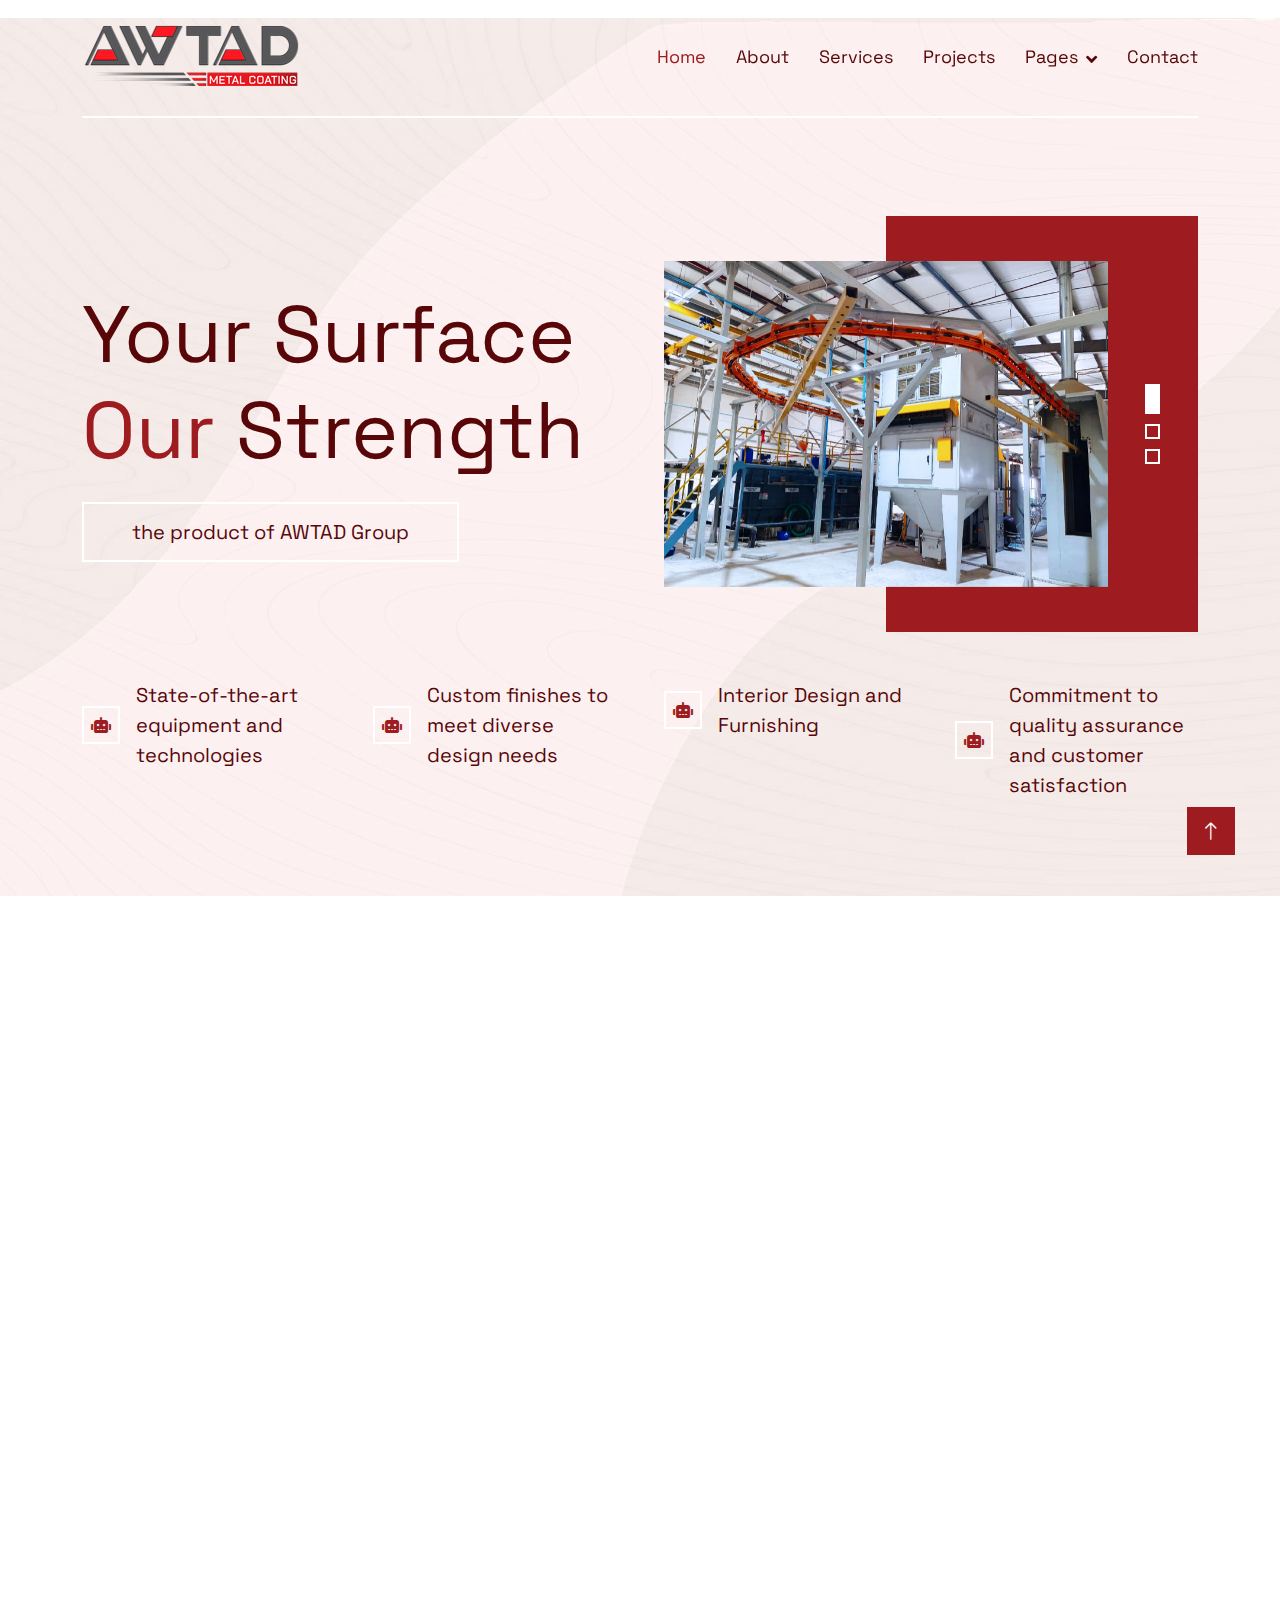
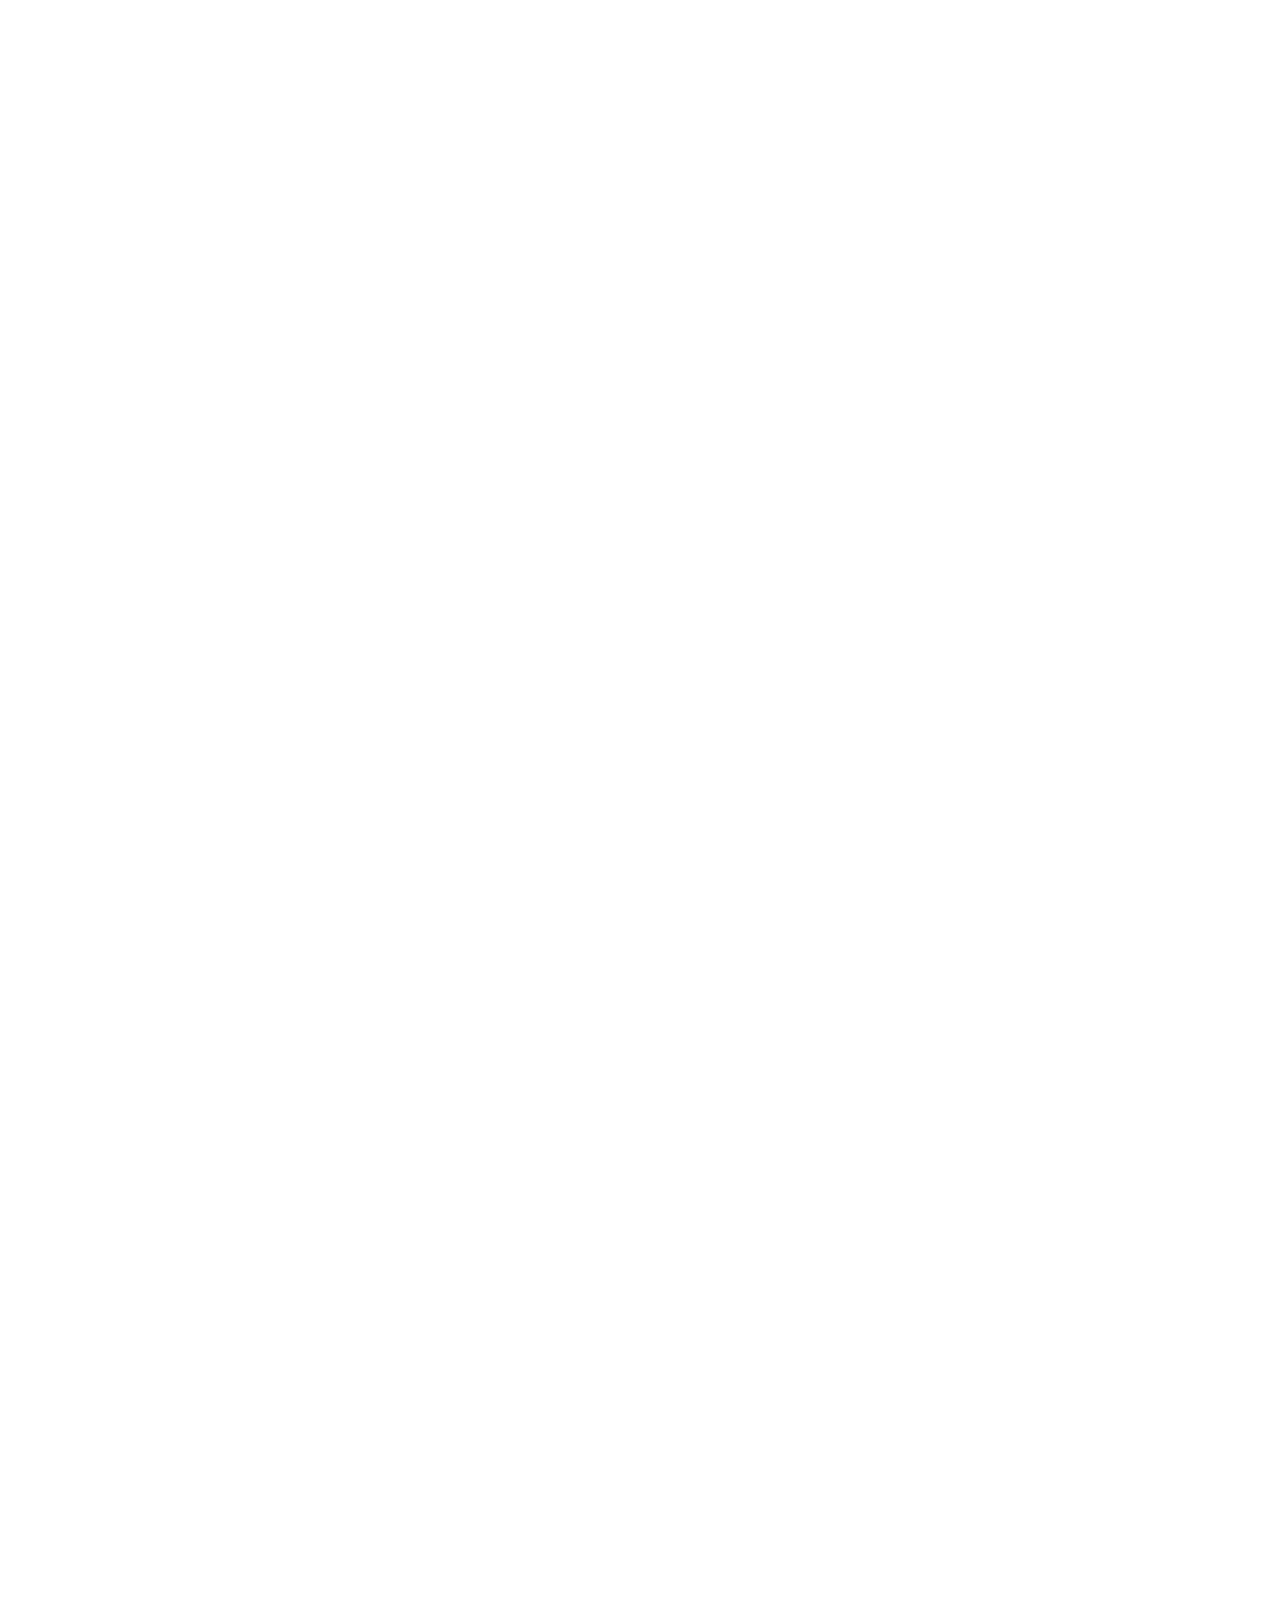
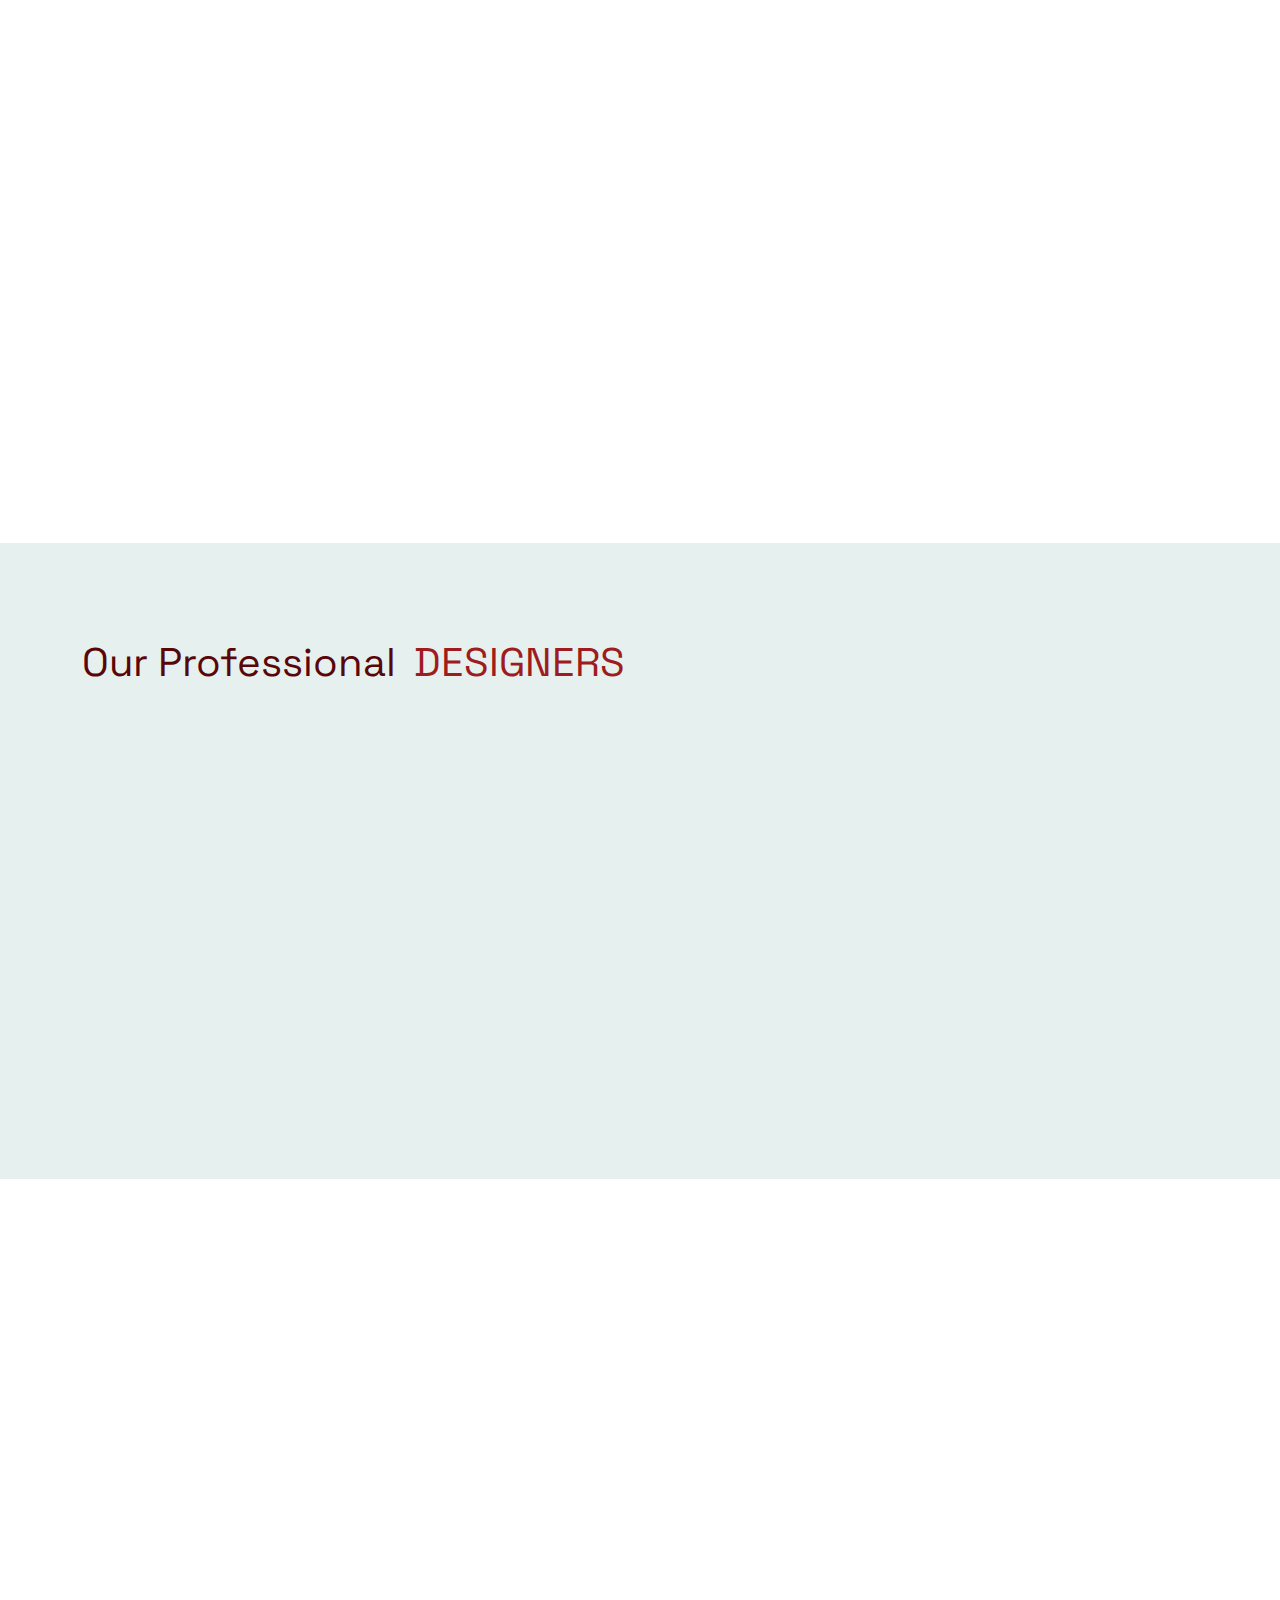
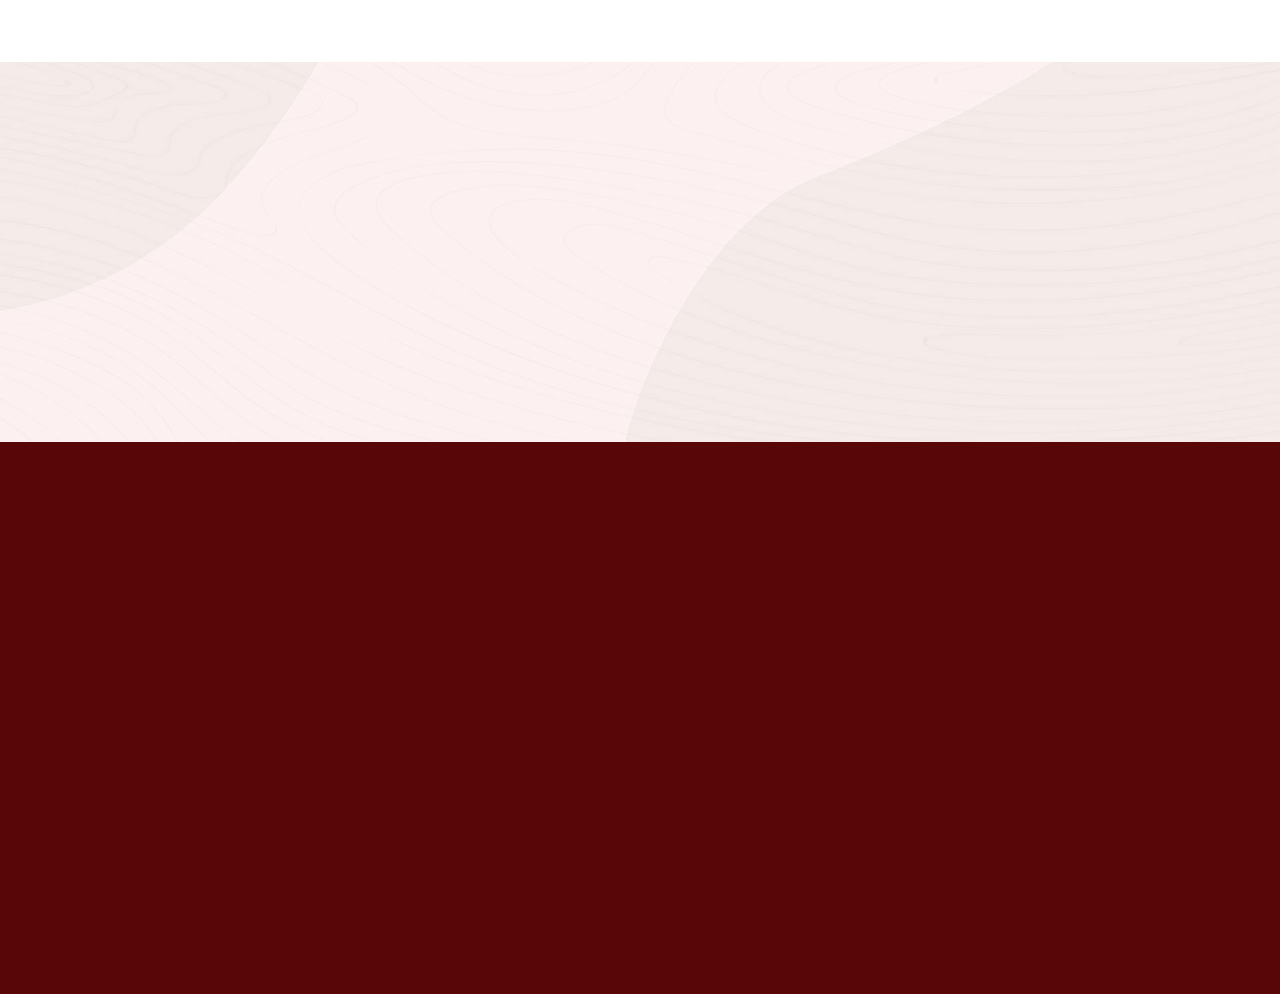
<file: index.html>
<!DOCTYPE html>
<html lang="en">

<head>
    <meta charset="utf-8">
    <title>AWTAD - Metal Coating</title>
    <meta content="width=device-width, initial-scale=1.0" name="viewport">
    <meta content="" name="keywords">
    <meta content="" name="description">

    <!-- Favicon -->
    <link href="img/favicon.ico" rel="icon">

    <!-- Google Web Fonts -->
    <link rel="preconnect" href="https://fonts.googleapis.com">
    <link rel="preconnect" href="https://fonts.gstatic.com" crossorigin>
    <link href="https://fonts.googleapis.com/css2?family=Open+Sans&family=Space+Grotesk&display=swap" rel="stylesheet">

    <!-- Icon Font Stylesheet -->
    <link href="https://cdnjs.cloudflare.com/ajax/libs/font-awesome/5.10.0/css/all.min.css" rel="stylesheet">
    <link href="https://cdn.jsdelivr.net/npm/bootstrap-icons@1.4.1/font/bootstrap-icons.css" rel="stylesheet">

    <!-- Libraries Stylesheet -->
    <link href="lib/animate/animate.min.css" rel="stylesheet">
    <link href="lib/owlcarousel/assets/owl.carousel.min.css" rel="stylesheet">

    <!-- Customized Bootstrap Stylesheet -->
    <link href="css/bootstrap.min.css" rel="stylesheet">

    <!-- Template Stylesheet -->
    <link href="css/style.css" rel="stylesheet">
</head>

<body>
    <!-- Spinner Start -->
    <div id="spinner"
        class="show bg-white position-fixed translate-middle w-100 vh-100 top-50 start-50 d-flex align-items-center justify-content-center">
        <div class="spinner-grow text-primary" style="width: 3rem; height: 3rem;" role="status">
            <span class="sr-only">Loading...</span>
        </div>
    </div>
    <!-- Spinner End -->


    <!-- Navbar Start -->
    <div class="container-fluid sticky-top">
        <div class="container">
            <nav class="navbar navbar-expand-lg navbar-light border-bottom border-2 border-white">
                <a href="index.html" class="navbar-brand">
                    <h1><img src="img/awtadlogo.png" alt="logo"/></h1>
                </a>
                <button type="button" class="navbar-toggler ms-auto me-0" data-bs-toggle="collapse"
                    data-bs-target="#navbarCollapse">
                    <span class="navbar-toggler-icon"></span>
                </button>
                <div class="collapse navbar-collapse" id="navbarCollapse">
                    <div class="navbar-nav ms-auto">
                        <a href="index.html" class="nav-item nav-link active">Home</a>
                        <a href="about.html" class="nav-item nav-link">About</a>
                        <a href="service.html" class="nav-item nav-link">Services</a>
                        <a href="project.html" class="nav-item nav-link">Projects</a>
                        <div class="nav-item dropdown">
                            <a href="#" class="nav-link dropdown-toggle" data-bs-toggle="dropdown">Pages</a>
                            <div class="dropdown-menu bg-light mt-2">
                                <a href="feature.html" class="dropdown-item">Features</a>
                                <a href="team.html" class="dropdown-item">Our Team</a>
                                <a href="testimonial.html" class="dropdown-item">Testimonial</a>
                                <a href="404.html" class="dropdown-item">404 Page</a>
                            </div>
                        </div>
                        <a href="contact.html" class="nav-item nav-link">Contact</a>
                    </div>
                </div>
            </nav>
        </div>
    </div>
    <!-- Navbar End -->


    <!-- Hero Start -->
    <div class="container-fluid pb-5 hero-header bg-light mb-5">
        <div class="container py-5">
            <div class="row g-5 align-items-center mb-5">
                <div class="col-lg-6">
                    <h1 class="display-1 mb-4 animated slideInRight">Your Surface <span class="text-primary">Our</span>
                        Strength</h1>
                    <h5 class="d-inline-block border border-2 border-white py-3 px-5 mb-0 animated slideInRight">
                        the product of AWTAD Group</h5>
                </div>
                <div class="col-lg-6">
                    <div class="owl-carousel header-carousel animated fadeIn">
                        <img class="img-fluid" src="img/hero-slider-1.jpg" alt="">
                        <img class="img-fluid" src="img/hero-slider-2.jpg" alt="">
                        <img class="img-fluid" src="img/hero-slider-3.jpg" alt="">
                    </div>
                </div>
            </div>
            <div class="row g-5 animated fadeIn">
                <div class="col-md-6 col-lg-3">
                    <div class="d-flex align-items-center">
                        <div class="flex-shrink-0 btn-square border border-2 border-white me-3">
                            <i class="fa fa-robot text-primary"></i>
                        </div>
                        <h5 class="lh-base mb-0">State-of-the-art equipment and technologies
</h5>
                    </div>
                </div>
                <div class="col-md-6 col-lg-3">
                    <div class="d-flex align-items-center">
                        <div class="flex-shrink-0 btn-square border border-2 border-white me-3">
                            <i class="fa fa-robot text-primary"></i>
                        </div>
                        <h5 class="lh-base mb-0">Custom finishes to meet diverse design needs</h5>
                    </div>
                </div>
                <div class="col-md-6 col-lg-3">
                    <div class="d-flex align-items-center">
                        <div class="flex-shrink-0 btn-square border border-2 border-white me-3">
                            <i class="fa fa-robot text-primary"></i>
                        </div>
                        <h5 class="lh-base mb-0">Interior Design and Furnishing</h5>
                    </div>
                </div>
                <div class="col-md-6 col-lg-3">
                    <div class="d-flex align-items-center">
                        <div class="flex-shrink-0 btn-square border border-2 border-white me-3">
                            <i class="fa fa-robot text-primary"></i>
                        </div>
                        <h5 class="lh-base mb-0">Commitment to quality assurance and customer satisfaction</h5>
                    </div>
                </div>
            </div>
        </div>
    </div>
    <!-- Hero End -->


    <!-- About Start -->
    <div class="container-fluid py-5">
        <div class="container">
            <div class="row g-5">
                <div class="col-lg-6">
                    <div class="row">
                        <div class="col-6 wow fadeIn" data-wow-delay="0.1s">
                            <img class="img-fluid" src="img/about-1.jpg" alt="">
                        </div>
                        <div class="col-6 wow fadeIn" data-wow-delay="0.3s">
                            <img class="img-fluid h-75" src="img/about-2.jpg" alt="">
                            <div class="h-25 d-flex align-items-center text-center bg-primary px-4">
                                <h4 class="text-white lh-base mb-0">AWTAD Top-Notch Technologies</h4>
                            </div>
                        </div>
                    </div>
                </div>
                <div class="col-lg-6 wow fadeIn" data-wow-delay="0.5s">
                    <h1 class="mb-5"><span class="text-uppercase text-primary bg-light px-2">History</span> of AWTAD Coating</h1>
                    <p class="mb-4">Founded with a vision to set new standards in surface finishing since 2019, Awtad Metal Coating has quickly established itself as a trusted partner in the industry. Our team combines technical expertise with a commitment to craftsmanship, delivering consistent and long-lasting results for every project, large or small.<p>At Awtad Metal Coating, we bring innovation, precision, and quality to the surface finishing industry. Specializing in powder coating and wooden finish sublimation film applications, we serve a wide range of clients seeking durable, aesthetic, and environmentally friendly metal finishing solutions.</p>
                    <div class="row g-3">
                        <div class="col-sm-6">
                            <h6 class="mb-3"><i class="fa fa-check text-primary me-2"></i>Skilled and experienced technicians</h6>
                            <h6 class="mb-0"><i class="fa fa-check text-primary me-2"></i>Sustainable ecological methods</h6>
                        </div>
                        <div class="col-sm-6">
                            <h6 class="mb-3"><i class="fa fa-check text-primary me-2"></i>Quality assurance services</h6>
                            <h6 class="mb-0"><i class="fa fa-check text-primary me-2"></i>Budget Friendly</h6>
                        </div>
                    </div>
                    <div class="d-flex align-items-center mt-5">
                        <a class="btn btn-primary px-4 me-2" href="">Read More</a>
                        <a class="btn btn-outline-primary btn-square border-2 me-2" href="https://www.instagram.com/awtad_trading?igsh=MXF2djFhNnd1cDhjZA=="><i class="fab fa-facebook-f"></i></a>
                        <a class="btn btn-outline-primary btn-square border-2 me-2" href="https://www.instagram.com/awtad_trading?igsh=MXF2djFhNnd1cDhjZA=="><i class="fab fa-twitter"></i></a>
                        <a class="btn btn-outline-primary btn-square border-2 me-2" href="https://www.instagram.com/awtad_trading?igsh=MXF2djFhNnd1cDhjZA=="><i class="fab fa-instagram"></i></a>
                        <a class="btn btn-outline-primary btn-square border-2" href="https://www.instagram.com/awtad_trading?igsh=MXF2djFhNnd1cDhjZA=="><i class="fab fa-linkedin-in"></i></a>
                    </div>
                </div>
            </div>
        </div>
    </div>
    <!-- About End -->


    <!-- Feature Start -->
    <div class="container-fluid py-5">
        <div class="container">
            <div class="text-center wow fadeIn" data-wow-delay="0.1s">
                <h1 class="mb-5">Why People <span class="text-uppercase text-primary bg-light px-2">Choose AWTAD</span></h1>
            </div>
            <div class="row g-5 align-items-center text-center">
                <div class="col-md-6 col-lg-4 wow fadeIn" data-wow-delay="0.1s">
                    <i class="fa fa-calendar-alt fa-5x text-primary mb-4"></i>
                    <h4>Best industry Experience</h4>
                    <p class="mb-0">We Specializing in powder coating and wooden finish sublimation film applications, we serve a wide range of clients seeking durable, aesthetic, and environmentally friendly metal finishing solutions.</p>
                </div>
                <div class="col-md-6 col-lg-4 wow fadeIn" data-wow-delay="0.3s">
                    <i class="fa fa-tasks fa-5x text-primary mb-4"></i>
                    <h4>Gema-Switzerland-GmbH All-in-One Technology</h4>
                    <p class="mb-0">All-in-One units are the first in powder coating industry that merge electrostatics and powder feed technology in one very compact device.</p>
                </div>
                <div class="col-md-6 col-lg-4 wow fadeIn" data-wow-delay="0.5s">
                    <i class="fa fa-pencil-ruler fa-5x text-primary mb-4"></i>
                    <h4>Experianced Designers & Techicians</h4>
                    <p class="mb-0">We have Experianced Designers and technicians to make the exact colour as your requirment and needs, Our motive Commitment to quality assurance</p>
                </div>
                <div class="col-md-6 col-lg-4 wow fadeIn" data-wow-delay="0.1s">
                    <i class="fa fa-user fa-5x text-primary mb-4"></i>
                    <h4>Wooden Finish Sublimation Film Application</h4>
                    <p class="mb-0">We specialize in applying high-quality sublimation films to metal surfaces, replicating realistic wood grain textures and patterns. This process merges the durability of metal with the elegance of wood, perfect for architectural and decorative applications.</p>
                </div>
                <div class="col-md-6 col-lg-4 wow fadeIn" data-wow-delay="0.3s">
                    <i class="fa fa-hand-holding-usd fa-5x text-primary mb-4"></i>
                    <h4>Budget Friendly</h4>
                    <p class="mb-0">Top-Notch Machinery provides consistent powder feed with minimal wear. The OptiCenter, application, powder pumps, and recovery system work ideally together, ensuring optimal operating conditions and guaranteed quality at an affordable price.</p>
                </div>
                <div class="col-md-6 col-lg-4 wow fadeIn" data-wow-delay="0.5s">
                    <i class="fa fa-check fa-5x text-primary mb-4"></i>
                    <h4>Customer Satisfaction</h4>
                    <p class="mb-0">To provide superior coating solutions that combine quality, aesthetics, and sustainability. We aim to exceed client expectations through continuous innovation, attention to detail, and a customer-first approach.</p>
                </div>
            </div>
        </div>
    </div>
    <!-- Feature End -->


    <!-- Project Start -->
    <div class="container-fluid mt-5">
        <div class="container mt-5">
            <div class="row g-0">
                <div class="col-lg-5 wow fadeIn" data-wow-delay="0.1s">
                    <div class="d-flex flex-column justify-content-center bg-primary h-100 p-5">
                        <h1 class="text-white mb-5">Our Latest <span
                                class="text-uppercase text-primary bg-light px-2">Projects</span></h1>
                        <h4 class="text-white mb-0"><span class="display-1">6</span> of our latest projects</h4>
                    </div>
                </div>
                <div class="col-lg-7">
                    <div class="row g-0">
                        <div class="col-md-6 col-lg-4 wow fadeIn" data-wow-delay="0.2s">
                            <div class="project-item position-relative overflow-hidden">
                                <img class="img-fluid w-100" src="img/project-1.jpg" alt="">
                                <a class="project-overlay text-decoration-none" href="">
                                    <h4 class="text-white">Kitchen</h4>
                                    <small class="text-white">72 Projects</small>
                                </a>
                            </div>
                        </div>
                        <div class="col-md-6 col-lg-4 wow fadeIn" data-wow-delay="0.3s">
                            <div class="project-item position-relative overflow-hidden">
                                <img class="img-fluid w-100" src="img/project-2.jpg" alt="">
                                <a class="project-overlay text-decoration-none" href="">
                                    <h4 class="text-white">Bathroom</h4>
                                    <small class="text-white">67 Projects</small>
                                </a>
                            </div>
                        </div>
                        <div class="col-md-6 col-lg-4 wow fadeIn" data-wow-delay="0.4s">
                            <div class="project-item position-relative overflow-hidden">
                                <img class="img-fluid w-100" src="img/project-3.jpg" alt="">
                                <a class="project-overlay text-decoration-none" href="">
                                    <h4 class="text-white">Bedroom</h4>
                                    <small class="text-white">53 Projects</small>
                                </a>
                            </div>
                        </div>
                        <div class="col-md-6 col-lg-4 wow fadeIn" data-wow-delay="0.5s">
                            <div class="project-item position-relative overflow-hidden">
                                <img class="img-fluid w-100" src="img/project-4.jpg" alt="">
                                <a class="project-overlay text-decoration-none" href="">
                                    <h4 class="text-white">Living Room</h4>
                                    <small class="text-white">33 Projects</small>
                                </a>
                            </div>
                        </div>
                        <div class="col-md-6 col-lg-4 wow fadeIn" data-wow-delay="0.6s">
                            <div class="project-item position-relative overflow-hidden">
                                <img class="img-fluid w-100" src="img/project-5.jpg" alt="">
                                <a class="project-overlay text-decoration-none" href="">
                                    <h4 class="text-white">Furniture</h4>
                                    <small class="text-white">87 Projects</small>
                                </a>
                            </div>
                        </div>
                        <div class="col-md-6 col-lg-4 wow fadeIn" data-wow-delay="0.7s">
                            <div class="project-item position-relative overflow-hidden">
                                <img class="img-fluid w-100" src="img/project-6.jpg" alt="">
                                <a class="project-overlay text-decoration-none" href="">
                                    <h4 class="text-white">Rennovation</h4>
                                    <small class="text-white">69 Projects</small>
                                </a>
                            </div>
                        </div>
                    </div>
                </div>
            </div>
        </div>
    </div>
    <!-- Project End -->


    <!-- Service Start -->
    <div class="container-fluid py-5">
        <div class="container py-5">
            <div class="row g-5 align-items-center">
                <div class="col-lg-5 wow fadeIn" data-wow-delay="0.1s">
                    <h1 class="mb-5">Our Creative <span
                            class="text-uppercase text-primary bg-light px-2">Services</span></h1>
                    <p>Using advanced techniques and high-performance powders, we apply uniform, protective finishes that resist corrosion, chipping, and fading.</p>
                    <p class="mb-5">Powder coating is not only durable but also eco-friendly, as it emits near-zero volatile organic compounds (VOCs).</p>
                    <div class="d-flex align-items-center bg-light">
                        <div class="btn-square flex-shrink-0 bg-primary" style="width: 100px; height: 100px;">
                            <i class="fa fa-phone fa-2x text-white"></i>
                        </div>
                        <div class="px-3">
                            <h3>+971 56 333 04 08</h3>
                            <span>Call us direct 24/7 for get a free consultation</span>
                        </div>
                    </div>
                </div>
                <div class="col-lg-7">
                    <div class="row g-0">
                        <div class="col-md-6 wow fadeIn" data-wow-delay="0.2s">
                            <div class="service-item h-100 d-flex flex-column justify-content-center bg-primary">
                                <a href="" class="service-img position-relative mb-4">
                                    <img class="img-fluid w-100" src="img/service-1.jpg" alt="">
                                    <h3>Interior Design</h3>
                                </a>
                                <p class="mb-0">Using advanced techniques and high-performance powders, we apply uniform, protective finishes that resist corrosion, chipping.</p>
                            </div>
                        </div>
                        <div class="col-md-6 wow fadeIn" data-wow-delay="0.4s">
                            <div class="service-item h-100 d-flex flex-column justify-content-center bg-light">
                                <a href="" class="service-img position-relative mb-4">
                                    <img class="img-fluid w-100" src="img/service-2.jpg" alt="">
                                    <h3>Implement</h3>
                                </a>
                                <p class="mb-0">Using advanced techniques and high-performance powders, we apply uniform, protective finishes that resist corrosion, chipping.</p>
                            </div>
                        </div>
                        <div class="col-md-6 wow fadeIn" data-wow-delay="0.6s">
                            <div class="service-item h-100 d-flex flex-column justify-content-center bg-light">
                                <a href="" class="service-img position-relative mb-4">
                                    <img class="img-fluid w-100" src="img/service-3.jpg" alt="">
                                    <h3>Renovation</h3>
                                </a>
                                <p class="mb-0">Using advanced techniques and high-performance powders, we apply uniform, protective finishes that resist corrosion, chipping.</p>
                            </div>
                        </div>
                        <div class="col-md-6 wow fadeIn" data-wow-delay="0.8s">
                            <div class="service-item h-100 d-flex flex-column justify-content-center bg-primary">
                                <a href="" class="service-img position-relative mb-4">
                                    <img class="img-fluid w-100" src="img/service-4.jpg" alt="">
                                    <h3>Commercial</h3>
                                </a>
                                <p class="mb-0">Using advanced techniques and high-performance powders, we apply uniform, protective finishes that resist corrosion, chipping.</p>
                            </div>
                        </div>
                    </div>
                </div>
            </div>
        </div>
    </div>
    <!-- Service End -->


    <!-- Team Start -->
    <div class="container-fluid bg-light py-5">
        <div class="container py-5">
            <h1 class="mb-5">Our Professional <span class="text-uppercase text-primary bg-light px-2">Designers</span>
            </h1>
            <div class="row g-4">
                <div class="col-md-6 col-lg-3 wow fadeIn" data-wow-delay="0.1s">
                    <div class="team-item position-relative overflow-hidden">
                        <img class="img-fluid w-100" src="img/team-1.jpg" alt="">
                        <div class="team-overlay">
                            <small class="mb-2">Creative Style</small>
                            <h4 class="lh-base text-light">Ebrahim Shaar</h4>
                            <div class="d-flex justify-content-center">
                                <a class="btn btn-outline-primary btn-sm-square border-2 me-2" href="">
                                    <i class="fab fa-facebook-f"></i>
                                </a>
                                <a class="btn btn-outline-primary btn-sm-square border-2 me-2" href="">
                                    <i class="fab fa-twitter"></i>
                                </a>
                                <a class="btn btn-outline-primary btn-sm-square border-2 me-2" href="">
                                    <i class="fab fa-instagram"></i>
                                </a>
                                <a class="btn btn-outline-primary btn-sm-square border-2 me-2" href="">
                                    <i class="fab fa-linkedin-in"></i>
                                </a>
                            </div>
                        </div>
                    </div>
                </div>
                <div class="col-md-6 col-lg-3 wow fadeIn" data-wow-delay="0.3s">
                    <div class="team-item position-relative overflow-hidden">
                        <img class="img-fluid w-100" src="img/team-2.jpg" alt="">
                        <div class="team-overlay">
                            <small class="mb-2">Interior Designer</small>
                            <h4 class="lh-base text-light">Elham Kannah</h4>
                            <div class="d-flex justify-content-center">
                                <a class="btn btn-outline-primary btn-sm-square border-2 me-2" href="">
                                    <i class="fab fa-facebook-f"></i>
                                </a>
                                <a class="btn btn-outline-primary btn-sm-square border-2 me-2" href="">
                                    <i class="fab fa-twitter"></i>
                                </a>
                                <a class="btn btn-outline-primary btn-sm-square border-2 me-2" href="">
                                    <i class="fab fa-instagram"></i>
                                </a>
                                <a class="btn btn-outline-primary btn-sm-square border-2 me-2" href="">
                                    <i class="fab fa-linkedin-in"></i>
                                </a>
                            </div>
                        </div>
                    </div>
                </div>
                <div class="col-md-6 col-lg-3 wow fadeIn" data-wow-delay="0.5s">
                    <div class="team-item position-relative overflow-hidden">
                        <img class="img-fluid w-100" src="img/team-3.jpg" alt="">
                        <div class="team-overlay">
                            <small class="mb-2">Interior Designer</small>
                            <h4 class="lh-base text-light">Mohammed Shahin</h4>
                            <div class="d-flex justify-content-center">
                                <a class="btn btn-outline-primary btn-sm-square border-2 me-2" href="mailto:mohammad.shahin@gmail.com">
                                    <i class="fab fa-facebook-f"></i>
                                </a>
                                <a class="btn btn-outline-primary btn-sm-square border-2 me-2" href="">
                                    <i class="fab fa-twitter"></i>
                                </a>
                                <a class="btn btn-outline-primary btn-sm-square border-2 me-2" href="">
                                    <i class="fab fa-instagram"></i>
                                </a>
                                <a class="btn btn-outline-primary btn-sm-square border-2 me-2" href="">
                                    <i class="fab fa-linkedin-in"></i>
                                </a>
                            </div>
                        </div>
                    </div>
                </div>
                <div class="col-md-6 col-lg-3 wow fadeIn" data-wow-delay="0.7s">
                    <div class="team-item position-relative overflow-hidden">
                        <img class="img-fluid w-100" src="img/team-4.jpg" alt="">
                        <div class="team-overlay">
                            <small class="mb-2">Interior Designer</small>
                            <h4 class="lh-base text-light">Hamza Khilani</h4>
                            <div class="d-flex justify-content-center">
                                <a class="btn btn-outline-primary btn-sm-square border-2 me-2" href="">
                                    <i class="fab fa-facebook-f"></i>
                                </a>
                                <a class="btn btn-outline-primary btn-sm-square border-2 me-2" href="">
                                    <i class="fab fa-twitter"></i>
                                </a>
                                <a class="btn btn-outline-primary btn-sm-square border-2 me-2" href="">
                                    <i class="fab fa-instagram"></i>
                                </a>
                                <a class="btn btn-outline-primary btn-sm-square border-2 me-2" href="">
                                    <i class="fab fa-linkedin-in"></i>
                                </a>
                            </div>
                        </div>
                    </div>
                </div>
            </div>
        </div>
    </div>
    <!-- Team End -->


    <!-- Testimonial Start -->
    <div class="container-xxl py-5">
        <div class="container py-5">
            <div class="row justify-content-center">
                <div class="col-md-12 col-lg-9">
                    <div class="owl-carousel testimonial-carousel wow fadeIn" data-wow-delay="0.2s">
                        <div class="testimonial-item">
                            <div class="row g-5 align-items-center">
                                <div class="col-md-6">
                                    <div class="testimonial-img">
                                        <img class="img-fluid" src="img/testimonial-1.jpg" alt="">
                                    </div>
                                </div>
                                <div class="col-md-6">
                                    <div class="testimonial-text pb-5 pb-md-0">
                                        <h3>Sustainable Material</h3>
                                        <p>Using advanced techniques and high-performance powders, we apply uniform, protective finishes that resist corrosion, chipping, 
                                            stet no labore lorem sit. Sanctus clita duo justo et tempor eirmod magna
                                            dolore erat
                                            amet</p>
                                        <h5 class="mb-0">Mohammed Al Nuaimy</h5>
                                    </div>
                                </div>
                            </div>
                        </div>
                        <div class="testimonial-item">
                            <div class="row g-5 align-items-center">
                                <div class="col-md-6">
                                    <div class="testimonial-img">
                                        <img class="img-fluid" src="img/testimonial-2.jpg" alt="">
                                    </div>
                                </div>
                                <div class="col-md-6">
                                    <div class="testimonial-text pb-5 pb-md-0">
                                        <h3>Customer Satisfaction</h3>
                                        <p>Using advanced techniques and high-performance powders, we apply uniform, protective finishes that resist corrosion, chipping, </p>
                                        <h5 class="mb-0">Ebraham</h5>
                                    </div>
                                </div>
                            </div>
                        </div>
                        <div class="testimonial-item">
                            <div class="row g-5 align-items-center">
                                <div class="col-md-6">
                                    <div class="testimonial-img">
                                        <img class="img-fluid" src="img/testimonial-3.jpg" alt="">
                                    </div>
                                </div>
                                <div class="col-md-6">
                                    <div class="testimonial-text pb-5 pb-md-0">
                                        <h3>Budget Friendly</h3>
                                        <p>Using advanced techniques and high-performance powders, we apply uniform, protective finishes that resist corrosion, chipping</p>
                                        <h5 class="mb-0">Abdullah</h5>
                                    </div>
                                </div>
                            </div>
                        </div>
                    </div>
                </div>
            </div>
        </div>
    </div>
    <!-- Testimonial End -->


    <!-- Newsletter Start -->
    <div class="container-fluid bg-primary newsletter p-0">
        <div class="container p-0">
            <div class="row g-0 align-items-center">
                <div class="col-md-5 ps-lg-0 text-start wow fadeIn" data-wow-delay="0.2s">
                    <img class="img-fluid w-100" src="img/newsletter.jpg" alt="">
                </div>
                <div class="col-md-7 py-5 newsletter-text wow fadeIn" data-wow-delay="0.5s">
                    <div class="p-5">
                        <h1 class="mb-5">Subscribe the <span class="text-uppercase text-primary bg-white px-2">Newsletter</span></h1>
                        <div class="position-relative w-100 mb-2">
                            <input class="form-control border-0 w-100 ps-4 pe-5" type="text"
                                placeholder="Enter Your Email" style="height: 60px;">
                            <button type="button" class="btn shadow-none position-absolute top-0 end-0 mt-2 me-2"><i
                                    class="fa fa-paper-plane text-primary fs-4"></i></button>
                        </div>
                        <p class="mb-0">Thanks for Subscribe our Promotions</p>
                    </div>
                </div>
            </div>
        </div>
    </div>
    <!-- Newsletter End -->


    <!-- Footer Start -->
    <div class="container-fluid bg-dark text-white-50 footer pt-5">
        <div class="container py-5">
            <div class="row g-5">
                <div class="col-md-6 col-lg-3 wow fadeIn" data-wow-delay="0.1s">
                    <a href="index.html" class="d-inline-block mb-3">
                        <h1 class="text-white">AWTAD Group</h1>
                    </a>
                    <p class="mb-0">We specialize in applying high-quality sublimation films to metal surfaces, replicating realistic wood grain textures and patterns. This process merges the durability of metal with the elegance of wood, perfect for architectural and decorative applications.</p>
                </div>
                <div class="col-md-6 col-lg-3 wow fadeIn" data-wow-delay="0.3s">
                    <h5 class="text-white mb-4">Get In Touch</h5>
                    <p><i class="fa fa-map-marker-alt me-3"></i>P.O. Box 34758, Bin Rasheed 3,Al Bataya, Sharjah - UAE</p>
                    <p><i class="fa fa-phone-alt me-3"></i>++971 56 333 04 08</p>
                    <p><i class="fa fa-envelope me-3"></i>awtadmetalcoating@awtadgroup.net</p>
                    <div class="d-flex pt-2">
                        <a class="btn btn-outline-primary btn-square border-2 me-2" href="https://www.instagram.com/awtad_trading?igsh=MXF2djFhNnd1cDhjZA=="><i class="fab fa-facebook-f"></i></a>
                        <a class="btn btn-outline-primary btn-square border-2 me-2" href="https://www.instagram.com/awtad_trading?igsh=MXF2djFhNnd1cDhjZA=="><i class="fab fa-twitter"></i></a>
                        <a class="btn btn-outline-primary btn-square border-2 me-2" href="https://www.instagram.com/awtad_trading?igsh=MXF2djFhNnd1cDhjZA=="><i class="fab fa-instagram"></i></a>
                        <a class="btn btn-outline-primary btn-square border-2" href="https://www.instagram.com/awtad_trading?igsh=MXF2djFhNnd1cDhjZA=="><i class="fab fa-linkedin-in"></i></a>
                    </div>
                </div>
                <div class="col-md-6 col-lg-3 wow fadeIn" data-wow-delay="0.5s">
                    <h5 class="text-white mb-4">Popular Link</h5>
                    <a class="btn btn-link" href="">About Us</a>
                    <a class="btn btn-link" href="">Contact Us</a>
                    <a class="btn btn-link" href="">Privacy Policy</a>
                    <a class="btn btn-link" href="">Terms & Condition</a>
                    <a class="btn btn-link" href="">Career</a>
                </div>
                <div class="col-md-6 col-lg-3 wow fadeIn" data-wow-delay="0.7s">
                    <h5 class="text-white mb-4">Our Services</h5>
                    <a class="btn btn-link" href="">Interior Design</a>
                    <a class="btn btn-link" href="">Project Planning</a>
                    <a class="btn btn-link" href="">Renovation</a>
                    <a class="btn btn-link" href="">Implement</a>
                    <a class="btn btn-link" href="">Landscape Design</a>
                </div>
            </div>
        </div>
        <div class="container wow fadeIn" data-wow-delay="0.1s">
            <div class="copyright">
                <div class="row">
                    <div class="col-md-6 text-center text-md-start mb-3 mb-md-0">
                        &copy; <a class="border-bottom" href="#">www.awtadgroup.net</a>, All Right Reserved.

                        Designed By <a class="border-bottom" href="https://www.rayzads.com">thoib@outlook.com</a>
                    </div>
                    <div class="col-md-6 text-center text-md-end">
                        <div class="footer-menu">
                            <a href="">Home</a>
                            <a href="">Cookies</a>
                            <a href="">Help</a>
                            <a href="">FAQs</a>
                        </div>
                    </div>
                </div>
            </div>
        </div>
    </div>
    <!-- Footer End -->


    <!-- Back to Top -->
    <a href="#" class="btn btn-lg btn-primary btn-lg-square back-to-top"><i class="bi bi-arrow-up"></i></a>


    <!-- JavaScript Libraries -->
    <script src="https://ajax.googleapis.com/ajax/libs/jquery/3.6.1/jquery.min.js"></script>
    <script src="https://cdn.jsdelivr.net/npm/bootstrap@5.0.0/dist/js/bootstrap.bundle.min.js"></script>
    <script src="lib/wow/wow.min.js"></script>
    <script src="lib/easing/easing.min.js"></script>
    <script src="lib/waypoints/waypoints.min.js"></script>
    <script src="lib/owlcarousel/owl.carousel.min.js"></script>

    <!-- Template Javascript -->
    <script src="js/main.js"></script>
</body>

</html>
</file>
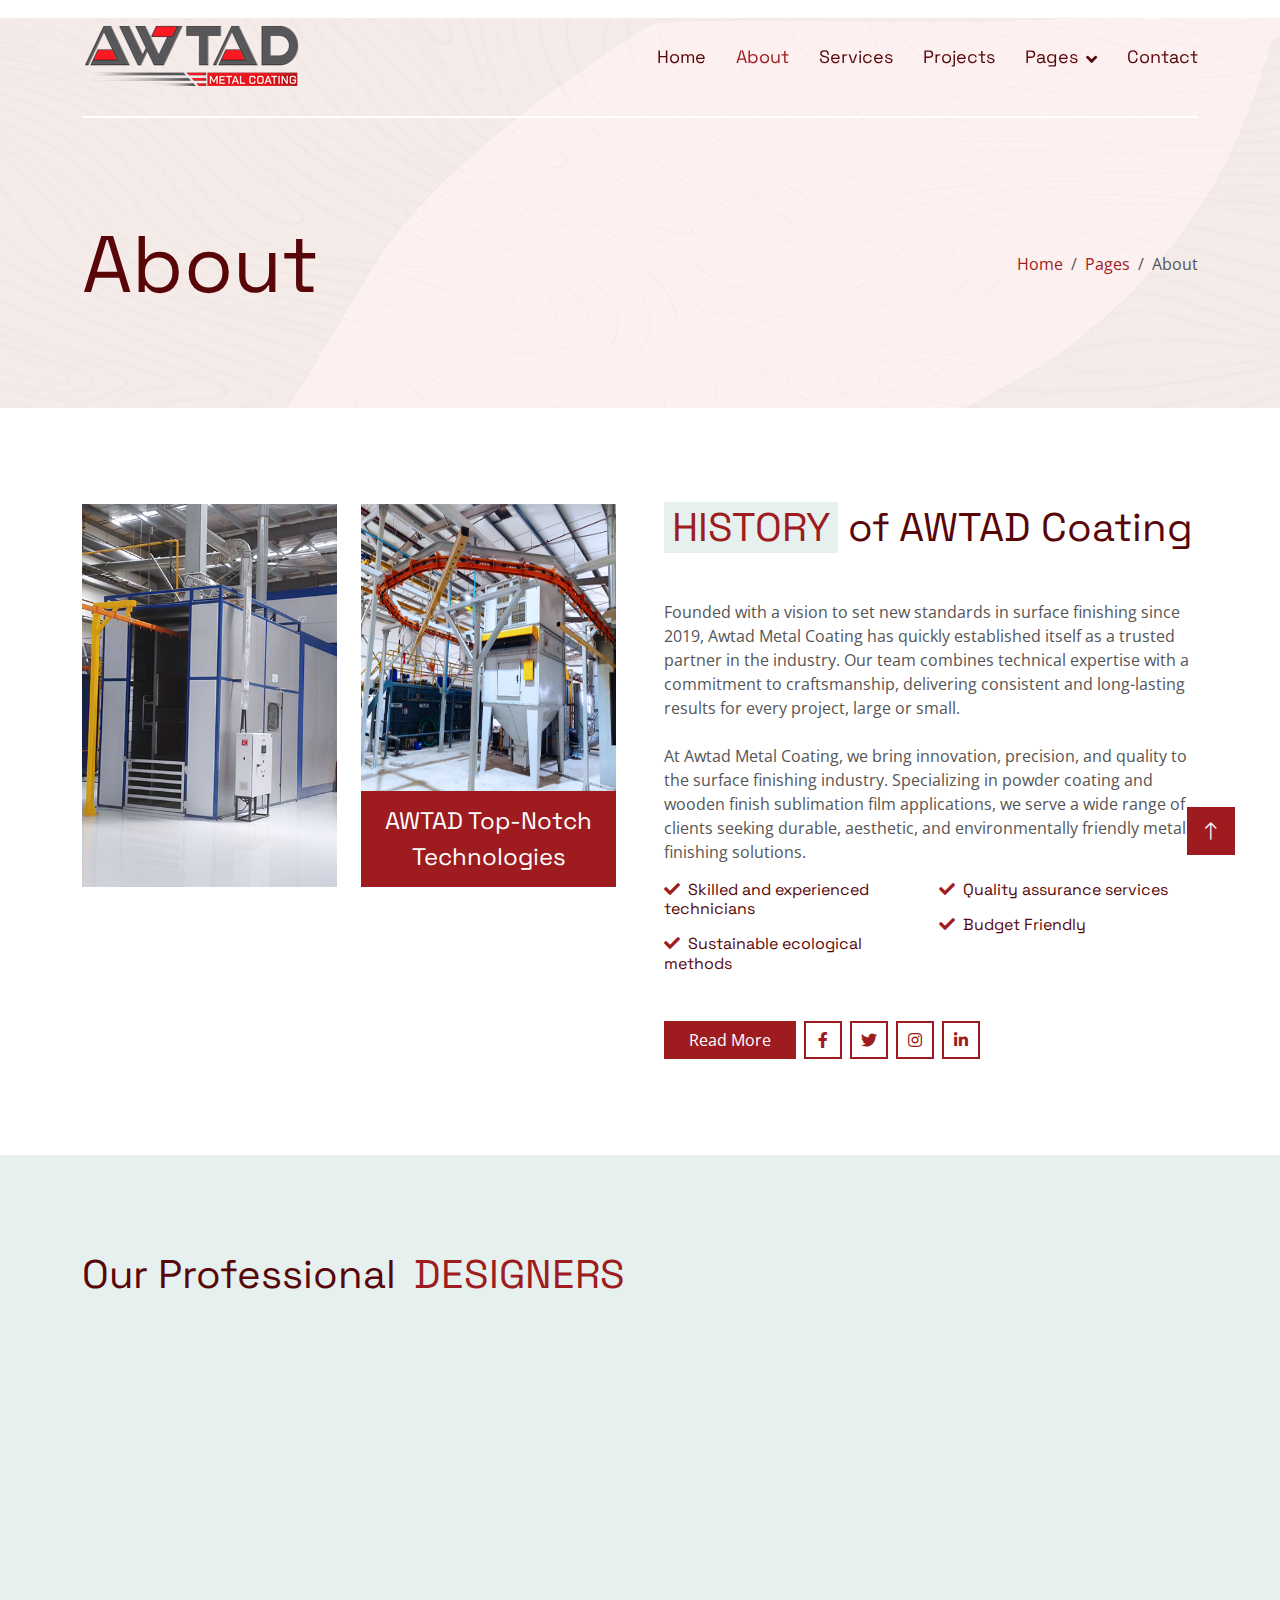
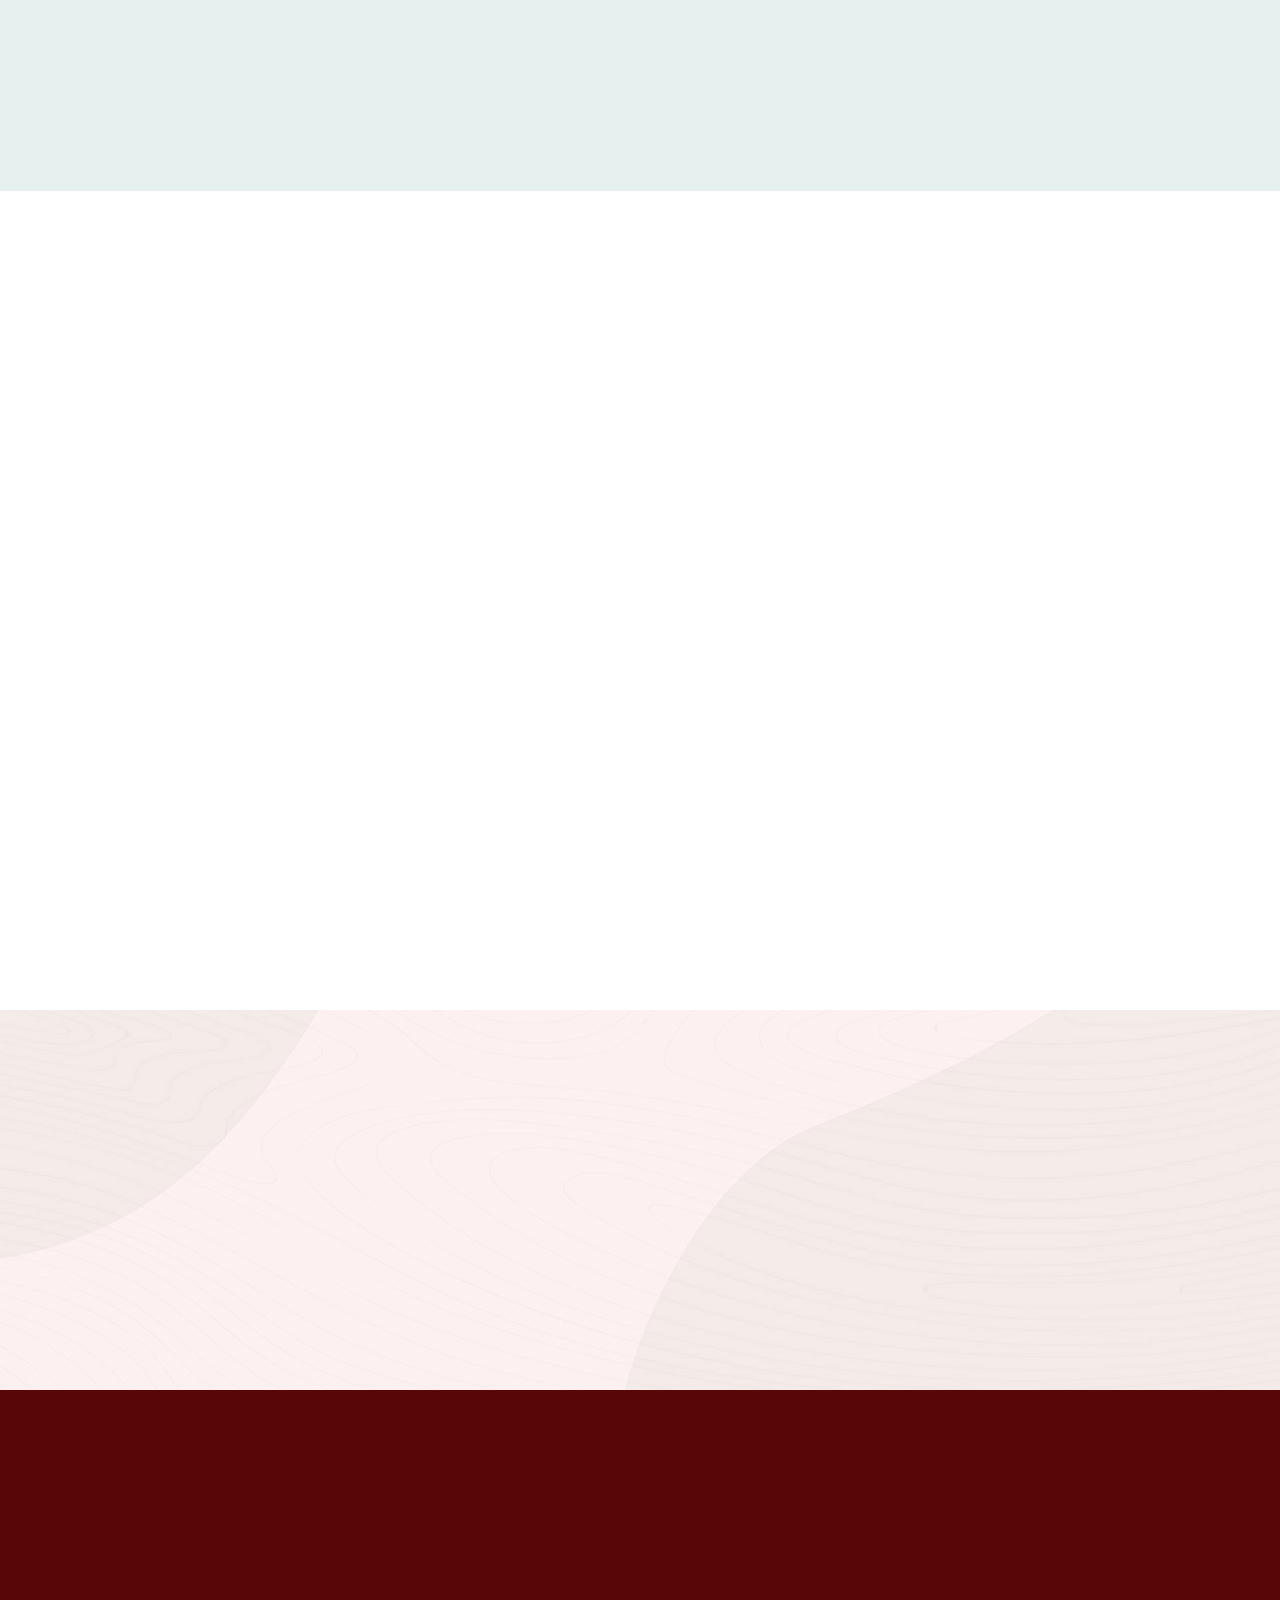
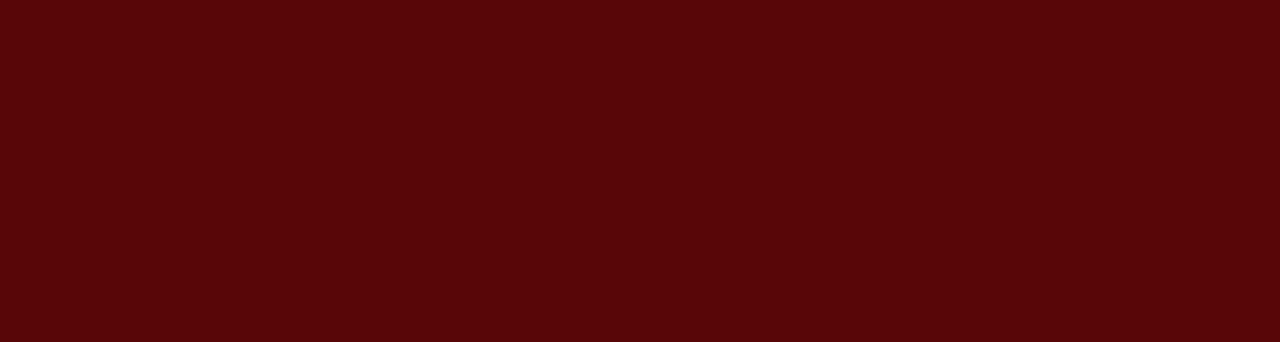
<file: about.html>
<!DOCTYPE html>
<html lang="en">

<head>
    <meta charset="utf-8">
    <title>AWTAD - About US</title>
    <meta content="width=device-width, initial-scale=1.0" name="viewport">
    <meta content="" name="keywords">
    <meta content="" name="description">

    <!-- Favicon -->
    <link href="img/favicon.ico" rel="icon">

    <!-- Google Web Fonts -->
    <link rel="preconnect" href="https://fonts.googleapis.com">
    <link rel="preconnect" href="https://fonts.gstatic.com" crossorigin>
    <link href="https://fonts.googleapis.com/css2?family=Open+Sans&family=Space+Grotesk&display=swap" rel="stylesheet">

    <!-- Icon Font Stylesheet -->
    <link href="https://cdnjs.cloudflare.com/ajax/libs/font-awesome/5.10.0/css/all.min.css" rel="stylesheet">
    <link href="https://cdn.jsdelivr.net/npm/bootstrap-icons@1.4.1/font/bootstrap-icons.css" rel="stylesheet">

    <!-- Libraries Stylesheet -->
    <link href="lib/animate/animate.min.css" rel="stylesheet">
    <link href="lib/owlcarousel/assets/owl.carousel.min.css" rel="stylesheet">

    <!-- Customized Bootstrap Stylesheet -->
    <link href="css/bootstrap.min.css" rel="stylesheet">

    <!-- Template Stylesheet -->
    <link href="css/style.css" rel="stylesheet">
</head>

<body>
    <!-- Spinner Start -->
    <div id="spinner"
        class="show bg-white position-fixed translate-middle w-100 vh-100 top-50 start-50 d-flex align-items-center justify-content-center">
        <div class="spinner-grow text-primary" style="width: 3rem; height: 3rem;" role="status">
            <span class="sr-only">Loading...</span>
        </div>
    </div>
    <!-- Spinner End -->


    <!-- Navbar Start -->
    <div class="container-fluid sticky-top">
        <div class="container">
            <nav class="navbar navbar-expand-lg navbar-light border-bottom border-2 border-white">
                <a href="index.html" class="navbar-brand">
                    <h1><img src="img/awtadlogo.png" alt="logo"/></h1>
                </a>
                <button type="button" class="navbar-toggler ms-auto me-0" data-bs-toggle="collapse"
                    data-bs-target="#navbarCollapse">
                    <span class="navbar-toggler-icon"></span>
                </button>
                <div class="collapse navbar-collapse" id="navbarCollapse">
                    <div class="navbar-nav ms-auto">
                        <a href="index.html" class="nav-item nav-link">Home</a>
                        <a href="about.html" class="nav-item nav-link active">About</a>
                        <a href="service.html" class="nav-item nav-link">Services</a>
                        <a href="project.html" class="nav-item nav-link">Projects</a>
                        <div class="nav-item dropdown">
                            <a href="#" class="nav-link dropdown-toggle" data-bs-toggle="dropdown">Pages</a>
                            <div class="dropdown-menu bg-light mt-2">
                                <a href="feature.html" class="dropdown-item">Features</a>
                                <a href="team.html" class="dropdown-item">Our Team</a>
                                <a href="testimonial.html" class="dropdown-item">Testimonial</a>
                                <a href="404.html" class="dropdown-item">404 Page</a>
                            </div>
                        </div>
                        <a href="contact.html" class="nav-item nav-link">Contact</a>
                    </div>
                </div>
            </nav>
        </div>
    </div>
    <!-- Navbar End -->


    <!-- Hero Start -->
    <div class="container-fluid pb-5 bg-primary hero-header">
        <div class="container py-5">
            <div class="row g-3 align-items-center">
                <div class="col-lg-6 text-center text-lg-start">
                    <h1 class="display-1 mb-0 animated slideInLeft">About</h1>
                </div>
                <div class="col-lg-6 animated slideInRight">
                    <nav aria-label="breadcrumb">
                        <ol class="breadcrumb justify-content-center justify-content-lg-end mb-0">
                            <li class="breadcrumb-item"><a class="text-primary" href="#">Home</a></li>
                            <li class="breadcrumb-item"><a class="text-primary" href="#">Pages</a></li>
                            <li class="breadcrumb-item text-secondary active" aria-current="page">About</li>
                        </ol>
                    </nav>
                </div>
            </div>
        </div>
    </div>
    <!-- Hero End -->


    <!-- About Start -->
    <div class="container-fluid py-5">
        <div class="container py-5">
            <div class="row g-5">
                <div class="col-lg-6">
                    <div class="row">
                        <div class="col-6 wow fadeIn" data-wow-delay="0.1s">
                            <img class="img-fluid" src="img/about-1.jpg" alt="">
                        </div>
                        <div class="col-6 wow fadeIn" data-wow-delay="0.3s">
                            <img class="img-fluid h-75" src="img/about-2.jpg" alt="">
                            <div class="h-25 d-flex align-items-center text-center bg-primary px-4">
                                <h4 class="text-white lh-base mb-0">AWTAD Top-Notch Technologies</h4>
                            </div>
                        </div>
                    </div>
                </div>
                <div class="col-lg-6 wow fadeIn" data-wow-delay="0.5s">
                    <h1 class="mb-5"><span class="text-uppercase text-primary bg-light px-2">History</span> of AWTAD Coating</h1>
                    <p class="mb-4">Founded with a vision to set new standards in surface finishing since 2019, Awtad Metal Coating has quickly established itself as a trusted partner in the industry. Our team combines technical expertise with a commitment to craftsmanship, delivering consistent and long-lasting results for every project, large or small.<p>At Awtad Metal Coating, we bring innovation, precision, and quality to the surface finishing industry. Specializing in powder coating and wooden finish sublimation film applications, we serve a wide range of clients seeking durable, aesthetic, and environmentally friendly metal finishing solutions.</p>
                    <div class="row g-3">
                        <div class="col-sm-6">
                            <h6 class="mb-3"><i class="fa fa-check text-primary me-2"></i>Skilled and experienced technicians</h6>
                            <h6 class="mb-0"><i class="fa fa-check text-primary me-2"></i>Sustainable ecological methods</h6>
                        </div>
                        <div class="col-sm-6">
                            <h6 class="mb-3"><i class="fa fa-check text-primary me-2"></i>Quality assurance services</h6>
                            <h6 class="mb-0"><i class="fa fa-check text-primary me-2"></i>Budget Friendly</h6>
                        </div>
                    </div>
                    <div class="d-flex align-items-center mt-5">
                        <a class="btn btn-primary px-4 me-2" href="">Read More</a>
                        <a class="btn btn-outline-primary btn-square border-2 me-2" href="https://www.instagram.com/awtad_trading?igsh=MXF2djFhNnd1cDhjZA=="><i class="fab fa-facebook-f"></i></a>
                        <a class="btn btn-outline-primary btn-square border-2 me-2" href="https://www.instagram.com/awtad_trading?igsh=MXF2djFhNnd1cDhjZA=="><i class="fab fa-twitter"></i></a>
                        <a class="btn btn-outline-primary btn-square border-2 me-2" href="https://www.instagram.com/awtad_trading?igsh=MXF2djFhNnd1cDhjZA=="><i class="fab fa-instagram"></i></a>
                        <a class="btn btn-outline-primary btn-square border-2" href="https://www.instagram.com/awtad_trading?igsh=MXF2djFhNnd1cDhjZA=="><i class="fab fa-linkedin-in"></i></a>
                    </div>
                </div>
            </div>
        </div>
    </div>
    <!-- About End -->


    <!-- Team Start -->
    <div class="container-fluid bg-light py-5">
        <div class="container py-5">
            <h1 class="mb-5">Our Professional <span class="text-uppercase text-primary bg-light px-2">Designers</span>
            </h1>
            <div class="row g-4">
                <div class="col-md-6 col-lg-3 wow fadeIn" data-wow-delay="0.1s">
                    <div class="team-item position-relative overflow-hidden">
                        <img class="img-fluid w-100" src="img/team-1.jpg" alt="">
                        <div class="team-overlay">
                            <small class="mb-2">Architect</small>
                            <h4 class="lh-base text-light">Boris Johnson</h4>
                            <div class="d-flex justify-content-center">
                                <a class="btn btn-outline-primary btn-sm-square border-2 me-2" href="">
                                    <i class="fab fa-facebook-f"></i>
                                </a>
                                <a class="btn btn-outline-primary btn-sm-square border-2 me-2" href="">
                                    <i class="fab fa-twitter"></i>
                                </a>
                                <a class="btn btn-outline-primary btn-sm-square border-2 me-2" href="">
                                    <i class="fab fa-instagram"></i>
                                </a>
                                <a class="btn btn-outline-primary btn-sm-square border-2 me-2" href="">
                                    <i class="fab fa-linkedin-in"></i>
                                </a>
                            </div>
                        </div>
                    </div>
                </div>
                <div class="col-md-6 col-lg-3 wow fadeIn" data-wow-delay="0.3s">
                    <div class="team-item position-relative overflow-hidden">
                        <img class="img-fluid w-100" src="img/team-2.jpg" alt="">
                        <div class="team-overlay">
                            <small class="mb-2">Architect</small>
                            <h4 class="lh-base text-light">Donald Pakura</h4>
                            <div class="d-flex justify-content-center">
                                <a class="btn btn-outline-primary btn-sm-square border-2 me-2" href="">
                                    <i class="fab fa-facebook-f"></i>
                                </a>
                                <a class="btn btn-outline-primary btn-sm-square border-2 me-2" href="">
                                    <i class="fab fa-twitter"></i>
                                </a>
                                <a class="btn btn-outline-primary btn-sm-square border-2 me-2" href="">
                                    <i class="fab fa-instagram"></i>
                                </a>
                                <a class="btn btn-outline-primary btn-sm-square border-2 me-2" href="">
                                    <i class="fab fa-linkedin-in"></i>
                                </a>
                            </div>
                        </div>
                    </div>
                </div>
                <div class="col-md-6 col-lg-3 wow fadeIn" data-wow-delay="0.5s">
                    <div class="team-item position-relative overflow-hidden">
                        <img class="img-fluid w-100" src="img/team-3.jpg" alt="">
                        <div class="team-overlay">
                            <small class="mb-2">Architect</small>
                            <h4 class="lh-base text-light">Bradley Gordon</h4>
                            <div class="d-flex justify-content-center">
                                <a class="btn btn-outline-primary btn-sm-square border-2 me-2" href="">
                                    <i class="fab fa-facebook-f"></i>
                                </a>
                                <a class="btn btn-outline-primary btn-sm-square border-2 me-2" href="">
                                    <i class="fab fa-twitter"></i>
                                </a>
                                <a class="btn btn-outline-primary btn-sm-square border-2 me-2" href="">
                                    <i class="fab fa-instagram"></i>
                                </a>
                                <a class="btn btn-outline-primary btn-sm-square border-2 me-2" href="">
                                    <i class="fab fa-linkedin-in"></i>
                                </a>
                            </div>
                        </div>
                    </div>
                </div>
                <div class="col-md-6 col-lg-3 wow fadeIn" data-wow-delay="0.7s">
                    <div class="team-item position-relative overflow-hidden">
                        <img class="img-fluid w-100" src="img/team-4.jpg" alt="">
                        <div class="team-overlay">
                            <small class="mb-2">Architect</small>
                            <h4 class="lh-base text-light">Alexander Bell</h4>
                            <div class="d-flex justify-content-center">
                                <a class="btn btn-outline-primary btn-sm-square border-2 me-2" href="">
                                    <i class="fab fa-facebook-f"></i>
                                </a>
                                <a class="btn btn-outline-primary btn-sm-square border-2 me-2" href="">
                                    <i class="fab fa-twitter"></i>
                                </a>
                                <a class="btn btn-outline-primary btn-sm-square border-2 me-2" href="">
                                    <i class="fab fa-instagram"></i>
                                </a>
                                <a class="btn btn-outline-primary btn-sm-square border-2 me-2" href="">
                                    <i class="fab fa-linkedin-in"></i>
                                </a>
                            </div>
                        </div>
                    </div>
                </div>
            </div>
        </div>
    </div>
    <!-- Team End -->


    <!-- Feature Start -->
    <div class="container-fluid py-5">
        <div class="container">
            <div class="text-center wow fadeIn" data-wow-delay="0.1s">
                <h1 class="mb-5">Why People <span class="text-uppercase text-primary bg-light px-2">Choose AWTAD</span></h1>
            </div>
            <div class="row g-5 align-items-center text-center">
                <div class="col-md-6 col-lg-4 wow fadeIn" data-wow-delay="0.1s">
                    <i class="fa fa-calendar-alt fa-5x text-primary mb-4"></i>
                    <h4>Best industry Experience</h4>
                    <p class="mb-0">We Specializing in powder coating and wooden finish sublimation film applications, we serve a wide range of clients seeking durable, aesthetic, and environmentally friendly metal finishing solutions.</p>
                </div>
                <div class="col-md-6 col-lg-4 wow fadeIn" data-wow-delay="0.3s">
                    <i class="fa fa-tasks fa-5x text-primary mb-4"></i>
                    <h4>Gema-Switzerland-GmbH All-in-One Technology</h4>
                    <p class="mb-0">All-in-One units are the first in powder coating industry that merge electrostatics and powder feed technology in one very compact device.</p>
                </div>
                <div class="col-md-6 col-lg-4 wow fadeIn" data-wow-delay="0.5s">
                    <i class="fa fa-pencil-ruler fa-5x text-primary mb-4"></i>
                    <h4>Experianced Designers & Techicians</h4>
                    <p class="mb-0">We have Experianced Designers and technicians to make the exact colour as your requirment and needs, Our motive Commitment to quality assurance</p>
                </div>
                <div class="col-md-6 col-lg-4 wow fadeIn" data-wow-delay="0.1s">
                    <i class="fa fa-user fa-5x text-primary mb-4"></i>
                    <h4>Wooden Finish Sublimation Film Application</h4>
                    <p class="mb-0">We specialize in applying high-quality sublimation films to metal surfaces, replicating realistic wood grain textures and patterns. This process merges the durability of metal with the elegance of wood, perfect for architectural and decorative applications.</p>
                </div>
                <div class="col-md-6 col-lg-4 wow fadeIn" data-wow-delay="0.3s">
                    <i class="fa fa-hand-holding-usd fa-5x text-primary mb-4"></i>
                    <h4>Budget Friendly</h4>
                    <p class="mb-0">Top-Notch Machinery provides consistent powder feed with minimal wear. The OptiCenter, application, powder pumps, and recovery system work ideally together, ensuring optimal operating conditions and guaranteed quality at an affordable price.</p>
                </div>
                <div class="col-md-6 col-lg-4 wow fadeIn" data-wow-delay="0.5s">
                    <i class="fa fa-check fa-5x text-primary mb-4"></i>
                    <h4>Customer Satisfaction</h4>
                    <p class="mb-0">To provide superior coating solutions that combine quality, aesthetics, and sustainability. We aim to exceed client expectations through continuous innovation, attention to detail, and a customer-first approach.</p>
                </div>
            </div>
        </div>
    </div>
    <!-- Feature End -->


    <!-- Newsletter Start -->
    <div class="container-fluid bg-primary newsletter p-0">
        <div class="container p-0">
            <div class="row g-0 align-items-center">
                <div class="col-md-5 ps-lg-0 text-start wow fadeIn" data-wow-delay="0.2s">
                    <img class="img-fluid w-100" src="img/newsletter.jpg" alt="">
                </div>
                <div class="col-md-7 py-5 newsletter-text wow fadeIn" data-wow-delay="0.5s">
                    <div class="p-5">
                        <h1 class="mb-5">Subscribe the <span class="text-uppercase text-primary bg-white px-2">Newsletter</span></h1>
                        <div class="position-relative w-100 mb-2">
                            <input class="form-control border-0 w-100 ps-4 pe-5" type="text"
                                placeholder="Enter Your Email" style="height: 60px;">
                            <button type="button" class="btn shadow-none position-absolute top-0 end-0 mt-2 me-2"><i
                                    class="fa fa-paper-plane text-primary fs-4"></i></button>
                        </div>
                        <p class="mb-0">Thanks for Subscribe our Promotions</p>
                    </div>
                </div>
            </div>
        </div>
    </div>
    <!-- Newsletter End -->


    <!-- Footer Start -->
    <div class="container-fluid bg-dark text-white-50 footer pt-5">
        <div class="container py-5">
            <div class="row g-5">
                <div class="col-md-6 col-lg-3 wow fadeIn" data-wow-delay="0.1s">
                    <a href="index.html" class="d-inline-block mb-3">
                        <h1 class="text-white">AWTAD Group</h1>
                    </a>
                    <p class="mb-0">We specialize in applying high-quality sublimation films to metal surfaces, replicating realistic wood grain textures and patterns. This process merges the durability of metal with the elegance of wood, perfect for architectural and decorative applications.</p>
                </div>
                <div class="col-md-6 col-lg-3 wow fadeIn" data-wow-delay="0.3s">
                    <h5 class="text-white mb-4">Get In Touch</h5>
                    <p><i class="fa fa-map-marker-alt me-3"></i>P.O. Box 34758, Bin Rasheed 3,Al Bataya, Sharjah - UAE</p>
                    <p><i class="fa fa-phone-alt me-3"></i>++971 56 333 04 08</p>
                    <p><i class="fa fa-envelope me-3"></i>awtadmetalcoating@awtadgroup.net</p>
                    <div class="d-flex pt-2">
                        <a class="btn btn-outline-primary btn-square border-2 me-2" href=""><i class="fab fa-twitter"></i></a>
                        <a class="btn btn-outline-primary btn-square border-2 me-2" href=""><i class="fab fa-facebook-f"></i></a>
                        <a class="btn btn-outline-primary btn-square border-2 me-2" href=""><i class="fab fa-youtube"></i></a>
                        <a class="btn btn-outline-primary btn-square border-2 me-2" href=""><i class="fab fa-instagram"></i></a>
                        <a class="btn btn-outline-primary btn-square border-2 me-2" href=""><i class="fab fa-linkedin-in"></i></a>
                    </div>
                </div>
                <div class="col-md-6 col-lg-3 wow fadeIn" data-wow-delay="0.5s">
                    <h5 class="text-white mb-4">Popular Link</h5>
                    <a class="btn btn-link" href="">About Us</a>
                    <a class="btn btn-link" href="">Contact Us</a>
                    <a class="btn btn-link" href="">Privacy Policy</a>
                    <a class="btn btn-link" href="">Terms & Condition</a>
                    <a class="btn btn-link" href="">Career</a>
                </div>
                <div class="col-md-6 col-lg-3 wow fadeIn" data-wow-delay="0.7s">
                    <h5 class="text-white mb-4">Our Services</h5>
                    <a class="btn btn-link" href="">Interior Design</a>
                    <a class="btn btn-link" href="">Project Planning</a>
                    <a class="btn btn-link" href="">Renovation</a>
                    <a class="btn btn-link" href="">Implement</a>
                    <a class="btn btn-link" href="">Landscape Design</a>
                </div>
            </div>
        </div>
        <div class="container wow fadeIn" data-wow-delay="0.1s">
            <div class="copyright">
                <div class="row">
                    <div class="col-md-6 text-center text-md-start mb-3 mb-md-0">
                        &copy; <a class="border-bottom" href="#">www.awtadgroup.net</a>, All Right Reserved.

                        Designed By <a class="border-bottom" href="https://www.rayzads.com">thoib@outlook.com</a>
                    </div>
                    <div class="col-md-6 text-center text-md-end">
                        <div class="footer-menu">
                            <a href="">Home</a>
                            <a href="">Cookies</a>
                            <a href="">Help</a>
                            <a href="">FAQs</a>
                        </div>
                    </div>
                </div>
            </div>
        </div>
    </div>
    <!-- Footer End -->



    <!-- Back to Top -->
    <a href="#" class="btn btn-lg btn-primary btn-lg-square back-to-top"><i class="bi bi-arrow-up"></i></a>


    <!-- JavaScript Libraries -->
    <script src="https://ajax.googleapis.com/ajax/libs/jquery/3.6.1/jquery.min.js"></script>
    <script src="https://cdn.jsdelivr.net/npm/bootstrap@5.0.0/dist/js/bootstrap.bundle.min.js"></script>
    <script src="lib/wow/wow.min.js"></script>
    <script src="lib/easing/easing.min.js"></script>
    <script src="lib/waypoints/waypoints.min.js"></script>
    <script src="lib/owlcarousel/owl.carousel.min.js"></script>

    <!-- Template Javascript -->
    <script src="js/main.js"></script>
</body>

</html>
</file>
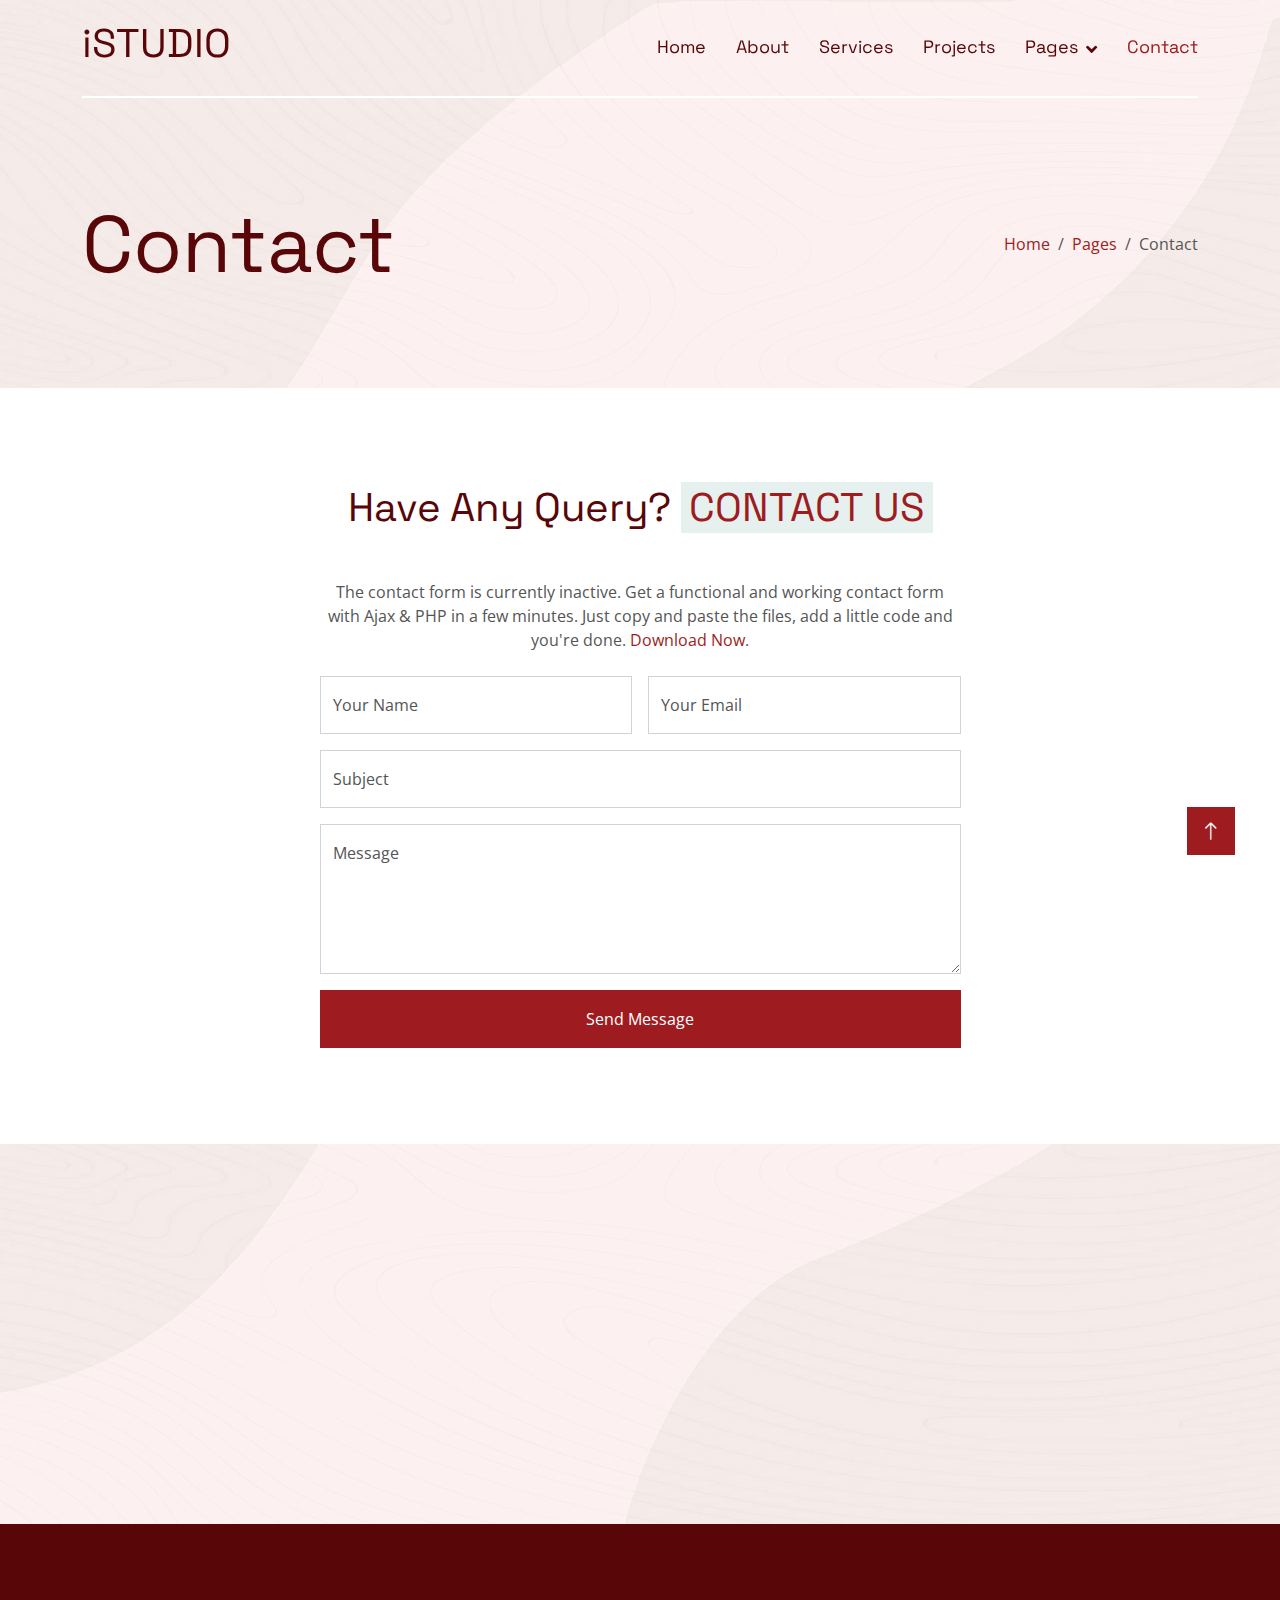
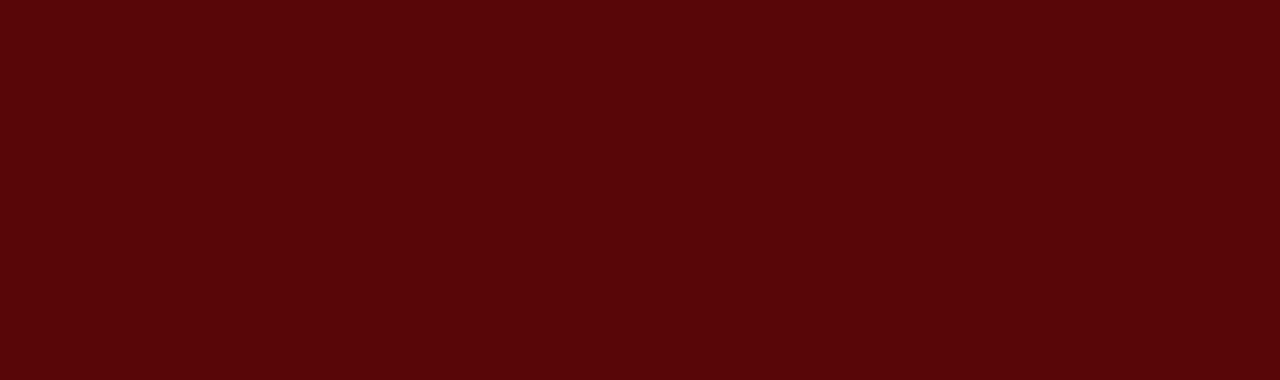
<file: contact.html>
<!DOCTYPE html>
<html lang="en">

<head>
    <meta charset="utf-8">
    <title>iSTUDIO - Interior Design Website Template Free</title>
    <meta content="width=device-width, initial-scale=1.0" name="viewport">
    <meta content="" name="keywords">
    <meta content="" name="description">

    <!-- Favicon -->
    <link href="img/favicon.ico" rel="icon">

    <!-- Google Web Fonts -->
    <link rel="preconnect" href="https://fonts.googleapis.com">
    <link rel="preconnect" href="https://fonts.gstatic.com" crossorigin>
    <link href="https://fonts.googleapis.com/css2?family=Open+Sans&family=Space+Grotesk&display=swap" rel="stylesheet">

    <!-- Icon Font Stylesheet -->
    <link href="https://cdnjs.cloudflare.com/ajax/libs/font-awesome/5.10.0/css/all.min.css" rel="stylesheet">
    <link href="https://cdn.jsdelivr.net/npm/bootstrap-icons@1.4.1/font/bootstrap-icons.css" rel="stylesheet">

    <!-- Libraries Stylesheet -->
    <link href="lib/animate/animate.min.css" rel="stylesheet">
    <link href="lib/owlcarousel/assets/owl.carousel.min.css" rel="stylesheet">

    <!-- Customized Bootstrap Stylesheet -->
    <link href="css/bootstrap.min.css" rel="stylesheet">

    <!-- Template Stylesheet -->
    <link href="css/style.css" rel="stylesheet">
</head>

<body>
    <!-- Spinner Start -->
    <div id="spinner"
        class="show bg-white position-fixed translate-middle w-100 vh-100 top-50 start-50 d-flex align-items-center justify-content-center">
        <div class="spinner-grow text-primary" style="width: 3rem; height: 3rem;" role="status">
            <span class="sr-only">Loading...</span>
        </div>
    </div>
    <!-- Spinner End -->


    <!-- Navbar Start -->
    <div class="container-fluid sticky-top">
        <div class="container">
            <nav class="navbar navbar-expand-lg navbar-light border-bottom border-2 border-white">
                <a href="index.html" class="navbar-brand">
                    <h1>iSTUDIO</h1>
                </a>
                <button type="button" class="navbar-toggler ms-auto me-0" data-bs-toggle="collapse"
                    data-bs-target="#navbarCollapse">
                    <span class="navbar-toggler-icon"></span>
                </button>
                <div class="collapse navbar-collapse" id="navbarCollapse">
                    <div class="navbar-nav ms-auto">
                        <a href="index.html" class="nav-item nav-link">Home</a>
                        <a href="about.html" class="nav-item nav-link">About</a>
                        <a href="service.html" class="nav-item nav-link">Services</a>
                        <a href="project.html" class="nav-item nav-link">Projects</a>
                        <div class="nav-item dropdown">
                            <a href="#" class="nav-link dropdown-toggle" data-bs-toggle="dropdown">Pages</a>
                            <div class="dropdown-menu bg-light mt-2">
                                <a href="feature.html" class="dropdown-item">Features</a>
                                <a href="team.html" class="dropdown-item">Our Team</a>
                                <a href="testimonial.html" class="dropdown-item">Testimonial</a>
                                <a href="404.html" class="dropdown-item">404 Page</a>
                            </div>
                        </div>
                        <a href="contact.html" class="nav-item nav-link active">Contact</a>
                    </div>
                </div>
            </nav>
        </div>
    </div>
    <!-- Navbar End -->


    <!-- Hero Start -->
    <div class="container-fluid pb-5 bg-primary hero-header">
        <div class="container py-5">
            <div class="row g-3 align-items-center">
                <div class="col-lg-6 text-center text-lg-start">
                    <h1 class="display-1 mb-0 animated slideInLeft">Contact</h1>
                </div>
                <div class="col-lg-6 animated slideInRight">
                    <nav aria-label="breadcrumb">
                        <ol class="breadcrumb justify-content-center justify-content-lg-end mb-0">
                            <li class="breadcrumb-item"><a class="text-primary" href="#">Home</a></li>
                            <li class="breadcrumb-item"><a class="text-primary" href="#">Pages</a></li>
                            <li class="breadcrumb-item text-secondary active" aria-current="page">Contact</li>
                        </ol>
                    </nav>
                </div>
            </div>
        </div>
    </div>
    <!-- Hero End -->


    <!-- Contact Start -->
    <div class="container-fluid py-5">
        <div class="container py-5">
            <div class="text-center wow fadeIn" data-wow-delay="0.1s">
                <h1 class="mb-5">Have Any Query? <span class="text-uppercase text-primary bg-light px-2">Contact Us</span></h1>
            </div>
            <div class="row justify-content-center">
                <div class="col-lg-7">
                    <p class="text-center mb-4">The contact form is currently inactive. Get a functional and working contact form with Ajax & PHP in a few minutes. Just copy and paste the files, add a little code and you're done. <a href="https://htmlcodex.com/contact-form">Download Now</a>.</p>
                    <div class="wow fadeIn" data-wow-delay="0.3s">
                        <form>
                            <div class="row g-3">
                                <div class="col-md-6">
                                    <div class="form-floating">
                                        <input type="text" class="form-control" id="name" placeholder="Your Name">
                                        <label for="name">Your Name</label>
                                    </div>
                                </div>
                                <div class="col-md-6">
                                    <div class="form-floating">
                                        <input type="email" class="form-control" id="email" placeholder="Your Email">
                                        <label for="email">Your Email</label>
                                    </div>
                                </div>
                                <div class="col-12">
                                    <div class="form-floating">
                                        <input type="text" class="form-control" id="subject" placeholder="Subject">
                                        <label for="subject">Subject</label>
                                    </div>
                                </div>
                                <div class="col-12">
                                    <div class="form-floating">
                                        <textarea class="form-control" placeholder="Leave a message here" id="message" style="height: 150px"></textarea>
                                        <label for="message">Message</label>
                                    </div>
                                </div>
                                <div class="col-12">
                                    <button class="btn btn-primary w-100 py-3" type="submit">Send Message</button>
                                </div>
                            </div>
                        </form>
                    </div>
                </div>
            </div>
        </div>
    </div>
    <!-- Contact End -->
        

    <!-- Newsletter Start -->
    <div class="container-fluid bg-primary newsletter p-0">
        <div class="container p-0">
            <div class="row g-0 align-items-center">
                <div class="col-md-5 ps-lg-0 text-start wow fadeIn" data-wow-delay="0.2s">
                    <img class="img-fluid w-100" src="img/newsletter.jpg" alt="">
                </div>
                <div class="col-md-7 py-5 newsletter-text wow fadeIn" data-wow-delay="0.5s">
                    <div class="p-5">
                        <h1 class="mb-5">Subscribe the <span class="text-uppercase text-primary bg-white px-2">Newsletter</span></h1>
                        <div class="position-relative w-100 mb-2">
                            <input class="form-control border-0 w-100 ps-4 pe-5" type="text"
                                placeholder="Enter Your Email" style="height: 60px;">
                            <button type="button" class="btn shadow-none position-absolute top-0 end-0 mt-2 me-2"><i
                                    class="fa fa-paper-plane text-primary fs-4"></i></button>
                        </div>
                        <p class="mb-0">Diam sed sed dolor stet amet eirmod</p>
                    </div>
                </div>
            </div>
        </div>
    </div>
    <!-- Newsletter End -->


    <!-- Footer Start -->
    <div class="container-fluid bg-dark text-white-50 footer pt-5">
        <div class="container py-5">
            <div class="row g-5">
                <div class="col-md-6 col-lg-3 wow fadeIn" data-wow-delay="0.1s">
                    <a href="index.html" class="d-inline-block mb-3">
                        <h1 class="text-white">iSTUDIO</h1>
                    </a>
                    <p class="mb-0">Tempor erat elitr rebum at clita. Diam dolor diam ipsum et tempor sit. Aliqu diam
                        amet diam et eos labore. Clita erat ipsum et lorem et sit, sed stet no labore lorem sit. Sanctus
                        clita duo justo et tempor</p>
                </div>
                <div class="col-md-6 col-lg-3 wow fadeIn" data-wow-delay="0.3s">
                    <h5 class="text-white mb-4">Get In Touch</h5>
                    <p><i class="fa fa-map-marker-alt me-3"></i>123 Street, New York, USA</p>
                    <p><i class="fa fa-phone-alt me-3"></i>+012 345 67890</p>
                    <p><i class="fa fa-envelope me-3"></i>info@example.com</p>
                    <div class="d-flex pt-2">
                        <a class="btn btn-outline-primary btn-square border-2 me-2" href=""><i class="fab fa-twitter"></i></a>
                        <a class="btn btn-outline-primary btn-square border-2 me-2" href=""><i class="fab fa-facebook-f"></i></a>
                        <a class="btn btn-outline-primary btn-square border-2 me-2" href=""><i class="fab fa-youtube"></i></a>
                        <a class="btn btn-outline-primary btn-square border-2 me-2" href=""><i class="fab fa-instagram"></i></a>
                        <a class="btn btn-outline-primary btn-square border-2 me-2" href=""><i class="fab fa-linkedin-in"></i></a>
                    </div>
                </div>
                <div class="col-md-6 col-lg-3 wow fadeIn" data-wow-delay="0.5s">
                    <h5 class="text-white mb-4">Popular Link</h5>
                    <a class="btn btn-link" href="">About Us</a>
                    <a class="btn btn-link" href="">Contact Us</a>
                    <a class="btn btn-link" href="">Privacy Policy</a>
                    <a class="btn btn-link" href="">Terms & Condition</a>
                    <a class="btn btn-link" href="">Career</a>
                </div>
                <div class="col-md-6 col-lg-3 wow fadeIn" data-wow-delay="0.7s">
                    <h5 class="text-white mb-4">Our Services</h5>
                    <a class="btn btn-link" href="">Interior Design</a>
                    <a class="btn btn-link" href="">Project Planning</a>
                    <a class="btn btn-link" href="">Renovation</a>
                    <a class="btn btn-link" href="">Implement</a>
                    <a class="btn btn-link" href="">Landscape Design</a>
                </div>
            </div>
        </div>
        <div class="container wow fadeIn" data-wow-delay="0.1s">
            <div class="copyright">
                <div class="row">
                    <div class="col-md-6 text-center text-md-start mb-3 mb-md-0">
                        &copy; <a class="border-bottom" href="#">Your Site Name</a>, All Right Reserved.

                        <!--/*** This template is free as long as you keep the below author’s credit link/attribution link/backlink. ***/-->
                        <!--/*** If you'd like to use the template without the below author’s credit link/attribution link/backlink, ***/-->
                        <!--/*** you can purchase the Credit Removal License from "https://htmlcodex.com/credit-removal". ***/-->
                        Designed By <a class="border-bottom" href="https://htmlcodex.com">HTML Codex</a>
                    </div>
                    <div class="col-md-6 text-center text-md-end">
                        <div class="footer-menu">
                            <a href="">Home</a>
                            <a href="">Cookies</a>
                            <a href="">Help</a>
                            <a href="">FAQs</a>
                        </div>
                    </div>
                </div>
            </div>
        </div>
    </div>
    <!-- Footer End -->


    <!-- Back to Top -->
    <a href="#" class="btn btn-lg btn-primary btn-lg-square back-to-top"><i class="bi bi-arrow-up"></i></a>


    <!-- JavaScript Libraries -->
    <script src="https://ajax.googleapis.com/ajax/libs/jquery/3.6.1/jquery.min.js"></script>
    <script src="https://cdn.jsdelivr.net/npm/bootstrap@5.0.0/dist/js/bootstrap.bundle.min.js"></script>
    <script src="lib/wow/wow.min.js"></script>
    <script src="lib/easing/easing.min.js"></script>
    <script src="lib/waypoints/waypoints.min.js"></script>
    <script src="lib/owlcarousel/owl.carousel.min.js"></script>

    <!-- Template Javascript -->
    <script src="js/main.js"></script>
</body>

</html>
</file>
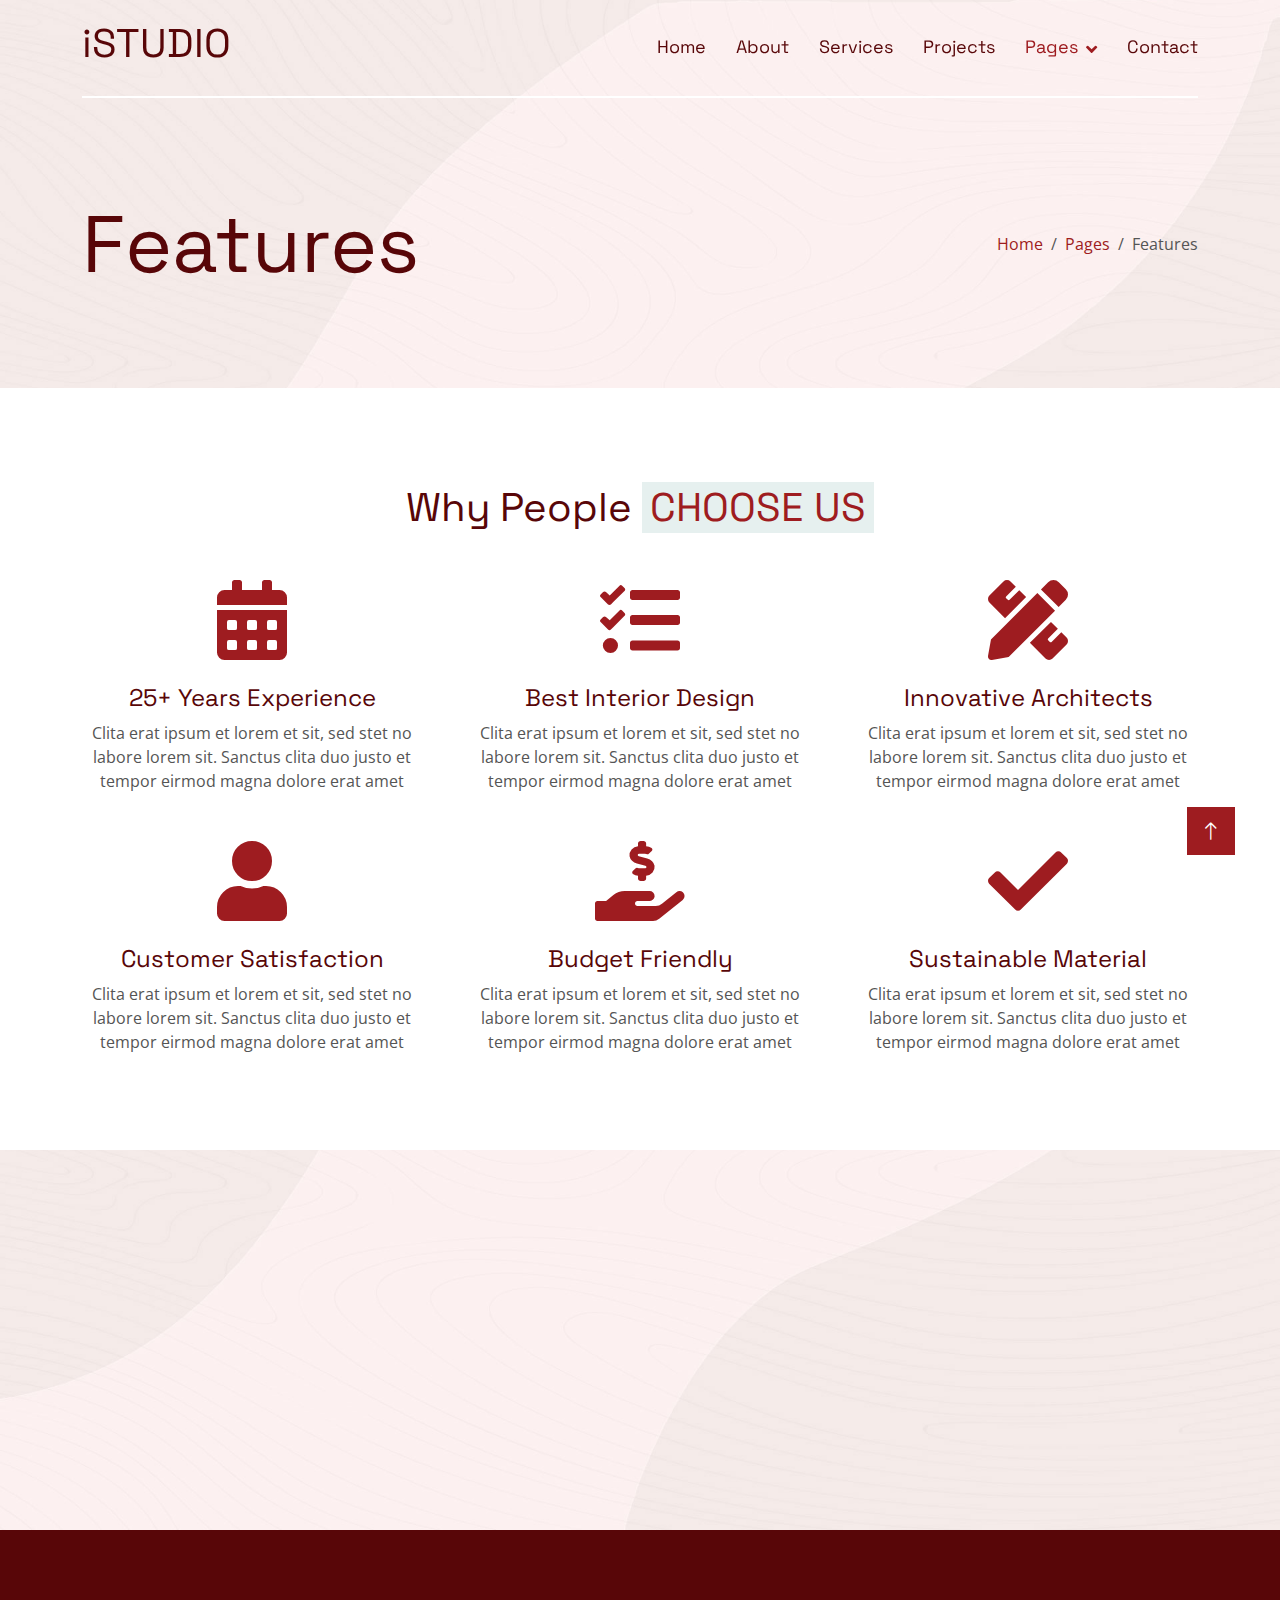
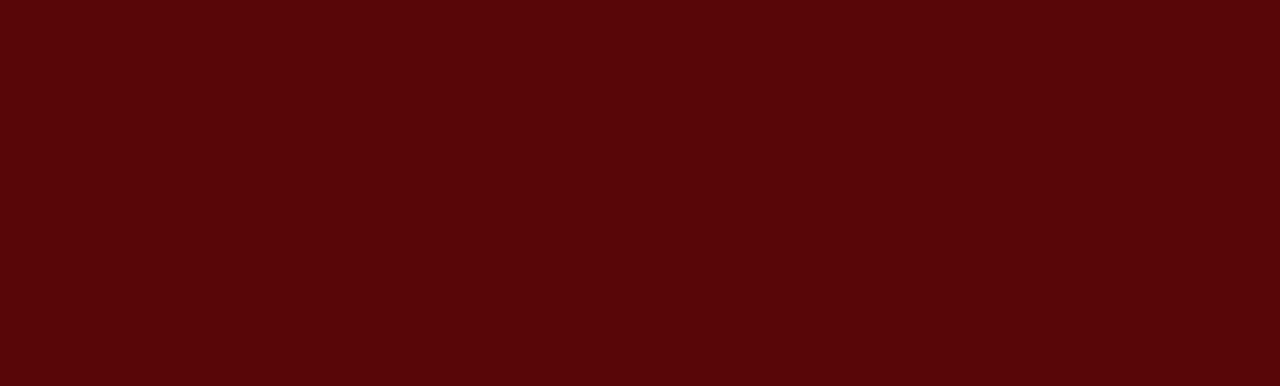
<file: feature.html>
<!DOCTYPE html>
<html lang="en">

<head>
    <meta charset="utf-8">
    <title>iSTUDIO - Interior Design Website Template Free</title>
    <meta content="width=device-width, initial-scale=1.0" name="viewport">
    <meta content="" name="keywords">
    <meta content="" name="description">

    <!-- Favicon -->
    <link href="img/favicon.ico" rel="icon">

    <!-- Google Web Fonts -->
    <link rel="preconnect" href="https://fonts.googleapis.com">
    <link rel="preconnect" href="https://fonts.gstatic.com" crossorigin>
    <link href="https://fonts.googleapis.com/css2?family=Open+Sans&family=Space+Grotesk&display=swap" rel="stylesheet">

    <!-- Icon Font Stylesheet -->
    <link href="https://cdnjs.cloudflare.com/ajax/libs/font-awesome/5.10.0/css/all.min.css" rel="stylesheet">
    <link href="https://cdn.jsdelivr.net/npm/bootstrap-icons@1.4.1/font/bootstrap-icons.css" rel="stylesheet">

    <!-- Libraries Stylesheet -->
    <link href="lib/animate/animate.min.css" rel="stylesheet">
    <link href="lib/owlcarousel/assets/owl.carousel.min.css" rel="stylesheet">

    <!-- Customized Bootstrap Stylesheet -->
    <link href="css/bootstrap.min.css" rel="stylesheet">

    <!-- Template Stylesheet -->
    <link href="css/style.css" rel="stylesheet">
</head>

<body>
    <!-- Spinner Start -->
    <div id="spinner"
        class="show bg-white position-fixed translate-middle w-100 vh-100 top-50 start-50 d-flex align-items-center justify-content-center">
        <div class="spinner-grow text-primary" style="width: 3rem; height: 3rem;" role="status">
            <span class="sr-only">Loading...</span>
        </div>
    </div>
    <!-- Spinner End -->


    <!-- Navbar Start -->
    <div class="container-fluid sticky-top">
        <div class="container">
            <nav class="navbar navbar-expand-lg navbar-light border-bottom border-2 border-white">
                <a href="index.html" class="navbar-brand">
                    <h1>iSTUDIO</h1>
                </a>
                <button type="button" class="navbar-toggler ms-auto me-0" data-bs-toggle="collapse"
                    data-bs-target="#navbarCollapse">
                    <span class="navbar-toggler-icon"></span>
                </button>
                <div class="collapse navbar-collapse" id="navbarCollapse">
                    <div class="navbar-nav ms-auto">
                        <a href="index.html" class="nav-item nav-link">Home</a>
                        <a href="about.html" class="nav-item nav-link">About</a>
                        <a href="service.html" class="nav-item nav-link">Services</a>
                        <a href="project.html" class="nav-item nav-link">Projects</a>
                        <div class="nav-item dropdown">
                            <a href="#" class="nav-link dropdown-toggle active" data-bs-toggle="dropdown">Pages</a>
                            <div class="dropdown-menu bg-light mt-2">
                                <a href="feature.html" class="dropdown-item active">Features</a>
                                <a href="team.html" class="dropdown-item">Our Team</a>
                                <a href="testimonial.html" class="dropdown-item">Testimonial</a>
                                <a href="404.html" class="dropdown-item">404 Page</a>
                            </div>
                        </div>
                        <a href="contact.html" class="nav-item nav-link">Contact</a>
                    </div>
                </div>
            </nav>
        </div>
    </div>
    <!-- Navbar End -->


    <!-- Hero Start -->
    <div class="container-fluid pb-5 bg-primary hero-header">
        <div class="container py-5">
            <div class="row g-3 align-items-center">
                <div class="col-lg-6 text-center text-lg-start">
                    <h1 class="display-1 mb-0 animated slideInLeft">Features</h1>
                </div>
                <div class="col-lg-6 animated slideInRight">
                    <nav aria-label="breadcrumb">
                        <ol class="breadcrumb justify-content-center justify-content-lg-end mb-0">
                            <li class="breadcrumb-item"><a class="text-primary" href="#">Home</a></li>
                            <li class="breadcrumb-item"><a class="text-primary" href="#">Pages</a></li>
                            <li class="breadcrumb-item text-secondary active" aria-current="page">Features</li>
                        </ol>
                    </nav>
                </div>
            </div>
        </div>
    </div>
    <!-- Hero End -->


    <!-- Feature Start -->
    <div class="container-fluid py-5">
        <div class="container py-5">
            <div class="text-center wow fadeIn" data-wow-delay="0.1s">
                <h1 class="mb-5">Why People <span class="text-uppercase text-primary bg-light px-2">Choose Us</span></h1>
            </div>
            <div class="row g-5 align-items-center text-center">
                <div class="col-md-6 col-lg-4 wow fadeIn" data-wow-delay="0.1s">
                    <i class="fa fa-calendar-alt fa-5x text-primary mb-4"></i>
                    <h4>25+ Years Experience</h4>
                    <p class="mb-0">Clita erat ipsum et lorem et sit, sed stet no labore lorem sit. Sanctus clita duo justo et tempor eirmod magna dolore erat amet</p>
                </div>
                <div class="col-md-6 col-lg-4 wow fadeIn" data-wow-delay="0.3s">
                    <i class="fa fa-tasks fa-5x text-primary mb-4"></i>
                    <h4>Best Interior Design</h4>
                    <p class="mb-0">Clita erat ipsum et lorem et sit, sed stet no labore lorem sit. Sanctus clita duo justo et tempor eirmod magna dolore erat amet</p>
                </div>
                <div class="col-md-6 col-lg-4 wow fadeIn" data-wow-delay="0.5s">
                    <i class="fa fa-pencil-ruler fa-5x text-primary mb-4"></i>
                    <h4>Innovative Architects</h4>
                    <p class="mb-0">Clita erat ipsum et lorem et sit, sed stet no labore lorem sit. Sanctus clita duo justo et tempor eirmod magna dolore erat amet</p>
                </div>
                <div class="col-md-6 col-lg-4 wow fadeIn" data-wow-delay="0.1s">
                    <i class="fa fa-user fa-5x text-primary mb-4"></i>
                    <h4>Customer Satisfaction</h4>
                    <p class="mb-0">Clita erat ipsum et lorem et sit, sed stet no labore lorem sit. Sanctus clita duo justo et tempor eirmod magna dolore erat amet</p>
                </div>
                <div class="col-md-6 col-lg-4 wow fadeIn" data-wow-delay="0.3s">
                    <i class="fa fa-hand-holding-usd fa-5x text-primary mb-4"></i>
                    <h4>Budget Friendly</h4>
                    <p class="mb-0">Clita erat ipsum et lorem et sit, sed stet no labore lorem sit. Sanctus clita duo justo et tempor eirmod magna dolore erat amet</p>
                </div>
                <div class="col-md-6 col-lg-4 wow fadeIn" data-wow-delay="0.5s">
                    <i class="fa fa-check fa-5x text-primary mb-4"></i>
                    <h4>Sustainable Material</h4>
                    <p class="mb-0">Clita erat ipsum et lorem et sit, sed stet no labore lorem sit. Sanctus clita duo justo et tempor eirmod magna dolore erat amet</p>
                </div>
            </div>
        </div>
    </div>
    <!-- Feature End -->


    <!-- Newsletter Start -->
    <div class="container-fluid bg-primary newsletter p-0">
        <div class="container p-0">
            <div class="row g-0 align-items-center">
                <div class="col-md-5 ps-lg-0 text-start wow fadeIn" data-wow-delay="0.2s">
                    <img class="img-fluid w-100" src="img/newsletter.jpg" alt="">
                </div>
                <div class="col-md-7 py-5 newsletter-text wow fadeIn" data-wow-delay="0.5s">
                    <div class="p-5">
                        <h1 class="mb-5">Subscribe the <span class="text-uppercase text-primary bg-white px-2">Newsletter</span></h1>
                        <div class="position-relative w-100 mb-2">
                            <input class="form-control border-0 w-100 ps-4 pe-5" type="text"
                                placeholder="Enter Your Email" style="height: 60px;">
                            <button type="button" class="btn shadow-none position-absolute top-0 end-0 mt-2 me-2"><i
                                    class="fa fa-paper-plane text-primary fs-4"></i></button>
                        </div>
                        <p class="mb-0">Diam sed sed dolor stet amet eirmod</p>
                    </div>
                </div>
            </div>
        </div>
    </div>
    <!-- Newsletter End -->


    <!-- Footer Start -->
    <div class="container-fluid bg-dark text-white-50 footer pt-5">
        <div class="container py-5">
            <div class="row g-5">
                <div class="col-md-6 col-lg-3 wow fadeIn" data-wow-delay="0.1s">
                    <a href="index.html" class="d-inline-block mb-3">
                        <h1 class="text-white">iSTUDIO</h1>
                    </a>
                    <p class="mb-0">Tempor erat elitr rebum at clita. Diam dolor diam ipsum et tempor sit. Aliqu diam
                        amet diam et eos labore. Clita erat ipsum et lorem et sit, sed stet no labore lorem sit. Sanctus
                        clita duo justo et tempor</p>
                </div>
                <div class="col-md-6 col-lg-3 wow fadeIn" data-wow-delay="0.3s">
                    <h5 class="text-white mb-4">Get In Touch</h5>
                    <p><i class="fa fa-map-marker-alt me-3"></i>123 Street, New York, USA</p>
                    <p><i class="fa fa-phone-alt me-3"></i>+012 345 67890</p>
                    <p><i class="fa fa-envelope me-3"></i>info@example.com</p>
                    <div class="d-flex pt-2">
                        <a class="btn btn-outline-primary btn-square border-2 me-2" href=""><i class="fab fa-twitter"></i></a>
                        <a class="btn btn-outline-primary btn-square border-2 me-2" href=""><i class="fab fa-facebook-f"></i></a>
                        <a class="btn btn-outline-primary btn-square border-2 me-2" href=""><i class="fab fa-youtube"></i></a>
                        <a class="btn btn-outline-primary btn-square border-2 me-2" href=""><i class="fab fa-instagram"></i></a>
                        <a class="btn btn-outline-primary btn-square border-2 me-2" href=""><i class="fab fa-linkedin-in"></i></a>
                    </div>
                </div>
                <div class="col-md-6 col-lg-3 wow fadeIn" data-wow-delay="0.5s">
                    <h5 class="text-white mb-4">Popular Link</h5>
                    <a class="btn btn-link" href="">About Us</a>
                    <a class="btn btn-link" href="">Contact Us</a>
                    <a class="btn btn-link" href="">Privacy Policy</a>
                    <a class="btn btn-link" href="">Terms & Condition</a>
                    <a class="btn btn-link" href="">Career</a>
                </div>
                <div class="col-md-6 col-lg-3 wow fadeIn" data-wow-delay="0.7s">
                    <h5 class="text-white mb-4">Our Services</h5>
                    <a class="btn btn-link" href="">Interior Design</a>
                    <a class="btn btn-link" href="">Project Planning</a>
                    <a class="btn btn-link" href="">Renovation</a>
                    <a class="btn btn-link" href="">Implement</a>
                    <a class="btn btn-link" href="">Landscape Design</a>
                </div>
            </div>
        </div>
        <div class="container wow fadeIn" data-wow-delay="0.1s">
            <div class="copyright">
                <div class="row">
                    <div class="col-md-6 text-center text-md-start mb-3 mb-md-0">
                        &copy; <a class="border-bottom" href="#">Your Site Name</a>, All Right Reserved.

                        <!--/*** This template is free as long as you keep the below author’s credit link/attribution link/backlink. ***/-->
                        <!--/*** If you'd like to use the template without the below author’s credit link/attribution link/backlink, ***/-->
                        <!--/*** you can purchase the Credit Removal License from "https://htmlcodex.com/credit-removal". ***/-->
                        Designed By <a class="border-bottom" href="https://htmlcodex.com">HTML Codex</a>
                    </div>
                    <div class="col-md-6 text-center text-md-end">
                        <div class="footer-menu">
                            <a href="">Home</a>
                            <a href="">Cookies</a>
                            <a href="">Help</a>
                            <a href="">FAQs</a>
                        </div>
                    </div>
                </div>
            </div>
        </div>
    </div>
    <!-- Footer End -->


    <!-- Back to Top -->
    <a href="#" class="btn btn-lg btn-primary btn-lg-square back-to-top"><i class="bi bi-arrow-up"></i></a>


    <!-- JavaScript Libraries -->
    <script src="https://ajax.googleapis.com/ajax/libs/jquery/3.6.1/jquery.min.js"></script>
    <script src="https://cdn.jsdelivr.net/npm/bootstrap@5.0.0/dist/js/bootstrap.bundle.min.js"></script>
    <script src="lib/wow/wow.min.js"></script>
    <script src="lib/easing/easing.min.js"></script>
    <script src="lib/waypoints/waypoints.min.js"></script>
    <script src="lib/owlcarousel/owl.carousel.min.js"></script>

    <!-- Template Javascript -->
    <script src="js/main.js"></script>
</body>

</html>
</file>
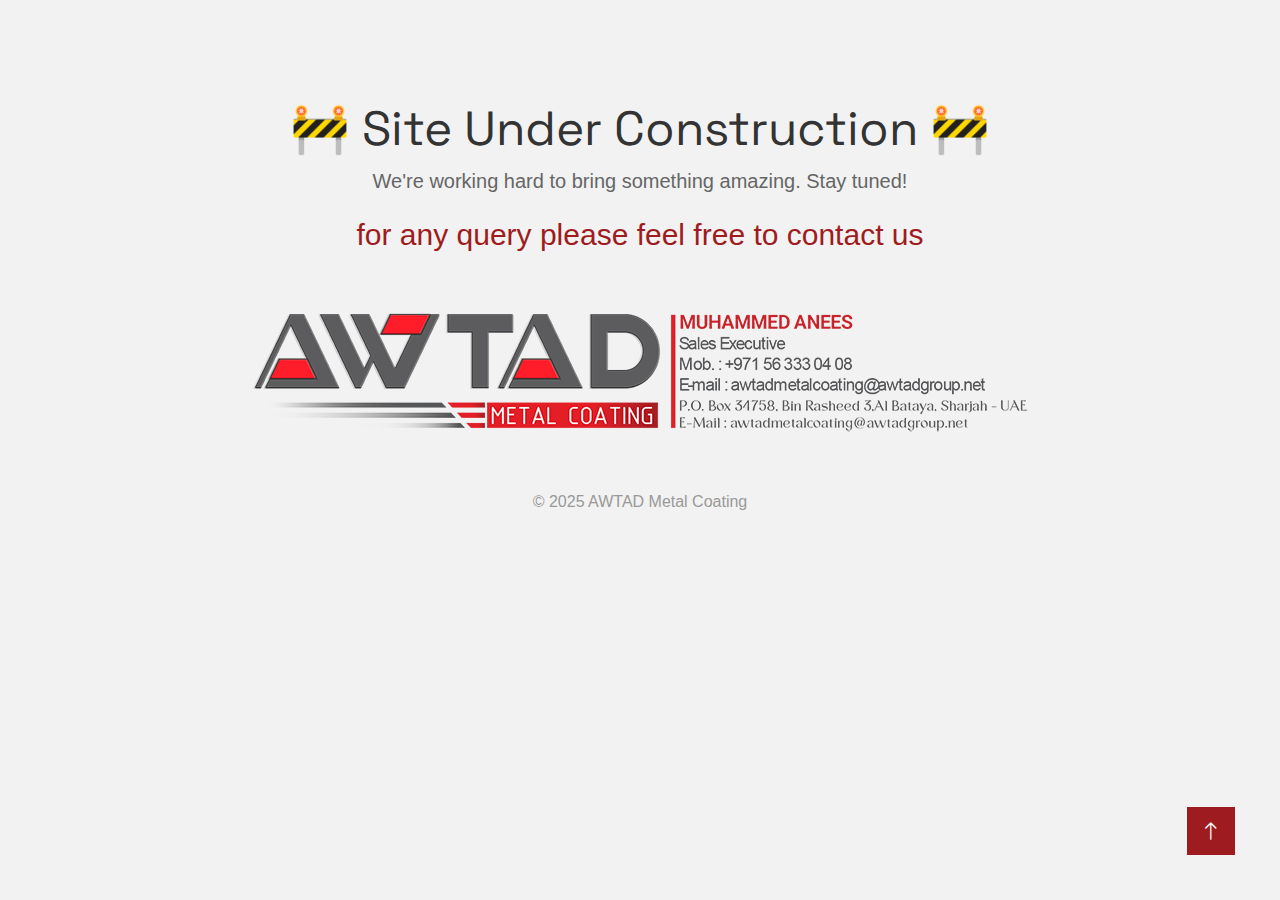
<file: ind.html>
<!DOCTYPE html>
<html lang="en">

<head>
    <meta charset="utf-8">
    <title>AWTAD - Metal Coating</title>
    <meta content="width=device-width, initial-scale=1.0" name="viewport">
    <meta content="" name="keywords">
    <meta content="" name="description">

    <!-- Favicon -->
    <link href="img/favicon.ico" rel="icon">

    <!-- Google Web Fonts -->
    <link rel="preconnect" href="https://fonts.googleapis.com">
    <link rel="preconnect" href="https://fonts.gstatic.com" crossorigin>
    <link href="https://fonts.googleapis.com/css2?family=Open+Sans&family=Space+Grotesk&display=swap" rel="stylesheet">

    <!-- Icon Font Stylesheet -->
    <link href="https://cdnjs.cloudflare.com/ajax/libs/font-awesome/5.10.0/css/all.min.css" rel="stylesheet">
    <link href="https://cdn.jsdelivr.net/npm/bootstrap-icons@1.4.1/font/bootstrap-icons.css" rel="stylesheet">

    <!-- Libraries Stylesheet -->
    <link href="lib/animate/animate.min.css" rel="stylesheet">
    <link href="lib/owlcarousel/assets/owl.carousel.min.css" rel="stylesheet">

    <!-- Customized Bootstrap Stylesheet -->
    <link href="css/bootstrap.min.css" rel="stylesheet">

    <!-- Template Stylesheet -->
    <link href="css/style.css" rel="stylesheet">
</head>

<body style="margin:0; padding:0; font-family:Arial, sans-serif; background-color:#f2f2f2; text-align:center;">
  <div style="padding:100px 20px;">
    <h1 style="font-size:48px; color:#333;">🚧 Site Under Construction 🚧</h1>
    <p style="font-size:20px; color:#666;">We're working hard to bring something amazing. Stay tuned!</p>

      <p style="font-size:30px; color:#9e1c20;">for any query please feel free to contact us</p>
      
    <img src="img/123.png" alt="Under Construction" style="width:800px; margin-top:30px;">
    <p style="margin-top:50px; font-size:16px; color:#999;">© 2025 AWTAD Metal Coating</p>
  </div>
</body>


    <!-- Back to Top -->
    <a href="#" class="btn btn-lg btn-primary btn-lg-square back-to-top"><i class="bi bi-arrow-up"></i></a>


    <!-- JavaScript Libraries -->
    <script src="https://ajax.googleapis.com/ajax/libs/jquery/3.6.1/jquery.min.js"></script>
    <script src="https://cdn.jsdelivr.net/npm/bootstrap@5.0.0/dist/js/bootstrap.bundle.min.js"></script>
    <script src="lib/wow/wow.min.js"></script>
    <script src="lib/easing/easing.min.js"></script>
    <script src="lib/waypoints/waypoints.min.js"></script>
    <script src="lib/owlcarousel/owl.carousel.min.js"></script>

    <!-- Template Javascript -->
    <script src="js/main.js"></script>
</body>

</html>
</file>
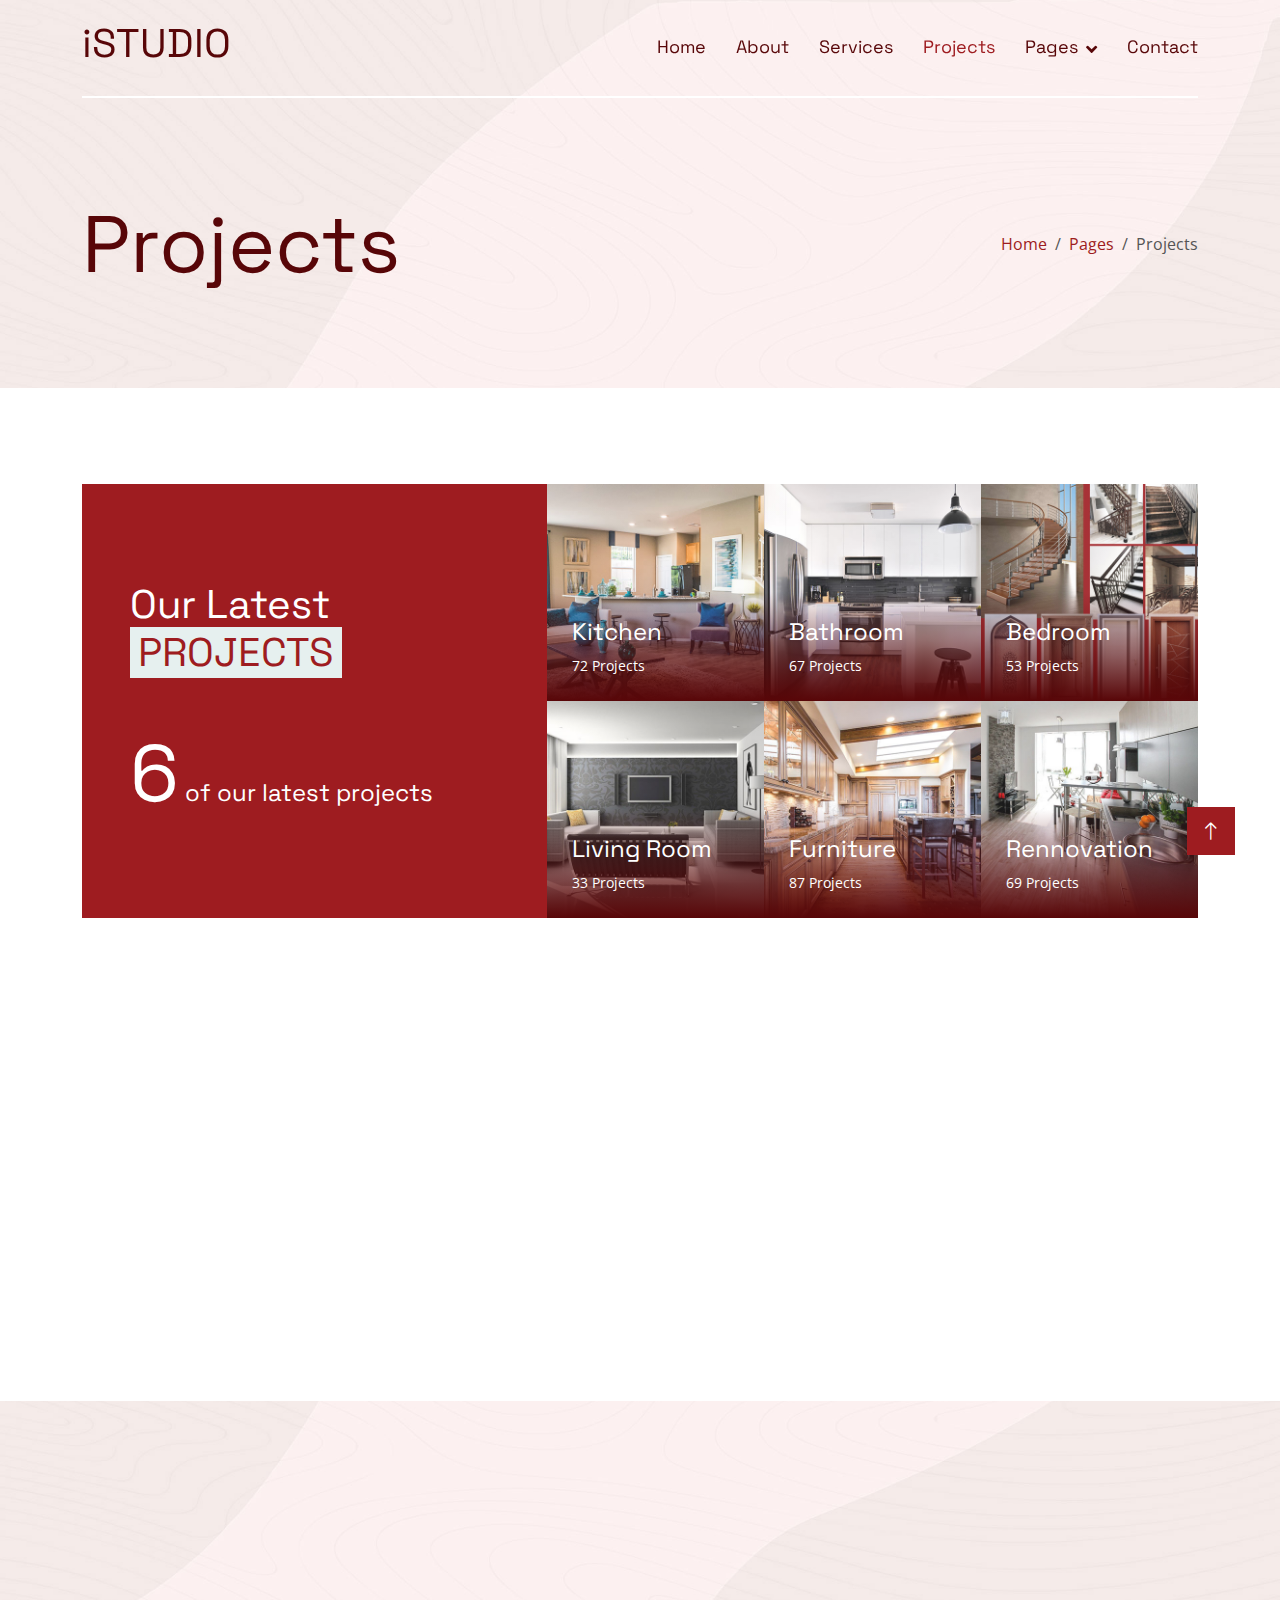
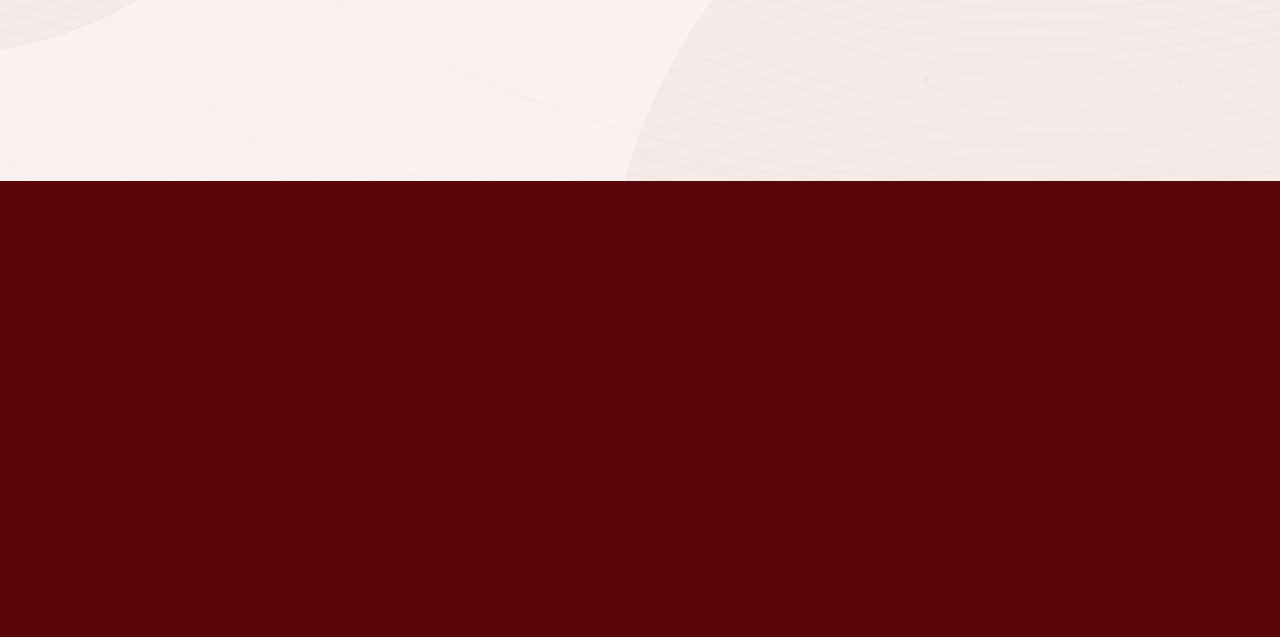
<file: project.html>
<!DOCTYPE html>
<html lang="en">

<head>
    <meta charset="utf-8">
    <title>iSTUDIO - Interior Design Website Template Free</title>
    <meta content="width=device-width, initial-scale=1.0" name="viewport">
    <meta content="" name="keywords">
    <meta content="" name="description">

    <!-- Favicon -->
    <link href="img/favicon.ico" rel="icon">

    <!-- Google Web Fonts -->
    <link rel="preconnect" href="https://fonts.googleapis.com">
    <link rel="preconnect" href="https://fonts.gstatic.com" crossorigin>
    <link href="https://fonts.googleapis.com/css2?family=Open+Sans&family=Space+Grotesk&display=swap" rel="stylesheet">

    <!-- Icon Font Stylesheet -->
    <link href="https://cdnjs.cloudflare.com/ajax/libs/font-awesome/5.10.0/css/all.min.css" rel="stylesheet">
    <link href="https://cdn.jsdelivr.net/npm/bootstrap-icons@1.4.1/font/bootstrap-icons.css" rel="stylesheet">

    <!-- Libraries Stylesheet -->
    <link href="lib/animate/animate.min.css" rel="stylesheet">
    <link href="lib/owlcarousel/assets/owl.carousel.min.css" rel="stylesheet">

    <!-- Customized Bootstrap Stylesheet -->
    <link href="css/bootstrap.min.css" rel="stylesheet">

    <!-- Template Stylesheet -->
    <link href="css/style.css" rel="stylesheet">
</head>

<body>
    <!-- Spinner Start -->
    <div id="spinner"
        class="show bg-white position-fixed translate-middle w-100 vh-100 top-50 start-50 d-flex align-items-center justify-content-center">
        <div class="spinner-grow text-primary" style="width: 3rem; height: 3rem;" role="status">
            <span class="sr-only">Loading...</span>
        </div>
    </div>
    <!-- Spinner End -->


    <!-- Navbar Start -->
    <div class="container-fluid sticky-top">
        <div class="container">
            <nav class="navbar navbar-expand-lg navbar-light border-bottom border-2 border-white">
                <a href="index.html" class="navbar-brand">
                    <h1>iSTUDIO</h1>
                </a>
                <button type="button" class="navbar-toggler ms-auto me-0" data-bs-toggle="collapse"
                    data-bs-target="#navbarCollapse">
                    <span class="navbar-toggler-icon"></span>
                </button>
                <div class="collapse navbar-collapse" id="navbarCollapse">
                    <div class="navbar-nav ms-auto">
                        <a href="index.html" class="nav-item nav-link">Home</a>
                        <a href="about.html" class="nav-item nav-link">About</a>
                        <a href="service.html" class="nav-item nav-link">Services</a>
                        <a href="project.html" class="nav-item nav-link active">Projects</a>
                        <div class="nav-item dropdown">
                            <a href="#" class="nav-link dropdown-toggle" data-bs-toggle="dropdown">Pages</a>
                            <div class="dropdown-menu bg-light mt-2">
                                <a href="feature.html" class="dropdown-item">Features</a>
                                <a href="team.html" class="dropdown-item">Our Team</a>
                                <a href="testimonial.html" class="dropdown-item">Testimonial</a>
                                <a href="404.html" class="dropdown-item">404 Page</a>
                            </div>
                        </div>
                        <a href="contact.html" class="nav-item nav-link">Contact</a>
                    </div>
                </div>
            </nav>
        </div>
    </div>
    <!-- Navbar End -->


    <!-- Hero Start -->
    <div class="container-fluid pb-5 bg-primary hero-header">
        <div class="container py-5">
            <div class="row g-3 align-items-center">
                <div class="col-lg-6 text-center text-lg-start">
                    <h1 class="display-1 mb-0 animated slideInLeft">Projects</h1>
                </div>
                <div class="col-lg-6 animated slideInRight">
                    <nav aria-label="breadcrumb">
                        <ol class="breadcrumb justify-content-center justify-content-lg-end mb-0">
                            <li class="breadcrumb-item"><a class="text-primary" href="#">Home</a></li>
                            <li class="breadcrumb-item"><a class="text-primary" href="#">Pages</a></li>
                            <li class="breadcrumb-item text-secondary active" aria-current="page">Projects</li>
                        </ol>
                    </nav>
                </div>
            </div>
        </div>
    </div>
    <!-- Hero End -->


    <!-- Project Start -->
    <div class="container-fluid py-5">
        <div class="container py-5">
            <div class="row g-0">
                <div class="col-lg-5 wow fadeIn" data-wow-delay="0.1s">
                    <div class="d-flex flex-column justify-content-center bg-primary h-100 p-5">
                        <h1 class="text-white mb-5">Our Latest <span
                                class="text-uppercase text-primary bg-light px-2">Projects</span></h1>
                        <h4 class="text-white mb-0"><span class="display-1">6</span> of our latest projects</h4>
                    </div>
                </div>
                <div class="col-lg-7">
                    <div class="row g-0">
                        <div class="col-md-6 col-lg-4 wow fadeIn" data-wow-delay="0.2s">
                            <div class="project-item position-relative overflow-hidden">
                                <img class="img-fluid w-100" src="img/project-1.jpg" alt="">
                                <a class="project-overlay text-decoration-none" href="">
                                    <h4 class="text-white">Kitchen</h4>
                                    <small class="text-white">72 Projects</small>
                                </a>
                            </div>
                        </div>
                        <div class="col-md-6 col-lg-4 wow fadeIn" data-wow-delay="0.3s">
                            <div class="project-item position-relative overflow-hidden">
                                <img class="img-fluid w-100" src="img/project-2.jpg" alt="">
                                <a class="project-overlay text-decoration-none" href="">
                                    <h4 class="text-white">Bathroom</h4>
                                    <small class="text-white">67 Projects</small>
                                </a>
                            </div>
                        </div>
                        <div class="col-md-6 col-lg-4 wow fadeIn" data-wow-delay="0.4s">
                            <div class="project-item position-relative overflow-hidden">
                                <img class="img-fluid w-100" src="img/project-3.jpg" alt="">
                                <a class="project-overlay text-decoration-none" href="">
                                    <h4 class="text-white">Bedroom</h4>
                                    <small class="text-white">53 Projects</small>
                                </a>
                            </div>
                        </div>
                        <div class="col-md-6 col-lg-4 wow fadeIn" data-wow-delay="0.5s">
                            <div class="project-item position-relative overflow-hidden">
                                <img class="img-fluid w-100" src="img/project-4.jpg" alt="">
                                <a class="project-overlay text-decoration-none" href="">
                                    <h4 class="text-white">Living Room</h4>
                                    <small class="text-white">33 Projects</small>
                                </a>
                            </div>
                        </div>
                        <div class="col-md-6 col-lg-4 wow fadeIn" data-wow-delay="0.6s">
                            <div class="project-item position-relative overflow-hidden">
                                <img class="img-fluid w-100" src="img/project-5.jpg" alt="">
                                <a class="project-overlay text-decoration-none" href="">
                                    <h4 class="text-white">Furniture</h4>
                                    <small class="text-white">87 Projects</small>
                                </a>
                            </div>
                        </div>
                        <div class="col-md-6 col-lg-4 wow fadeIn" data-wow-delay="0.7s">
                            <div class="project-item position-relative overflow-hidden">
                                <img class="img-fluid w-100" src="img/project-6.jpg" alt="">
                                <a class="project-overlay text-decoration-none" href="">
                                    <h4 class="text-white">Rennovation</h4>
                                    <small class="text-white">69 Projects</small>
                                </a>
                            </div>
                        </div>
                    </div>
                </div>
            </div>
        </div>
    </div>
    <!-- Project End -->


    <!-- Testimonial Start -->
    <div class="container-xxl pb-5">
        <div class="container pb-5">
            <div class="row justify-content-center">
                <div class="col-md-12 col-lg-9">
                    <div class="owl-carousel testimonial-carousel wow fadeIn" data-wow-delay="0.2s">
                        <div class="testimonial-item">
                            <div class="row g-5 align-items-center">
                                <div class="col-md-6">
                                    <div class="testimonial-img">
                                        <img class="img-fluid" src="img/testimonial-1.jpg" alt="">
                                    </div>
                                </div>
                                <div class="col-md-6">
                                    <div class="testimonial-text pb-5 pb-md-0">
                                        <h3>Sustainable Material</h3>
                                        <p>Aliqu diam amet diam et eos labore. Clita erat ipsum et lorem et sit, sed
                                            stet no labore lorem sit. Sanctus clita duo justo et tempor eirmod magna
                                            dolore erat
                                            amet</p>
                                        <h5 class="mb-0">Boris Johnson</h5>
                                    </div>
                                </div>
                            </div>
                        </div>
                        <div class="testimonial-item">
                            <div class="row g-5 align-items-center">
                                <div class="col-md-6">
                                    <div class="testimonial-img">
                                        <img class="img-fluid" src="img/testimonial-2.jpg" alt="">
                                    </div>
                                </div>
                                <div class="col-md-6">
                                    <div class="testimonial-text pb-5 pb-md-0">
                                        <h3>Customer Satisfaction</h3>
                                        <p>Clita erat ipsum et lorem et sit, sed
                                            stet no labore lorem sit. Sanctus clita duo justo et tempor eirmod magna
                                            dolore erat
                                            amet</p>
                                        <h5 class="mb-0">Alexander Bell</h5>
                                    </div>
                                </div>
                            </div>
                        </div>
                        <div class="testimonial-item">
                            <div class="row g-5 align-items-center">
                                <div class="col-md-6">
                                    <div class="testimonial-img">
                                        <img class="img-fluid" src="img/testimonial-3.jpg" alt="">
                                    </div>
                                </div>
                                <div class="col-md-6">
                                    <div class="testimonial-text pb-5 pb-md-0">
                                        <h3>Budget Friendly</h3>
                                        <p>Diam amet diam et eos labore. Clita erat ipsum et lorem et sit, sed
                                            stet no labore lorem sit. Sanctus clita duo justo et tempor eirmod magna
                                            dolore erat
                                            amet</p>
                                        <h5 class="mb-0">Bradley Gordon</h5>
                                    </div>
                                </div>
                            </div>
                        </div>
                    </div>
                </div>
            </div>
        </div>
    </div>
    <!-- Testimonial End -->


    <!-- Newsletter Start -->
    <div class="container-fluid bg-primary newsletter p-0">
        <div class="container p-0">
            <div class="row g-0 align-items-center">
                <div class="col-md-5 ps-lg-0 text-start wow fadeIn" data-wow-delay="0.2s">
                    <img class="img-fluid w-100" src="img/newsletter.jpg" alt="">
                </div>
                <div class="col-md-7 py-5 newsletter-text wow fadeIn" data-wow-delay="0.5s">
                    <div class="p-5">
                        <h1 class="mb-5">Subscribe the <span class="text-uppercase text-primary bg-white px-2">Newsletter</span></h1>
                        <div class="position-relative w-100 mb-2">
                            <input class="form-control border-0 w-100 ps-4 pe-5" type="text"
                                placeholder="Enter Your Email" style="height: 60px;">
                            <button type="button" class="btn shadow-none position-absolute top-0 end-0 mt-2 me-2"><i
                                    class="fa fa-paper-plane text-primary fs-4"></i></button>
                        </div>
                        <p class="mb-0">Diam sed sed dolor stet amet eirmod</p>
                    </div>
                </div>
            </div>
        </div>
    </div>
    <!-- Newsletter End -->


    <!-- Footer Start -->
    <div class="container-fluid bg-dark text-white-50 footer pt-5">
        <div class="container py-5">
            <div class="row g-5">
                <div class="col-md-6 col-lg-3 wow fadeIn" data-wow-delay="0.1s">
                    <a href="index.html" class="d-inline-block mb-3">
                        <h1 class="text-white">iSTUDIO</h1>
                    </a>
                    <p class="mb-0">Tempor erat elitr rebum at clita. Diam dolor diam ipsum et tempor sit. Aliqu diam
                        amet diam et eos labore. Clita erat ipsum et lorem et sit, sed stet no labore lorem sit. Sanctus
                        clita duo justo et tempor</p>
                </div>
                <div class="col-md-6 col-lg-3 wow fadeIn" data-wow-delay="0.3s">
                    <h5 class="text-white mb-4">Get In Touch</h5>
                    <p><i class="fa fa-map-marker-alt me-3"></i>123 Street, New York, USA</p>
                    <p><i class="fa fa-phone-alt me-3"></i>+012 345 67890</p>
                    <p><i class="fa fa-envelope me-3"></i>info@example.com</p>
                    <div class="d-flex pt-2">
                        <a class="btn btn-outline-primary btn-square border-2 me-2" href=""><i class="fab fa-twitter"></i></a>
                        <a class="btn btn-outline-primary btn-square border-2 me-2" href=""><i class="fab fa-facebook-f"></i></a>
                        <a class="btn btn-outline-primary btn-square border-2 me-2" href=""><i class="fab fa-youtube"></i></a>
                        <a class="btn btn-outline-primary btn-square border-2 me-2" href=""><i class="fab fa-instagram"></i></a>
                        <a class="btn btn-outline-primary btn-square border-2 me-2" href=""><i class="fab fa-linkedin-in"></i></a>
                    </div>
                </div>
                <div class="col-md-6 col-lg-3 wow fadeIn" data-wow-delay="0.5s">
                    <h5 class="text-white mb-4">Popular Link</h5>
                    <a class="btn btn-link" href="">About Us</a>
                    <a class="btn btn-link" href="">Contact Us</a>
                    <a class="btn btn-link" href="">Privacy Policy</a>
                    <a class="btn btn-link" href="">Terms & Condition</a>
                    <a class="btn btn-link" href="">Career</a>
                </div>
                <div class="col-md-6 col-lg-3 wow fadeIn" data-wow-delay="0.7s">
                    <h5 class="text-white mb-4">Our Services</h5>
                    <a class="btn btn-link" href="">Interior Design</a>
                    <a class="btn btn-link" href="">Project Planning</a>
                    <a class="btn btn-link" href="">Renovation</a>
                    <a class="btn btn-link" href="">Implement</a>
                    <a class="btn btn-link" href="">Landscape Design</a>
                </div>
            </div>
        </div>
        <div class="container wow fadeIn" data-wow-delay="0.1s">
            <div class="copyright">
                <div class="row">
                    <div class="col-md-6 text-center text-md-start mb-3 mb-md-0">
                        &copy; <a class="border-bottom" href="#">Your Site Name</a>, All Right Reserved.

                        <!--/*** This template is free as long as you keep the below author’s credit link/attribution link/backlink. ***/-->
                        <!--/*** If you'd like to use the template without the below author’s credit link/attribution link/backlink, ***/-->
                        <!--/*** you can purchase the Credit Removal License from "https://htmlcodex.com/credit-removal". ***/-->
                        Designed By <a class="border-bottom" href="https://htmlcodex.com">HTML Codex</a>
                    </div>
                    <div class="col-md-6 text-center text-md-end">
                        <div class="footer-menu">
                            <a href="">Home</a>
                            <a href="">Cookies</a>
                            <a href="">Help</a>
                            <a href="">FAQs</a>
                        </div>
                    </div>
                </div>
            </div>
        </div>
    </div>
    <!-- Footer End -->


    <!-- Back to Top -->
    <a href="#" class="btn btn-lg btn-primary btn-lg-square back-to-top"><i class="bi bi-arrow-up"></i></a>


    <!-- JavaScript Libraries -->
    <script src="https://ajax.googleapis.com/ajax/libs/jquery/3.6.1/jquery.min.js"></script>
    <script src="https://cdn.jsdelivr.net/npm/bootstrap@5.0.0/dist/js/bootstrap.bundle.min.js"></script>
    <script src="lib/wow/wow.min.js"></script>
    <script src="lib/easing/easing.min.js"></script>
    <script src="lib/waypoints/waypoints.min.js"></script>
    <script src="lib/owlcarousel/owl.carousel.min.js"></script>

    <!-- Template Javascript -->
    <script src="js/main.js"></script>
</body>

</html>
</file>
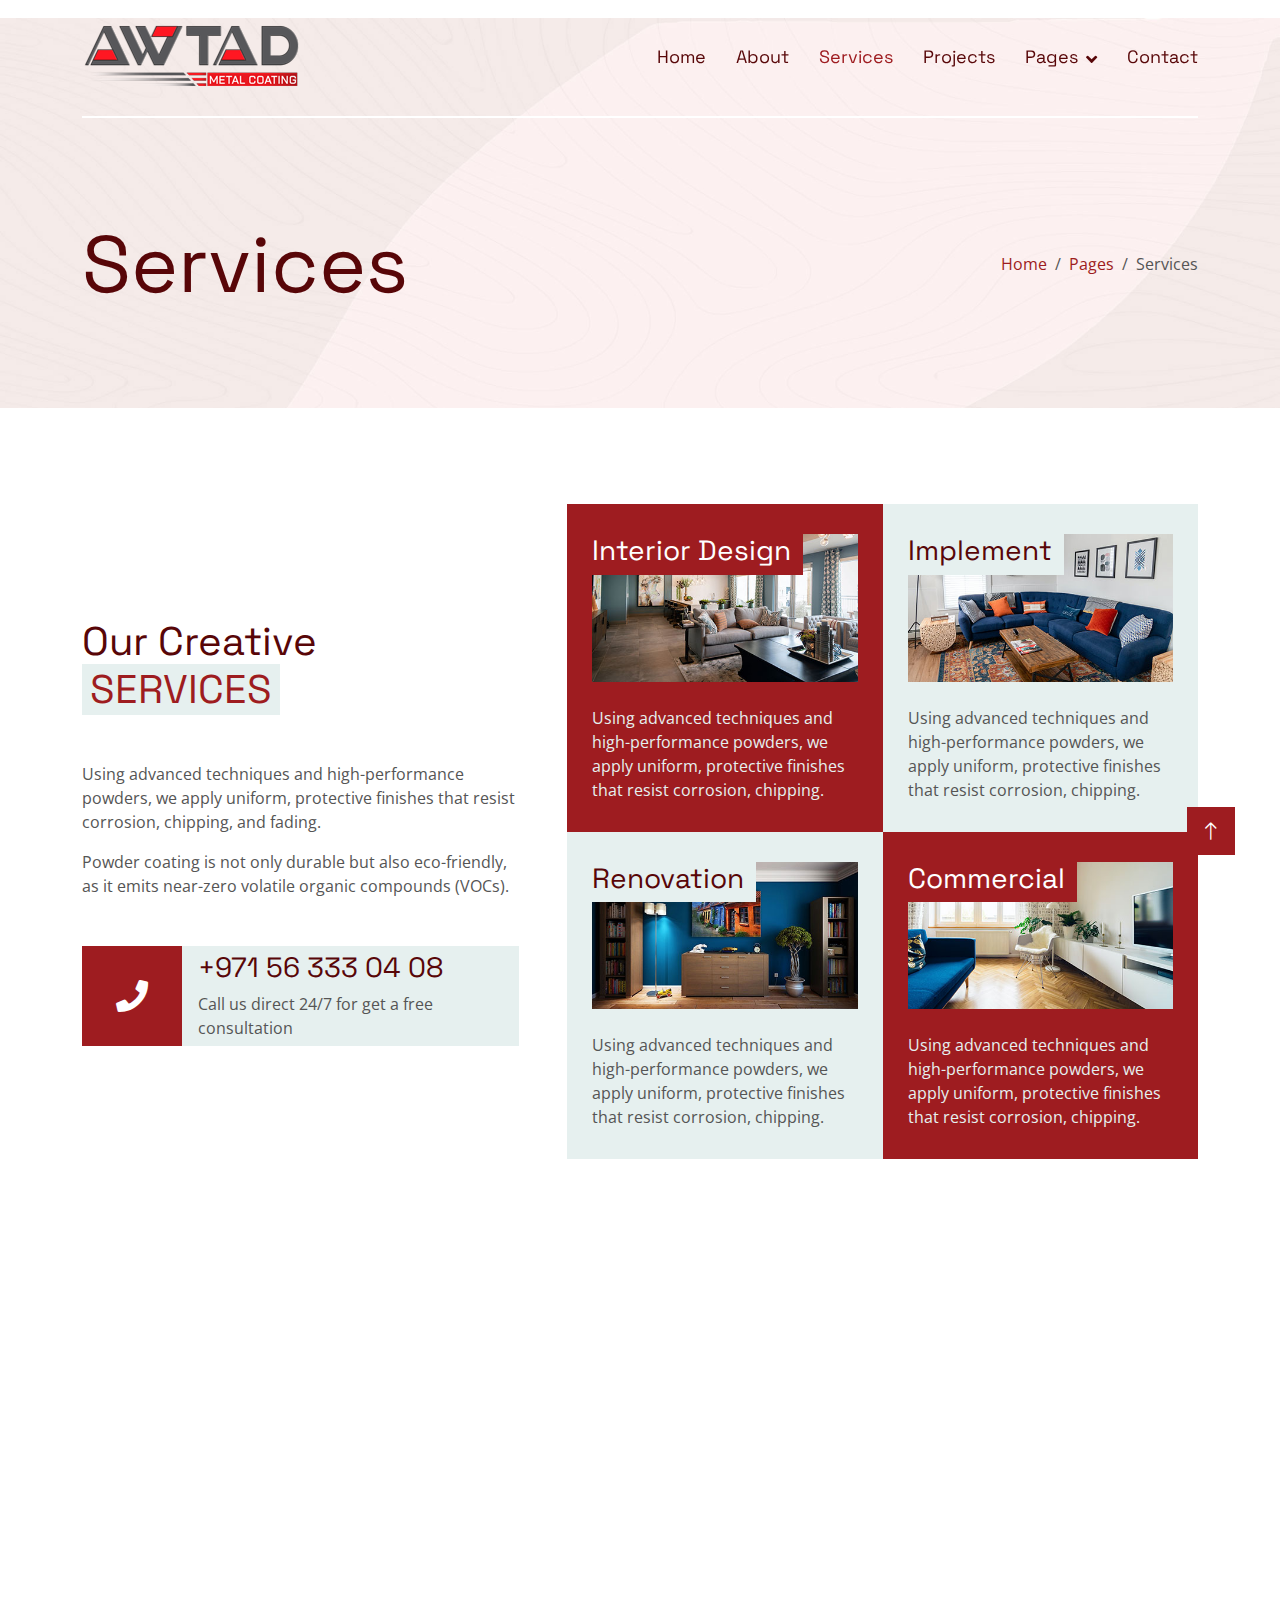
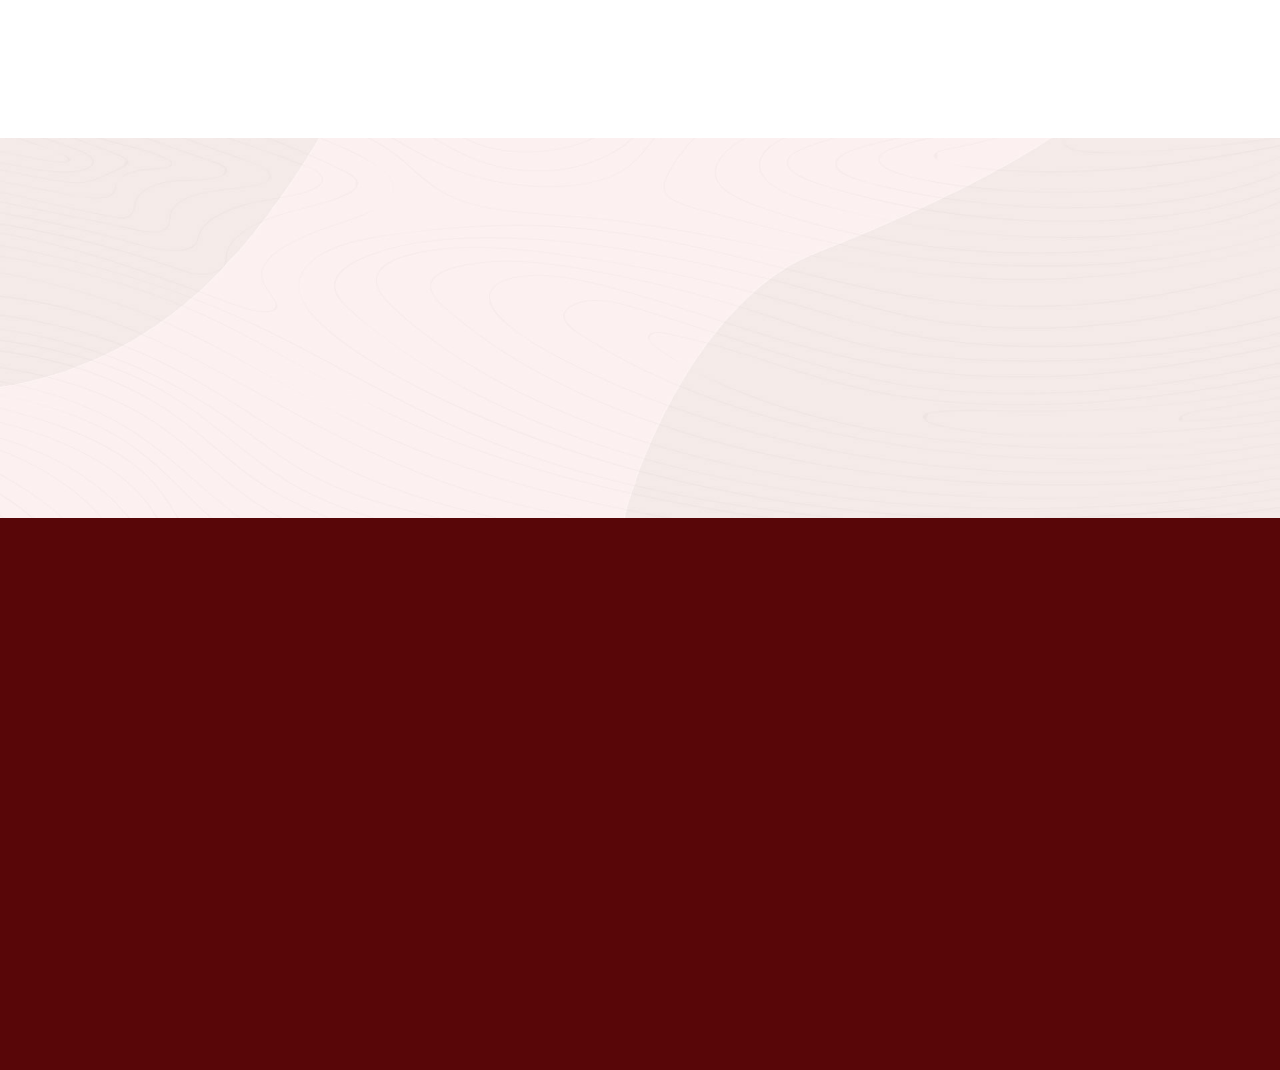
<file: service.html>
<!DOCTYPE html>
<html lang="en">

<head>
    <meta charset="utf-8">
    <title>AWTAD - Metal Coating</title>
    <meta content="width=device-width, initial-scale=1.0" name="viewport">
    <meta content="" name="keywords">
    <meta content="" name="description">

    <!-- Favicon -->
    <link href="img/favicon.ico" rel="icon">

    <!-- Google Web Fonts -->
    <link rel="preconnect" href="https://fonts.googleapis.com">
    <link rel="preconnect" href="https://fonts.gstatic.com" crossorigin>
    <link href="https://fonts.googleapis.com/css2?family=Open+Sans&family=Space+Grotesk&display=swap" rel="stylesheet">

    <!-- Icon Font Stylesheet -->
    <link href="https://cdnjs.cloudflare.com/ajax/libs/font-awesome/5.10.0/css/all.min.css" rel="stylesheet">
    <link href="https://cdn.jsdelivr.net/npm/bootstrap-icons@1.4.1/font/bootstrap-icons.css" rel="stylesheet">

    <!-- Libraries Stylesheet -->
    <link href="lib/animate/animate.min.css" rel="stylesheet">
    <link href="lib/owlcarousel/assets/owl.carousel.min.css" rel="stylesheet">

    <!-- Customized Bootstrap Stylesheet -->
    <link href="css/bootstrap.min.css" rel="stylesheet">

    <!-- Template Stylesheet -->
    <link href="css/style.css" rel="stylesheet">
</head>

<body>
    <!-- Spinner Start -->
    <div id="spinner"
        class="show bg-white position-fixed translate-middle w-100 vh-100 top-50 start-50 d-flex align-items-center justify-content-center">
        <div class="spinner-grow text-primary" style="width: 3rem; height: 3rem;" role="status">
            <span class="sr-only">Loading...</span>
        </div>
    </div>
    <!-- Spinner End -->


    <!-- Navbar Start -->
    <div class="container-fluid sticky-top">
        <div class="container">
            <nav class="navbar navbar-expand-lg navbar-light border-bottom border-2 border-white">
                <a href="index.html" class="navbar-brand">
                    <h1><img src="img/awtadlogo.png" alt="logo"/></h1>
                </a>
                <button type="button" class="navbar-toggler ms-auto me-0" data-bs-toggle="collapse"
                    data-bs-target="#navbarCollapse">
                    <span class="navbar-toggler-icon"></span>
                </button>
                <div class="collapse navbar-collapse" id="navbarCollapse">
                    <div class="navbar-nav ms-auto">
                        <a href="index.html" class="nav-item nav-link">Home</a>
                        <a href="about.html" class="nav-item nav-link">About</a>
                        <a href="service.html" class="nav-item nav-link active">Services</a>
                        <a href="project.html" class="nav-item nav-link">Projects</a>
                        <div class="nav-item dropdown">
                            <a href="#" class="nav-link dropdown-toggle" data-bs-toggle="dropdown">Pages</a>
                            <div class="dropdown-menu bg-light mt-2">
                                <a href="feature.html" class="dropdown-item">Features</a>
                                <a href="team.html" class="dropdown-item">Our Team</a>
                                <a href="testimonial.html" class="dropdown-item">Testimonial</a>
                                <a href="404.html" class="dropdown-item">404 Page</a>
                            </div>
                        </div>
                        <a href="contact.html" class="nav-item nav-link">Contact</a>
                    </div>
                </div>
            </nav>
        </div>
    </div>
    <!-- Navbar End -->


    <!-- Hero Start -->
    <div class="container-fluid pb-5 bg-primary hero-header">
        <div class="container py-5">
            <div class="row g-3 align-items-center">
                <div class="col-lg-6 text-center text-lg-start">
                    <h1 class="display-1 mb-0 animated slideInLeft">Services</h1>
                </div>
                <div class="col-lg-6 animated slideInRight">
                    <nav aria-label="breadcrumb">
                        <ol class="breadcrumb justify-content-center justify-content-lg-end mb-0">
                            <li class="breadcrumb-item"><a class="text-primary" href="#">Home</a></li>
                            <li class="breadcrumb-item"><a class="text-primary" href="#">Pages</a></li>
                            <li class="breadcrumb-item text-secondary active" aria-current="page">Services</li>
                        </ol>
                    </nav>
                </div>
            </div>
        </div>
    </div>
    <!-- Hero End -->


    <!-- Service Start -->
    <div class="container-fluid py-5">
        <div class="container py-5">
            <div class="row g-5 align-items-center">
                <div class="col-lg-5 wow fadeIn" data-wow-delay="0.1s">
                    <h1 class="mb-5">Our Creative <span
                            class="text-uppercase text-primary bg-light px-2">Services</span></h1>
                    <p>Using advanced techniques and high-performance powders, we apply uniform, protective finishes that resist corrosion, chipping, and fading.</p>
                    <p class="mb-5">Powder coating is not only durable but also eco-friendly, as it emits near-zero volatile organic compounds (VOCs).</p>
                    <div class="d-flex align-items-center bg-light">
                        <div class="btn-square flex-shrink-0 bg-primary" style="width: 100px; height: 100px;">
                            <i class="fa fa-phone fa-2x text-white"></i>
                        </div>
                        <div class="px-3">
                            <h3>+971 56 333 04 08</h3>
                            <span>Call us direct 24/7 for get a free consultation</span>
                        </div>
                    </div>
                </div>
                <div class="col-lg-7">
                    <div class="row g-0">
                        <div class="col-md-6 wow fadeIn" data-wow-delay="0.2s">
                            <div class="service-item h-100 d-flex flex-column justify-content-center bg-primary">
                                <a href="" class="service-img position-relative mb-4">
                                    <img class="img-fluid w-100" src="img/service-1.jpg" alt="">
                                    <h3>Interior Design</h3>
                                </a>
                                <p class="mb-0">Using advanced techniques and high-performance powders, we apply uniform, protective finishes that resist corrosion, chipping.</p>
                            </div>
                        </div>
                        <div class="col-md-6 wow fadeIn" data-wow-delay="0.4s">
                            <div class="service-item h-100 d-flex flex-column justify-content-center bg-light">
                                <a href="" class="service-img position-relative mb-4">
                                    <img class="img-fluid w-100" src="img/service-2.jpg" alt="">
                                    <h3>Implement</h3>
                                </a>
                                <p class="mb-0">Using advanced techniques and high-performance powders, we apply uniform, protective finishes that resist corrosion, chipping.</p>
                            </div>
                        </div>
                        <div class="col-md-6 wow fadeIn" data-wow-delay="0.6s">
                            <div class="service-item h-100 d-flex flex-column justify-content-center bg-light">
                                <a href="" class="service-img position-relative mb-4">
                                    <img class="img-fluid w-100" src="img/service-3.jpg" alt="">
                                    <h3>Renovation</h3>
                                </a>
                                <p class="mb-0">Using advanced techniques and high-performance powders, we apply uniform, protective finishes that resist corrosion, chipping.</p>
                            </div>
                        </div>
                        <div class="col-md-6 wow fadeIn" data-wow-delay="0.8s">
                            <div class="service-item h-100 d-flex flex-column justify-content-center bg-primary">
                                <a href="" class="service-img position-relative mb-4">
                                    <img class="img-fluid w-100" src="img/service-4.jpg" alt="">
                                    <h3>Commercial</h3>
                                </a>
                                <p class="mb-0">Using advanced techniques and high-performance powders, we apply uniform, protective finishes that resist corrosion, chipping.</p>
                            </div>
                        </div>
                    </div>
                </div>
            </div>
        </div>
    </div>
    <!-- Service End -->


   <!-- Testimonial Start -->
    <div class="container-xxl py-5">
        <div class="container py-5">
            <div class="row justify-content-center">
                <div class="col-md-12 col-lg-9">
                    <div class="owl-carousel testimonial-carousel wow fadeIn" data-wow-delay="0.2s">
                        <div class="testimonial-item">
                            <div class="row g-5 align-items-center">
                                <div class="col-md-6">
                                    <div class="testimonial-img">
                                        <img class="img-fluid" src="img/testimonial-1.jpg" alt="">
                                    </div>
                                </div>
                                <div class="col-md-6">
                                    <div class="testimonial-text pb-5 pb-md-0">
                                        <h3>Sustainable Material</h3>
                                        <p>Using advanced techniques and high-performance powders, we apply uniform, protective finishes that resist corrosion, chipping, 
                                            stet no labore lorem sit. Sanctus clita duo justo et tempor eirmod magna
                                            dolore erat
                                            amet</p>
                                        <h5 class="mb-0">Boris Johnson</h5>
                                    </div>
                                </div>
                            </div>
                        </div>
                        <div class="testimonial-item">
                            <div class="row g-5 align-items-center">
                                <div class="col-md-6">
                                    <div class="testimonial-img">
                                        <img class="img-fluid" src="img/testimonial-2.jpg" alt="">
                                    </div>
                                </div>
                                <div class="col-md-6">
                                    <div class="testimonial-text pb-5 pb-md-0">
                                        <h3>Customer Satisfaction</h3>
                                        <p>Using advanced techniques and high-performance powders, we apply uniform, protective finishes that resist corrosion, chipping, </p>
                                        <h5 class="mb-0">Alexander Bell</h5>
                                    </div>
                                </div>
                            </div>
                        </div>
                        <div class="testimonial-item">
                            <div class="row g-5 align-items-center">
                                <div class="col-md-6">
                                    <div class="testimonial-img">
                                        <img class="img-fluid" src="img/testimonial-3.jpg" alt="">
                                    </div>
                                </div>
                                <div class="col-md-6">
                                    <div class="testimonial-text pb-5 pb-md-0">
                                        <h3>Budget Friendly</h3>
                                        <p>Using advanced techniques and high-performance powders, we apply uniform, protective finishes that resist corrosion, chipping</p>
                                        <h5 class="mb-0">Bradley Gordon</h5>
                                    </div>
                                </div>
                            </div>
                        </div>
                    </div>
                </div>
            </div>
        </div>
    </div>
    <!-- Testimonial End -->


    <!-- Newsletter Start -->
    <div class="container-fluid bg-primary newsletter p-0">
        <div class="container p-0">
            <div class="row g-0 align-items-center">
                <div class="col-md-5 ps-lg-0 text-start wow fadeIn" data-wow-delay="0.2s">
                    <img class="img-fluid w-100" src="img/newsletter.jpg" alt="">
                </div>
                <div class="col-md-7 py-5 newsletter-text wow fadeIn" data-wow-delay="0.5s">
                    <div class="p-5">
                        <h1 class="mb-5">Subscribe the <span class="text-uppercase text-primary bg-white px-2">Newsletter</span></h1>
                        <div class="position-relative w-100 mb-2">
                            <input class="form-control border-0 w-100 ps-4 pe-5" type="text"
                                placeholder="Enter Your Email" style="height: 60px;">
                            <button type="button" class="btn shadow-none position-absolute top-0 end-0 mt-2 me-2"><i
                                    class="fa fa-paper-plane text-primary fs-4"></i></button>
                        </div>
                        <p class="mb-0">Thanks for Subscribe our Promotions</p>
                    </div>
                </div>
            </div>
        </div>
    </div>
    <!-- Newsletter End -->


    <!-- Footer Start -->
    <div class="container-fluid bg-dark text-white-50 footer pt-5">
        <div class="container py-5">
            <div class="row g-5">
                <div class="col-md-6 col-lg-3 wow fadeIn" data-wow-delay="0.1s">
                    <a href="index.html" class="d-inline-block mb-3">
                        <h1 class="text-white">AWTAD Group</h1>
                    </a>
                    <p class="mb-0">We specialize in applying high-quality sublimation films to metal surfaces, replicating realistic wood grain textures and patterns. This process merges the durability of metal with the elegance of wood, perfect for architectural and decorative applications.</p>
                </div>
                <div class="col-md-6 col-lg-3 wow fadeIn" data-wow-delay="0.3s">
                    <h5 class="text-white mb-4">Get In Touch</h5>
                    <p><i class="fa fa-map-marker-alt me-3"></i>P.O. Box 34758, Bin Rasheed 3,Al Bataya, Sharjah - UAE</p>
                    <p><i class="fa fa-phone-alt me-3"></i>++971 56 333 04 08</p>
                    <p><i class="fa fa-envelope me-3"></i>awtadmetalcoating@awtadgroup.net</p>
                    <div class="d-flex pt-2">
                        <a class="btn btn-outline-primary btn-square border-2 me-2" href=""><i class="fab fa-twitter"></i></a>
                        <a class="btn btn-outline-primary btn-square border-2 me-2" href=""><i class="fab fa-facebook-f"></i></a>
                        <a class="btn btn-outline-primary btn-square border-2 me-2" href=""><i class="fab fa-youtube"></i></a>
                        <a class="btn btn-outline-primary btn-square border-2 me-2" href=""><i class="fab fa-instagram"></i></a>
                        <a class="btn btn-outline-primary btn-square border-2 me-2" href=""><i class="fab fa-linkedin-in"></i></a>
                    </div>
                </div>
                <div class="col-md-6 col-lg-3 wow fadeIn" data-wow-delay="0.5s">
                    <h5 class="text-white mb-4">Popular Link</h5>
                    <a class="btn btn-link" href="">About Us</a>
                    <a class="btn btn-link" href="">Contact Us</a>
                    <a class="btn btn-link" href="">Privacy Policy</a>
                    <a class="btn btn-link" href="">Terms & Condition</a>
                    <a class="btn btn-link" href="">Career</a>
                </div>
                <div class="col-md-6 col-lg-3 wow fadeIn" data-wow-delay="0.7s">
                    <h5 class="text-white mb-4">Our Services</h5>
                    <a class="btn btn-link" href="">Interior Design</a>
                    <a class="btn btn-link" href="">Project Planning</a>
                    <a class="btn btn-link" href="">Renovation</a>
                    <a class="btn btn-link" href="">Implement</a>
                    <a class="btn btn-link" href="">Landscape Design</a>
                </div>
            </div>
        </div>
        <div class="container wow fadeIn" data-wow-delay="0.1s">
            <div class="copyright">
                <div class="row">
                    <div class="col-md-6 text-center text-md-start mb-3 mb-md-0">
                        &copy; <a class="border-bottom" href="#">www.awtadgroup.net</a>, All Right Reserved.

                        Designed By <a class="border-bottom" href="https://www.rayzads.com">thoib@outlook.com</a>
                    </div>
                    <div class="col-md-6 text-center text-md-end">
                        <div class="footer-menu">
                            <a href="">Home</a>
                            <a href="">Cookies</a>
                            <a href="">Help</a>
                            <a href="">FAQs</a>
                        </div>
                    </div>
                </div>
            </div>
        </div>
    </div>
    <!-- Footer End -->


    <!-- Back to Top -->
    <a href="#" class="btn btn-lg btn-primary btn-lg-square back-to-top"><i class="bi bi-arrow-up"></i></a>


    <!-- JavaScript Libraries -->
    <script src="https://ajax.googleapis.com/ajax/libs/jquery/3.6.1/jquery.min.js"></script>
    <script src="https://cdn.jsdelivr.net/npm/bootstrap@5.0.0/dist/js/bootstrap.bundle.min.js"></script>
    <script src="lib/wow/wow.min.js"></script>
    <script src="lib/easing/easing.min.js"></script>
    <script src="lib/waypoints/waypoints.min.js"></script>
    <script src="lib/owlcarousel/owl.carousel.min.js"></script>

    <!-- Template Javascript -->
    <script src="js/main.js"></script>
</body>

</html>
</file>
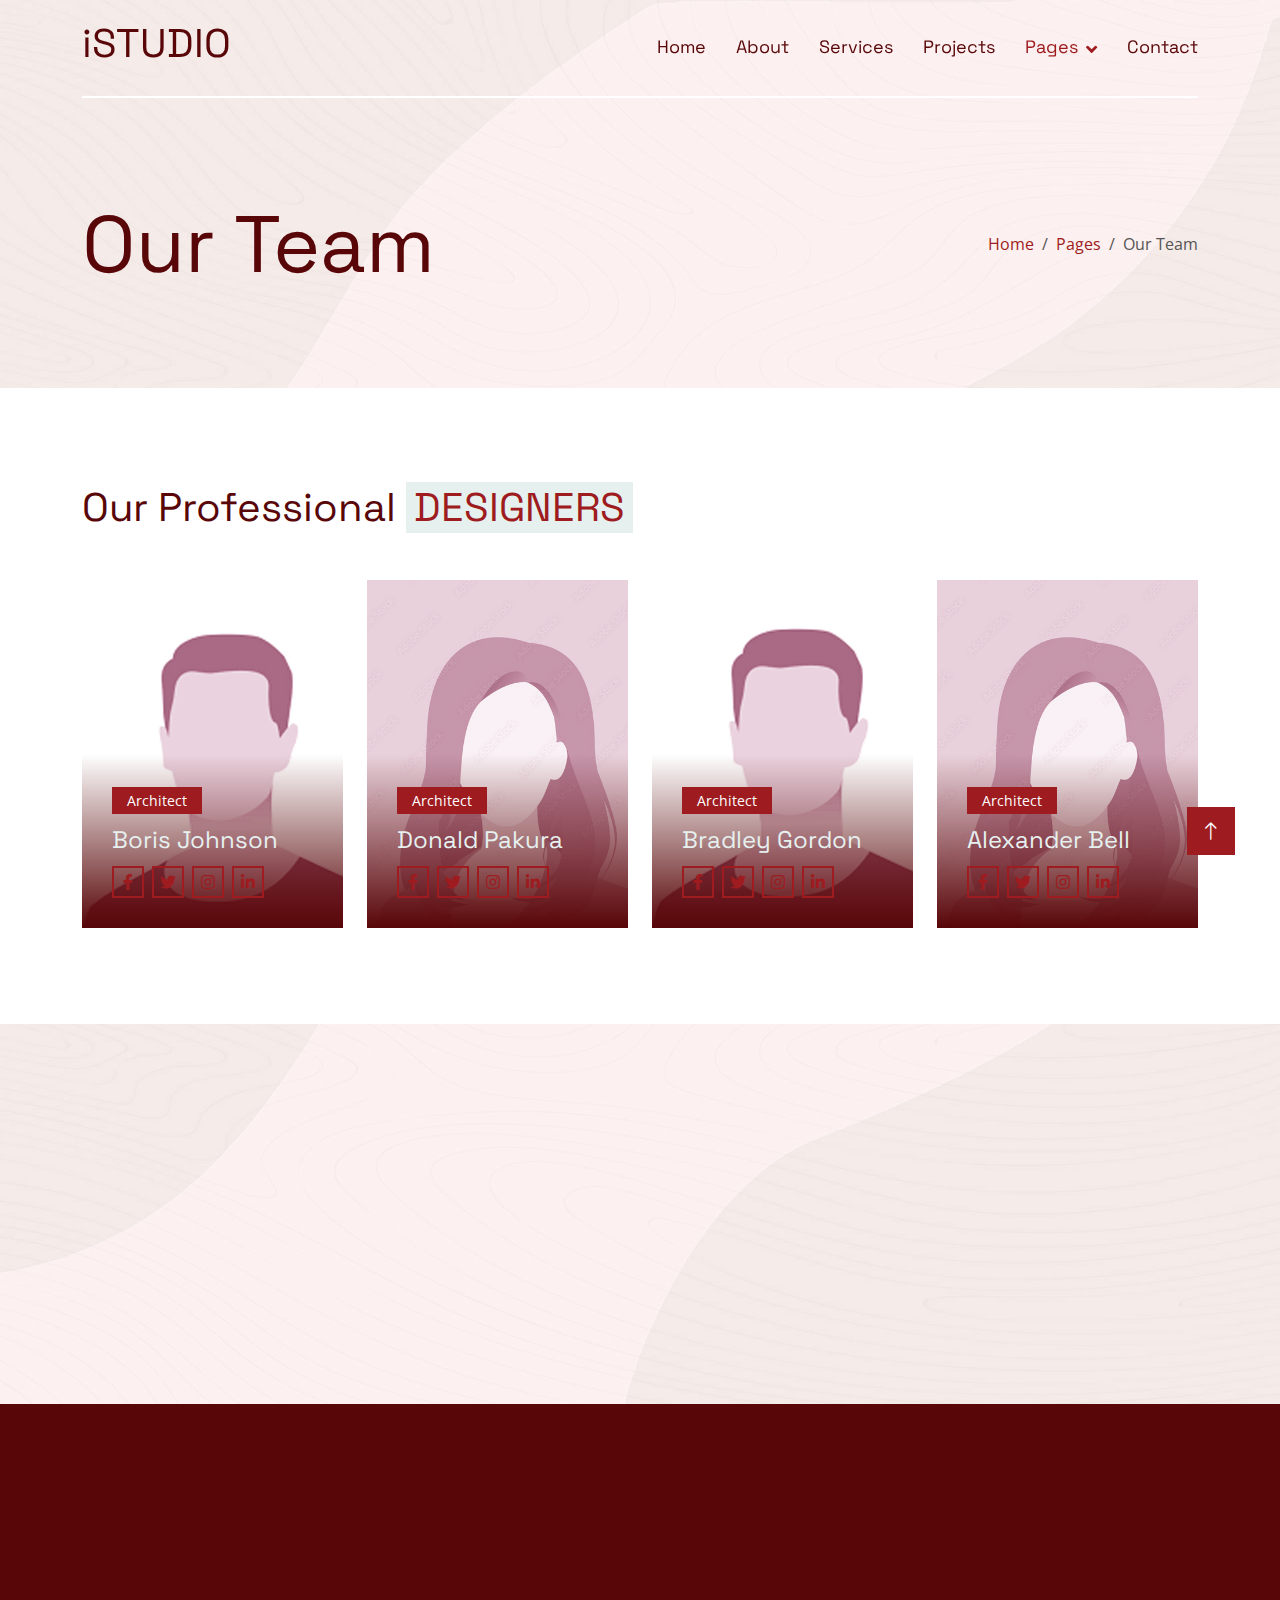
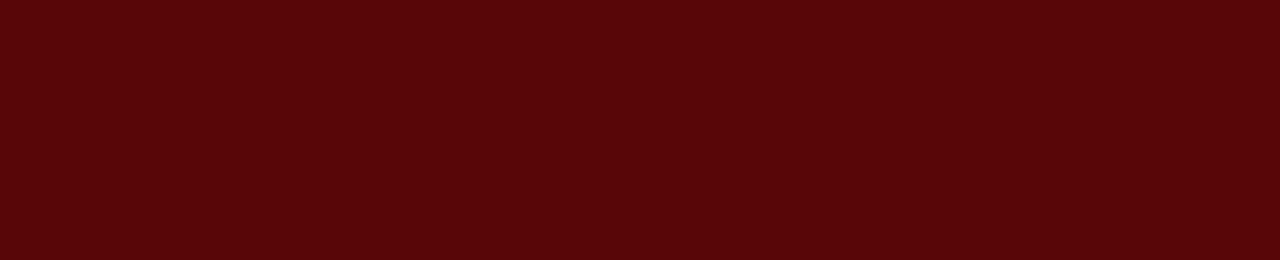
<file: team.html>
<!DOCTYPE html>
<html lang="en">

<head>
    <meta charset="utf-8">
    <title>iSTUDIO - Interior Design Website Template Free</title>
    <meta content="width=device-width, initial-scale=1.0" name="viewport">
    <meta content="" name="keywords">
    <meta content="" name="description">

    <!-- Favicon -->
    <link href="img/favicon.ico" rel="icon">

    <!-- Google Web Fonts -->
    <link rel="preconnect" href="https://fonts.googleapis.com">
    <link rel="preconnect" href="https://fonts.gstatic.com" crossorigin>
    <link href="https://fonts.googleapis.com/css2?family=Open+Sans&family=Space+Grotesk&display=swap" rel="stylesheet">

    <!-- Icon Font Stylesheet -->
    <link href="https://cdnjs.cloudflare.com/ajax/libs/font-awesome/5.10.0/css/all.min.css" rel="stylesheet">
    <link href="https://cdn.jsdelivr.net/npm/bootstrap-icons@1.4.1/font/bootstrap-icons.css" rel="stylesheet">

    <!-- Libraries Stylesheet -->
    <link href="lib/animate/animate.min.css" rel="stylesheet">
    <link href="lib/owlcarousel/assets/owl.carousel.min.css" rel="stylesheet">

    <!-- Customized Bootstrap Stylesheet -->
    <link href="css/bootstrap.min.css" rel="stylesheet">

    <!-- Template Stylesheet -->
    <link href="css/style.css" rel="stylesheet">
</head>

<body>
    <!-- Spinner Start -->
    <div id="spinner"
        class="show bg-white position-fixed translate-middle w-100 vh-100 top-50 start-50 d-flex align-items-center justify-content-center">
        <div class="spinner-grow text-primary" style="width: 3rem; height: 3rem;" role="status">
            <span class="sr-only">Loading...</span>
        </div>
    </div>
    <!-- Spinner End -->


    <!-- Navbar Start -->
    <div class="container-fluid sticky-top">
        <div class="container">
            <nav class="navbar navbar-expand-lg navbar-light border-bottom border-2 border-white">
                <a href="index.html" class="navbar-brand">
                    <h1>iSTUDIO</h1>
                </a>
                <button type="button" class="navbar-toggler ms-auto me-0" data-bs-toggle="collapse"
                    data-bs-target="#navbarCollapse">
                    <span class="navbar-toggler-icon"></span>
                </button>
                <div class="collapse navbar-collapse" id="navbarCollapse">
                    <div class="navbar-nav ms-auto">
                        <a href="index.html" class="nav-item nav-link">Home</a>
                        <a href="about.html" class="nav-item nav-link">About</a>
                        <a href="service.html" class="nav-item nav-link">Services</a>
                        <a href="project.html" class="nav-item nav-link">Projects</a>
                        <div class="nav-item dropdown">
                            <a href="#" class="nav-link dropdown-toggle active" data-bs-toggle="dropdown">Pages</a>
                            <div class="dropdown-menu bg-light mt-2">
                                <a href="feature.html" class="dropdown-item">Features</a>
                                <a href="team.html" class="dropdown-item active">Our Team</a>
                                <a href="testimonial.html" class="dropdown-item">Testimonial</a>
                                <a href="404.html" class="dropdown-item">404 Page</a>
                            </div>
                        </div>
                        <a href="contact.html" class="nav-item nav-link">Contact</a>
                    </div>
                </div>
            </nav>
        </div>
    </div>
    <!-- Navbar End -->


    <!-- Hero Start -->
    <div class="container-fluid pb-5 bg-primary hero-header">
        <div class="container py-5">
            <div class="row g-3 align-items-center">
                <div class="col-lg-6 text-center text-lg-start">
                    <h1 class="display-1 mb-0 animated slideInLeft">Our Team</h1>
                </div>
                <div class="col-lg-6 animated slideInRight">
                    <nav aria-label="breadcrumb">
                        <ol class="breadcrumb justify-content-center justify-content-lg-end mb-0">
                            <li class="breadcrumb-item"><a class="text-primary" href="#">Home</a></li>
                            <li class="breadcrumb-item"><a class="text-primary" href="#">Pages</a></li>
                            <li class="breadcrumb-item text-secondary active" aria-current="page">Our Team</li>
                        </ol>
                    </nav>
                </div>
            </div>
        </div>
    </div>
    <!-- Hero End -->


    <!-- Team Start -->
    <div class="container-fluid py-5">
        <div class="container py-5">
            <h1 class="mb-5">Our Professional <span class="text-uppercase text-primary bg-light px-2">Designers</span>
            </h1>
            <div class="row g-4">
                <div class="col-md-6 col-lg-3 wow fadeIn" data-wow-delay="0.1s">
                    <div class="team-item position-relative overflow-hidden">
                        <img class="img-fluid w-100" src="img/team-1.jpg" alt="">
                        <div class="team-overlay">
                            <small class="mb-2">Architect</small>
                            <h4 class="lh-base text-light">Boris Johnson</h4>
                            <div class="d-flex justify-content-center">
                                <a class="btn btn-outline-primary btn-sm-square border-2 me-2" href="">
                                    <i class="fab fa-facebook-f"></i>
                                </a>
                                <a class="btn btn-outline-primary btn-sm-square border-2 me-2" href="">
                                    <i class="fab fa-twitter"></i>
                                </a>
                                <a class="btn btn-outline-primary btn-sm-square border-2 me-2" href="">
                                    <i class="fab fa-instagram"></i>
                                </a>
                                <a class="btn btn-outline-primary btn-sm-square border-2 me-2" href="">
                                    <i class="fab fa-linkedin-in"></i>
                                </a>
                            </div>
                        </div>
                    </div>
                </div>
                <div class="col-md-6 col-lg-3 wow fadeIn" data-wow-delay="0.3s">
                    <div class="team-item position-relative overflow-hidden">
                        <img class="img-fluid w-100" src="img/team-2.jpg" alt="">
                        <div class="team-overlay">
                            <small class="mb-2">Architect</small>
                            <h4 class="lh-base text-light">Donald Pakura</h4>
                            <div class="d-flex justify-content-center">
                                <a class="btn btn-outline-primary btn-sm-square border-2 me-2" href="">
                                    <i class="fab fa-facebook-f"></i>
                                </a>
                                <a class="btn btn-outline-primary btn-sm-square border-2 me-2" href="">
                                    <i class="fab fa-twitter"></i>
                                </a>
                                <a class="btn btn-outline-primary btn-sm-square border-2 me-2" href="">
                                    <i class="fab fa-instagram"></i>
                                </a>
                                <a class="btn btn-outline-primary btn-sm-square border-2 me-2" href="">
                                    <i class="fab fa-linkedin-in"></i>
                                </a>
                            </div>
                        </div>
                    </div>
                </div>
                <div class="col-md-6 col-lg-3 wow fadeIn" data-wow-delay="0.5s">
                    <div class="team-item position-relative overflow-hidden">
                        <img class="img-fluid w-100" src="img/team-3.jpg" alt="">
                        <div class="team-overlay">
                            <small class="mb-2">Architect</small>
                            <h4 class="lh-base text-light">Bradley Gordon</h4>
                            <div class="d-flex justify-content-center">
                                <a class="btn btn-outline-primary btn-sm-square border-2 me-2" href="">
                                    <i class="fab fa-facebook-f"></i>
                                </a>
                                <a class="btn btn-outline-primary btn-sm-square border-2 me-2" href="">
                                    <i class="fab fa-twitter"></i>
                                </a>
                                <a class="btn btn-outline-primary btn-sm-square border-2 me-2" href="">
                                    <i class="fab fa-instagram"></i>
                                </a>
                                <a class="btn btn-outline-primary btn-sm-square border-2 me-2" href="">
                                    <i class="fab fa-linkedin-in"></i>
                                </a>
                            </div>
                        </div>
                    </div>
                </div>
                <div class="col-md-6 col-lg-3 wow fadeIn" data-wow-delay="0.7s">
                    <div class="team-item position-relative overflow-hidden">
                        <img class="img-fluid w-100" src="img/team-4.jpg" alt="">
                        <div class="team-overlay">
                            <small class="mb-2">Architect</small>
                            <h4 class="lh-base text-light">Alexander Bell</h4>
                            <div class="d-flex justify-content-center">
                                <a class="btn btn-outline-primary btn-sm-square border-2 me-2" href="">
                                    <i class="fab fa-facebook-f"></i>
                                </a>
                                <a class="btn btn-outline-primary btn-sm-square border-2 me-2" href="">
                                    <i class="fab fa-twitter"></i>
                                </a>
                                <a class="btn btn-outline-primary btn-sm-square border-2 me-2" href="">
                                    <i class="fab fa-instagram"></i>
                                </a>
                                <a class="btn btn-outline-primary btn-sm-square border-2 me-2" href="">
                                    <i class="fab fa-linkedin-in"></i>
                                </a>
                            </div>
                        </div>
                    </div>
                </div>
            </div>
        </div>
    </div>
    <!-- Team End -->


    <!-- Newsletter Start -->
    <div class="container-fluid bg-primary newsletter p-0">
        <div class="container p-0">
            <div class="row g-0 align-items-center">
                <div class="col-md-5 ps-lg-0 text-start wow fadeIn" data-wow-delay="0.2s">
                    <img class="img-fluid w-100" src="img/newsletter.jpg" alt="">
                </div>
                <div class="col-md-7 py-5 newsletter-text wow fadeIn" data-wow-delay="0.5s">
                    <div class="p-5">
                        <h1 class="mb-5">Subscribe the <span class="text-uppercase text-primary bg-white px-2">Newsletter</span></h1>
                        <div class="position-relative w-100 mb-2">
                            <input class="form-control border-0 w-100 ps-4 pe-5" type="text"
                                placeholder="Enter Your Email" style="height: 60px;">
                            <button type="button" class="btn shadow-none position-absolute top-0 end-0 mt-2 me-2"><i
                                    class="fa fa-paper-plane text-primary fs-4"></i></button>
                        </div>
                        <p class="mb-0">Diam sed sed dolor stet amet eirmod</p>
                    </div>
                </div>
            </div>
        </div>
    </div>
    <!-- Newsletter End -->


    <!-- Footer Start -->
    <div class="container-fluid bg-dark text-white-50 footer pt-5">
        <div class="container py-5">
            <div class="row g-5">
                <div class="col-md-6 col-lg-3 wow fadeIn" data-wow-delay="0.1s">
                    <a href="index.html" class="d-inline-block mb-3">
                        <h1 class="text-white">iSTUDIO</h1>
                    </a>
                    <p class="mb-0">Tempor erat elitr rebum at clita. Diam dolor diam ipsum et tempor sit. Aliqu diam
                        amet diam et eos labore. Clita erat ipsum et lorem et sit, sed stet no labore lorem sit. Sanctus
                        clita duo justo et tempor</p>
                </div>
                <div class="col-md-6 col-lg-3 wow fadeIn" data-wow-delay="0.3s">
                    <h5 class="text-white mb-4">Get In Touch</h5>
                    <p><i class="fa fa-map-marker-alt me-3"></i>123 Street, New York, USA</p>
                    <p><i class="fa fa-phone-alt me-3"></i>+012 345 67890</p>
                    <p><i class="fa fa-envelope me-3"></i>info@example.com</p>
                    <div class="d-flex pt-2">
                        <a class="btn btn-outline-primary btn-square border-2 me-2" href=""><i class="fab fa-twitter"></i></a>
                        <a class="btn btn-outline-primary btn-square border-2 me-2" href=""><i class="fab fa-facebook-f"></i></a>
                        <a class="btn btn-outline-primary btn-square border-2 me-2" href=""><i class="fab fa-youtube"></i></a>
                        <a class="btn btn-outline-primary btn-square border-2 me-2" href=""><i class="fab fa-instagram"></i></a>
                        <a class="btn btn-outline-primary btn-square border-2 me-2" href=""><i class="fab fa-linkedin-in"></i></a>
                    </div>
                </div>
                <div class="col-md-6 col-lg-3 wow fadeIn" data-wow-delay="0.5s">
                    <h5 class="text-white mb-4">Popular Link</h5>
                    <a class="btn btn-link" href="">About Us</a>
                    <a class="btn btn-link" href="">Contact Us</a>
                    <a class="btn btn-link" href="">Privacy Policy</a>
                    <a class="btn btn-link" href="">Terms & Condition</a>
                    <a class="btn btn-link" href="">Career</a>
                </div>
                <div class="col-md-6 col-lg-3 wow fadeIn" data-wow-delay="0.7s">
                    <h5 class="text-white mb-4">Our Services</h5>
                    <a class="btn btn-link" href="">Interior Design</a>
                    <a class="btn btn-link" href="">Project Planning</a>
                    <a class="btn btn-link" href="">Renovation</a>
                    <a class="btn btn-link" href="">Implement</a>
                    <a class="btn btn-link" href="">Landscape Design</a>
                </div>
            </div>
        </div>
        <div class="container wow fadeIn" data-wow-delay="0.1s">
            <div class="copyright">
                <div class="row">
                    <div class="col-md-6 text-center text-md-start mb-3 mb-md-0">
                        &copy; <a class="border-bottom" href="#">Your Site Name</a>, All Right Reserved.

                        <!--/*** This template is free as long as you keep the below author’s credit link/attribution link/backlink. ***/-->
                        <!--/*** If you'd like to use the template without the below author’s credit link/attribution link/backlink, ***/-->
                        <!--/*** you can purchase the Credit Removal License from "https://htmlcodex.com/credit-removal". ***/-->
                        Designed By <a class="border-bottom" href="https://htmlcodex.com">HTML Codex</a>
                    </div>
                    <div class="col-md-6 text-center text-md-end">
                        <div class="footer-menu">
                            <a href="">Home</a>
                            <a href="">Cookies</a>
                            <a href="">Help</a>
                            <a href="">FAQs</a>
                        </div>
                    </div>
                </div>
            </div>
        </div>
    </div>
    <!-- Footer End -->


    <!-- Back to Top -->
    <a href="#" class="btn btn-lg btn-primary btn-lg-square back-to-top"><i class="bi bi-arrow-up"></i></a>


    <!-- JavaScript Libraries -->
    <script src="https://ajax.googleapis.com/ajax/libs/jquery/3.6.1/jquery.min.js"></script>
    <script src="https://cdn.jsdelivr.net/npm/bootstrap@5.0.0/dist/js/bootstrap.bundle.min.js"></script>
    <script src="lib/wow/wow.min.js"></script>
    <script src="lib/easing/easing.min.js"></script>
    <script src="lib/waypoints/waypoints.min.js"></script>
    <script src="lib/owlcarousel/owl.carousel.min.js"></script>

    <!-- Template Javascript -->
    <script src="js/main.js"></script>
</body>

</html>
</file>
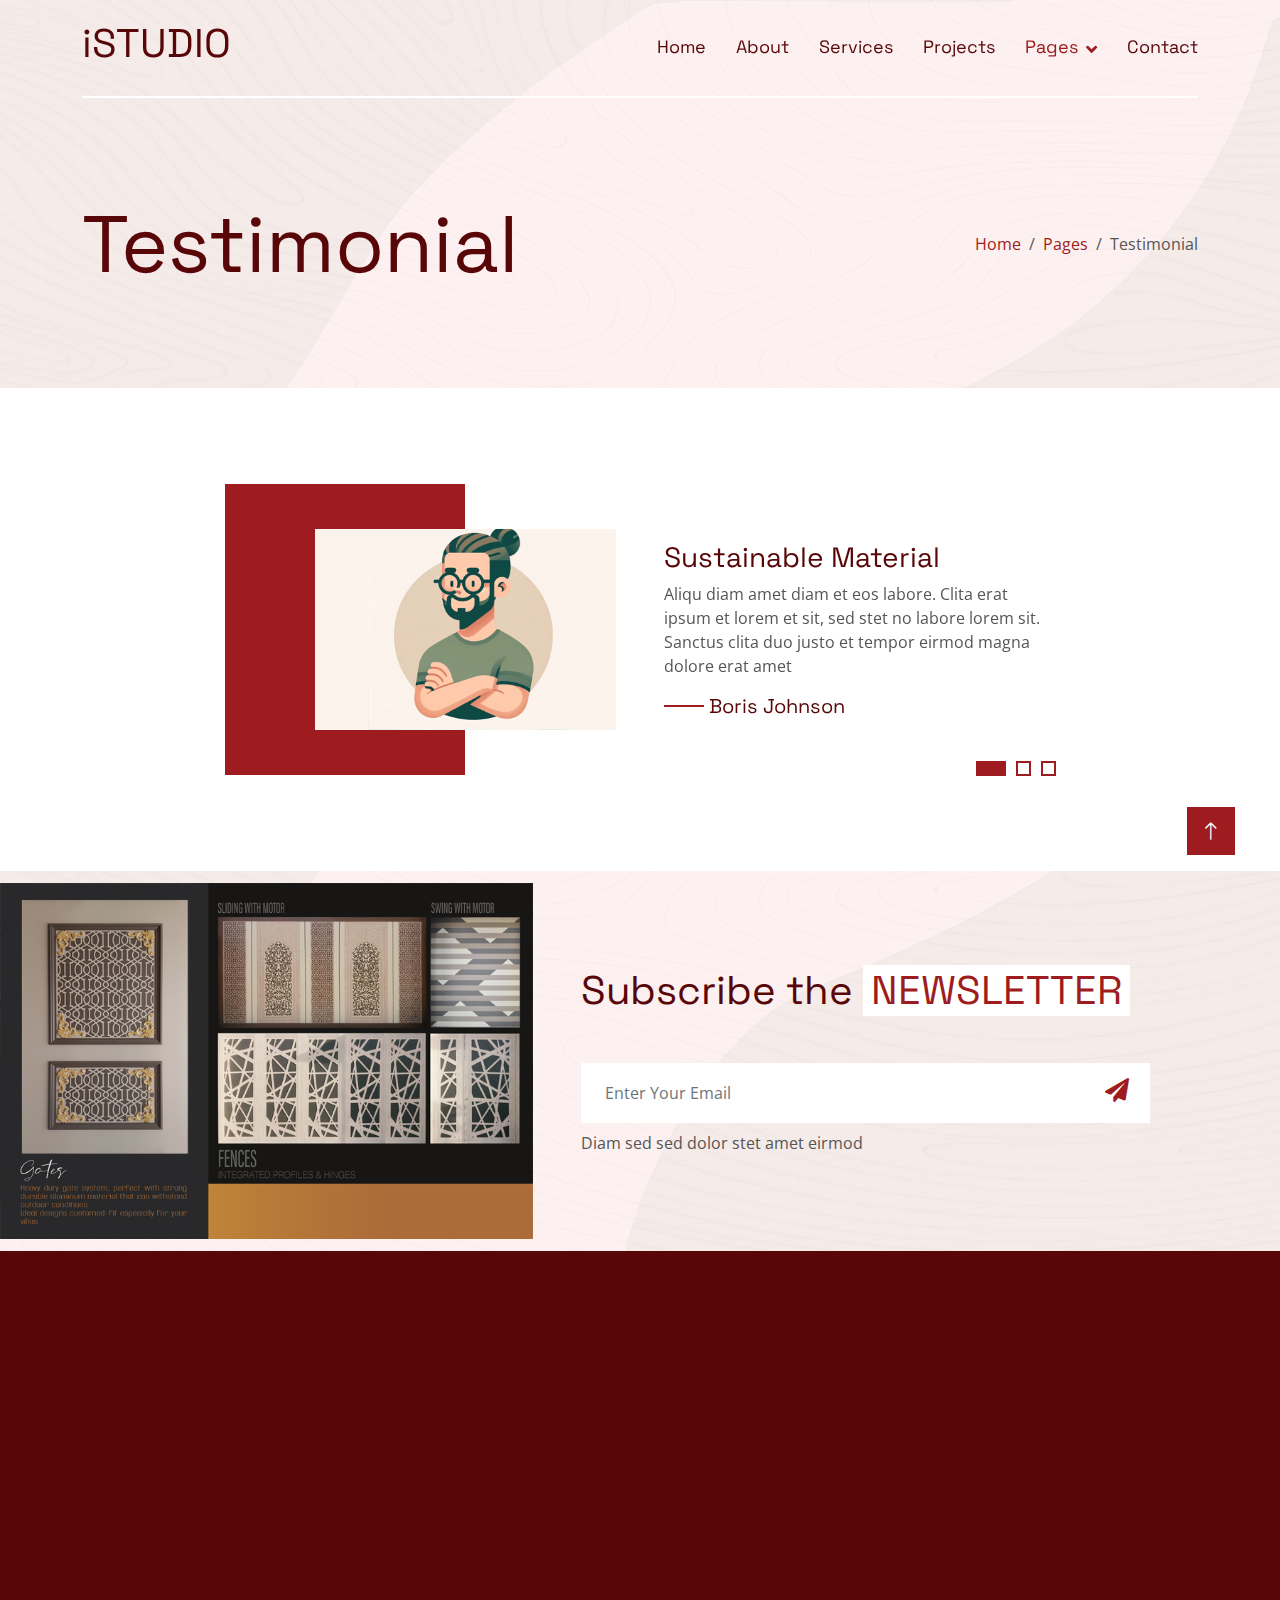
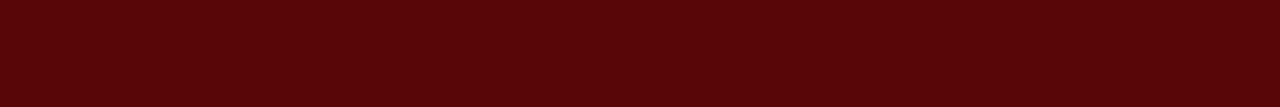
<file: testimonial.html>
<!DOCTYPE html>
<html lang="en">

<head>
    <meta charset="utf-8">
    <title>iSTUDIO - Interior Design Website Template Free</title>
    <meta content="width=device-width, initial-scale=1.0" name="viewport">
    <meta content="" name="keywords">
    <meta content="" name="description">

    <!-- Favicon -->
    <link href="img/favicon.ico" rel="icon">

    <!-- Google Web Fonts -->
    <link rel="preconnect" href="https://fonts.googleapis.com">
    <link rel="preconnect" href="https://fonts.gstatic.com" crossorigin>
    <link href="https://fonts.googleapis.com/css2?family=Open+Sans&family=Space+Grotesk&display=swap" rel="stylesheet">

    <!-- Icon Font Stylesheet -->
    <link href="https://cdnjs.cloudflare.com/ajax/libs/font-awesome/5.10.0/css/all.min.css" rel="stylesheet">
    <link href="https://cdn.jsdelivr.net/npm/bootstrap-icons@1.4.1/font/bootstrap-icons.css" rel="stylesheet">

    <!-- Libraries Stylesheet -->
    <link href="lib/animate/animate.min.css" rel="stylesheet">
    <link href="lib/owlcarousel/assets/owl.carousel.min.css" rel="stylesheet">

    <!-- Customized Bootstrap Stylesheet -->
    <link href="css/bootstrap.min.css" rel="stylesheet">

    <!-- Template Stylesheet -->
    <link href="css/style.css" rel="stylesheet">
</head>

<body>
    <!-- Spinner Start -->
    <div id="spinner"
        class="show bg-white position-fixed translate-middle w-100 vh-100 top-50 start-50 d-flex align-items-center justify-content-center">
        <div class="spinner-grow text-primary" style="width: 3rem; height: 3rem;" role="status">
            <span class="sr-only">Loading...</span>
        </div>
    </div>
    <!-- Spinner End -->


    <!-- Navbar Start -->
    <div class="container-fluid sticky-top">
        <div class="container">
            <nav class="navbar navbar-expand-lg navbar-light border-bottom border-2 border-white">
                <a href="index.html" class="navbar-brand">
                    <h1>iSTUDIO</h1>
                </a>
                <button type="button" class="navbar-toggler ms-auto me-0" data-bs-toggle="collapse"
                    data-bs-target="#navbarCollapse">
                    <span class="navbar-toggler-icon"></span>
                </button>
                <div class="collapse navbar-collapse" id="navbarCollapse">
                    <div class="navbar-nav ms-auto">
                        <a href="index.html" class="nav-item nav-link">Home</a>
                        <a href="about.html" class="nav-item nav-link">About</a>
                        <a href="service.html" class="nav-item nav-link">Services</a>
                        <a href="project.html" class="nav-item nav-link">Projects</a>
                        <div class="nav-item dropdown">
                            <a href="#" class="nav-link dropdown-toggle active" data-bs-toggle="dropdown">Pages</a>
                            <div class="dropdown-menu bg-light mt-2">
                                <a href="feature.html" class="dropdown-item">Features</a>
                                <a href="team.html" class="dropdown-item">Our Team</a>
                                <a href="testimonial.html" class="dropdown-item active">Testimonial</a>
                                <a href="404.html" class="dropdown-item">404 Page</a>
                            </div>
                        </div>
                        <a href="contact.html" class="nav-item nav-link">Contact</a>
                    </div>
                </div>
            </nav>
        </div>
    </div>
    <!-- Navbar End -->


    <!-- Hero Start -->
    <div class="container-fluid pb-5 bg-primary hero-header">
        <div class="container py-5">
            <div class="row g-3 align-items-center">
                <div class="col-lg-6 text-center text-lg-start">
                    <h1 class="display-1 mb-0 animated slideInLeft">Testimonial</h1>
                </div>
                <div class="col-lg-6 animated slideInRight">
                    <nav aria-label="breadcrumb">
                        <ol class="breadcrumb justify-content-center justify-content-lg-end mb-0">
                            <li class="breadcrumb-item"><a class="text-primary" href="#">Home</a></li>
                            <li class="breadcrumb-item"><a class="text-primary" href="#">Pages</a></li>
                            <li class="breadcrumb-item text-secondary active" aria-current="page">Testimonial</li>
                        </ol>
                    </nav>
                </div>
            </div>
        </div>
    </div>
    <!-- Hero End -->


    <!-- Testimonial Start -->
    <div class="container-xxl py-5">
        <div class="container py-5">
            <div class="row justify-content-center">
                <div class="col-md-12 col-lg-9">
                    <div class="owl-carousel testimonial-carousel wow fadeIn" data-wow-delay="0.2s">
                        <div class="testimonial-item">
                            <div class="row g-5 align-items-center">
                                <div class="col-md-6">
                                    <div class="testimonial-img">
                                        <img class="img-fluid" src="img/testimonial-1.jpg" alt="">
                                    </div>
                                </div>
                                <div class="col-md-6">
                                    <div class="testimonial-text pb-5 pb-md-0">
                                        <h3>Sustainable Material</h3>
                                        <p>Aliqu diam amet diam et eos labore. Clita erat ipsum et lorem et sit, sed
                                            stet no labore lorem sit. Sanctus clita duo justo et tempor eirmod magna
                                            dolore erat
                                            amet</p>
                                        <h5 class="mb-0">Boris Johnson</h5>
                                    </div>
                                </div>
                            </div>
                        </div>
                        <div class="testimonial-item">
                            <div class="row g-5 align-items-center">
                                <div class="col-md-6">
                                    <div class="testimonial-img">
                                        <img class="img-fluid" src="img/testimonial-2.jpg" alt="">
                                    </div>
                                </div>
                                <div class="col-md-6">
                                    <div class="testimonial-text pb-5 pb-md-0">
                                        <h3>Customer Satisfaction</h3>
                                        <p>Clita erat ipsum et lorem et sit, sed
                                            stet no labore lorem sit. Sanctus clita duo justo et tempor eirmod magna
                                            dolore erat
                                            amet</p>
                                        <h5 class="mb-0">Alexander Bell</h5>
                                    </div>
                                </div>
                            </div>
                        </div>
                        <div class="testimonial-item">
                            <div class="row g-5 align-items-center">
                                <div class="col-md-6">
                                    <div class="testimonial-img">
                                        <img class="img-fluid" src="img/testimonial-3.jpg" alt="">
                                    </div>
                                </div>
                                <div class="col-md-6">
                                    <div class="testimonial-text pb-5 pb-md-0">
                                        <h3>Budget Friendly</h3>
                                        <p>Diam amet diam et eos labore. Clita erat ipsum et lorem et sit, sed
                                            stet no labore lorem sit. Sanctus clita duo justo et tempor eirmod magna
                                            dolore erat
                                            amet</p>
                                        <h5 class="mb-0">Bradley Gordon</h5>
                                    </div>
                                </div>
                            </div>
                        </div>
                    </div>
                </div>
            </div>
        </div>
    </div>
    <!-- Testimonial End -->


    <!-- Newsletter Start -->
    <div class="container-fluid bg-primary newsletter p-0">
        <div class="container p-0">
            <div class="row g-0 align-items-center">
                <div class="col-md-5 ps-lg-0 text-start wow fadeIn" data-wow-delay="0.2s">
                    <img class="img-fluid w-100" src="img/newsletter.jpg" alt="">
                </div>
                <div class="col-md-7 py-5 newsletter-text wow fadeIn" data-wow-delay="0.5s">
                    <div class="p-5">
                        <h1 class="mb-5">Subscribe the <span class="text-uppercase text-primary bg-white px-2">Newsletter</span></h1>
                        <div class="position-relative w-100 mb-2">
                            <input class="form-control border-0 w-100 ps-4 pe-5" type="text"
                                placeholder="Enter Your Email" style="height: 60px;">
                            <button type="button" class="btn shadow-none position-absolute top-0 end-0 mt-2 me-2"><i
                                    class="fa fa-paper-plane text-primary fs-4"></i></button>
                        </div>
                        <p class="mb-0">Diam sed sed dolor stet amet eirmod</p>
                    </div>
                </div>
            </div>
        </div>
    </div>
    <!-- Newsletter End -->


    <!-- Footer Start -->
    <div class="container-fluid bg-dark text-white-50 footer pt-5">
        <div class="container py-5">
            <div class="row g-5">
                <div class="col-md-6 col-lg-3 wow fadeIn" data-wow-delay="0.1s">
                    <a href="index.html" class="d-inline-block mb-3">
                        <h1 class="text-white">iSTUDIO</h1>
                    </a>
                    <p class="mb-0">Tempor erat elitr rebum at clita. Diam dolor diam ipsum et tempor sit. Aliqu diam
                        amet diam et eos labore. Clita erat ipsum et lorem et sit, sed stet no labore lorem sit. Sanctus
                        clita duo justo et tempor</p>
                </div>
                <div class="col-md-6 col-lg-3 wow fadeIn" data-wow-delay="0.3s">
                    <h5 class="text-white mb-4">Get In Touch</h5>
                    <p><i class="fa fa-map-marker-alt me-3"></i>123 Street, New York, USA</p>
                    <p><i class="fa fa-phone-alt me-3"></i>+012 345 67890</p>
                    <p><i class="fa fa-envelope me-3"></i>info@example.com</p>
                    <div class="d-flex pt-2">
                        <a class="btn btn-outline-primary btn-square border-2 me-2" href=""><i class="fab fa-twitter"></i></a>
                        <a class="btn btn-outline-primary btn-square border-2 me-2" href=""><i class="fab fa-facebook-f"></i></a>
                        <a class="btn btn-outline-primary btn-square border-2 me-2" href=""><i class="fab fa-youtube"></i></a>
                        <a class="btn btn-outline-primary btn-square border-2 me-2" href=""><i class="fab fa-instagram"></i></a>
                        <a class="btn btn-outline-primary btn-square border-2 me-2" href=""><i class="fab fa-linkedin-in"></i></a>
                    </div>
                </div>
                <div class="col-md-6 col-lg-3 wow fadeIn" data-wow-delay="0.5s">
                    <h5 class="text-white mb-4">Popular Link</h5>
                    <a class="btn btn-link" href="">About Us</a>
                    <a class="btn btn-link" href="">Contact Us</a>
                    <a class="btn btn-link" href="">Privacy Policy</a>
                    <a class="btn btn-link" href="">Terms & Condition</a>
                    <a class="btn btn-link" href="">Career</a>
                </div>
                <div class="col-md-6 col-lg-3 wow fadeIn" data-wow-delay="0.7s">
                    <h5 class="text-white mb-4">Our Services</h5>
                    <a class="btn btn-link" href="">Interior Design</a>
                    <a class="btn btn-link" href="">Project Planning</a>
                    <a class="btn btn-link" href="">Renovation</a>
                    <a class="btn btn-link" href="">Implement</a>
                    <a class="btn btn-link" href="">Landscape Design</a>
                </div>
            </div>
        </div>
        <div class="container wow fadeIn" data-wow-delay="0.1s">
            <div class="copyright">
                <div class="row">
                    <div class="col-md-6 text-center text-md-start mb-3 mb-md-0">
                        &copy; <a class="border-bottom" href="#">Your Site Name</a>, All Right Reserved.

                        <!--/*** This template is free as long as you keep the below author’s credit link/attribution link/backlink. ***/-->
                        <!--/*** If you'd like to use the template without the below author’s credit link/attribution link/backlink, ***/-->
                        <!--/*** you can purchase the Credit Removal License from "https://htmlcodex.com/credit-removal". ***/-->
                        Designed By <a class="border-bottom" href="https://htmlcodex.com">HTML Codex</a>
                    </div>
                    <div class="col-md-6 text-center text-md-end">
                        <div class="footer-menu">
                            <a href="">Home</a>
                            <a href="">Cookies</a>
                            <a href="">Help</a>
                            <a href="">FAQs</a>
                        </div>
                    </div>
                </div>
            </div>
        </div>
    </div>
    <!-- Footer End -->


    <!-- Back to Top -->
    <a href="#" class="btn btn-lg btn-primary btn-lg-square back-to-top"><i class="bi bi-arrow-up"></i></a>


    <!-- JavaScript Libraries -->
    <script src="https://ajax.googleapis.com/ajax/libs/jquery/3.6.1/jquery.min.js"></script>
    <script src="https://cdn.jsdelivr.net/npm/bootstrap@5.0.0/dist/js/bootstrap.bundle.min.js"></script>
    <script src="lib/wow/wow.min.js"></script>
    <script src="lib/easing/easing.min.js"></script>
    <script src="lib/waypoints/waypoints.min.js"></script>
    <script src="lib/owlcarousel/owl.carousel.min.js"></script>

    <!-- Template Javascript -->
    <script src="js/main.js"></script>
</body>

</html>
</file>
<file: css/style.css>
/********** Template CSS **********/

/*** Spinner ***/
#spinner {
    opacity: 0;
    visibility: hidden;
    transition: opacity .5s ease-out, visibility 0s linear .5s;
    z-index: 99999;
}

#spinner.show {
    transition: opacity .5s ease-out, visibility 0s linear 0s;
    visibility: visible;
    opacity: 1;
}

.back-to-top {
    position: fixed;
    display: none;
    right: 45px;
    bottom: 45px;
    z-index: 99;
}

/*** Button ***/
.btn {
    transition: .5s;
}

.btn-square {
    width: 38px;
    height: 38px;
}

.btn-sm-square {
    width: 32px;
    height: 32px;
}

.btn-lg-square {
    width: 48px;
    height: 48px;
}

.btn-square,
.btn-sm-square,
.btn-lg-square {
    padding: 0;
    display: flex;
    align-items: center;
    justify-content: center;
    font-weight: normal;
}


/*** Navbar ***/
.sticky-top {
    top: -150px;
    transition: .5s;
}

.navbar {
    padding: 15px 0;
    font-family: "Space Grotesk", sans-serif;
    font-size: 18px;
}

.navbar .navbar-nav .nav-link {
    margin-left: 30px;
    padding: 0;
    outline: none;
    color: var(--bs-dark);
}

.navbar .navbar-nav .nav-link:hover,
.navbar .navbar-nav .nav-link.active {
    color: var(--bs-primary)
}

.navbar .dropdown-toggle::after {
    border: none;
    content: "\f107";
    font-family: "Font Awesome 5 Free";
    font-weight: 900;
    vertical-align: middle;
    margin-left: 8px;
}

.navbar .dropdown-menu .dropdown-item:hover,
.navbar .dropdown-menu .dropdown-item.active {
    color: var(--bs-white);
    background: var(--bs-primary);
}

@media (max-width: 991.98px) {
    .navbar .navbar-nav .nav-link  {
        margin-left: 0;
        padding: 10px 0;
    }
}

@media (min-width: 992px) {
    .navbar .nav-item .dropdown-menu {
        display: block;
        border: none;
        margin-top: 0;
        top: 150%;
        opacity: 0;
        visibility: hidden;
        transition: .5s;
    }

    .navbar .nav-item:hover .dropdown-menu {
        top: 100%;
        visibility: visible;
        transition: .5s;
        opacity: 1;
    }
}


/*** Hero Header ***/
.hero-header {
    margin-top: -100px;
    padding-top: 150px;
    background: url(../img/hero-bg.jpg) top center no-repeat;
    background-size: cover;
}

.hero-header .breadcrumb-item+.breadcrumb-item::before {
    color: var(--light);
}

.header-carousel {
    position: relative;
    padding: 45px 90px 45px 0;
}

.header-carousel::before {
    position: absolute;
    content: "";
    top: 0;
    right: 0;
    width: calc(50% + 45px);
    height: 100%;
    background: var(--bs-primary);
    z-index: -1;
}

.header-carousel .owl-dots {
    position: absolute;
    top: 50%;
    right: 38px;
    transform: translateY(-50%);
    display: flex;
    flex-direction: column;
    align-items: center;
    justify-content: center;
}

.header-carousel .owl-dot {
    position: relative;
    display: inline-block;
    margin: 5px 0;
    width: 15px;
    height: 15px;
    border: 2px solid var(--bs-white);
    transition: .5s;
}

.header-carousel .owl-dot.active {
    height: 30px;
    background: var(--bs-white);
}


/*** About ***/
.about-img {
    position: relative;
    overflow: hidden;
}

.about-img::after {
    position: absolute;
    content: "";
    width: 100%;
    height: 100%;
    top: 0;
    left: 0;
    background: url(../img/bg-about-img.png) top left no-repeat;
    background-size: contain;
}


/*** Project ***/
.project-item img {
    transition: .5s;
}
  
.project-item:hover img {
    transform: scale(1.2);
}
  
.project-overlay {
    position: absolute;
    padding: 25px;
    width: 100%;
    height: 100%;
    top: 0;
    left: 0;
    display: flex;
    flex-direction: column;
    align-items: flex-start;
    justify-content: flex-end;
    background: linear-gradient(rgba(255, 255, 255, .1) 50%, var(--bs-dark));
    z-index: 1;
}


/*** Service ***/
.service-item {
    position: relative;
    padding: 30px 25px;
    transition: .5s;
}

.service-item.bg-primary:hover {
    background: var(--bs-light) !important;
}

.service-item.bg-primary p {
    color: var(--bs-light);
    transition: .5s;
}

.service-item.bg-primary:hover p {
    color: var(--bs-secondary);
}

.service-item.bg-light:hover {
    background: var(--bs-primary) !important;
}

.service-item.bg-light p {
    color: var(--bs-secondary);
    transition: .5s;
}

.service-item.bg-light:hover p {
    color: var(--bs-light);
}


.service-item .service-img h3 {
    position: absolute;
    top: 0;
    left: 0;
    padding: 0 12px 7px 0;
}

.service-item.bg-primary .service-img h3 {
    background: var(--bs-primary);
    color: var(--bs-white);
    transition: .5s;
}

.service-item.bg-primary:hover .service-img h3 {
    background: var(--bs-light);
    color: var(--bs-dark);
}

.service-item.bg-light .service-img h3 {
    background: var(--bs-light);
    color: var(--bs-dark);
    transition: .5s;
}

.service-item.bg-light:hover .service-img h3 {
    background: var(--bs-primary);
    color: var(--bs-white);
}


/*** Our Team ***/
.team-item img {
    transition: .5s;
}
  
.team-item:hover img {
    transform: scale(1.2);
}
  
.team-overlay {
    position: absolute;
    padding: 30px;
    width: 100%;
    height: 100%;
    top: 0;
    left: 0;
    display: flex;
    flex-direction: column;
    align-items: flex-start;
    justify-content: flex-end;
    background: linear-gradient(rgba(255, 255, 255, .1) 50%, var(--bs-dark));
    z-index: 1;
}

.team-overlay small {
    display: inline-block;
    padding: 3px 15px;
    color: var(--bs-white);
    background: var(--bs-primary);
}


/*** Testimonial ***/
.testimonial-img {
    position: relative;
    padding: 45px 0 45px 90px;
}

.testimonial-img::before {
    position: absolute;
    content: "";
    top: 0;
    left: 0;
    width: calc(50% + 45px);
    height: 100%;
    background: var(--bs-primary);
    z-index: -1;
}

.testimonial-text h5 {
    position: relative;
    padding-left: 45px;
}

.testimonial-text h5::before {
    position: absolute;
    content: "";
    top: 50%;
    left: 0;
    transform: translateY(-50%);
    width: 40px;
    height: 2px;
    background: var(--bs-primary);
}

.testimonial-carousel .owl-dots {
    position: absolute;
    height: 17px;
    bottom: 0;
    right: 0;
    left: auto;
}

.testimonial-carousel .owl-dot {
    position: relative;
    display: inline-block;
    margin-left: 10px;
    width: 15px;
    height: 15px;
    background: var(--bs-white);
    border: 2px solid var(--bs-primary);
    transition: .5s;
}

.testimonial-carousel .owl-dot.active {
    width: 30px;
    background: var(--bs-primary);
}

@media (max-width: 768px) {
    .testimonial-carousel .owl-dots {
        left: 0;
        right: auto;
    }

    .testimonial-carousel .owl-dot {
        margin-right: 10px;
        margin-left: 0;
    }
}


/*** Newsletter ***/
.newsletter {
    background: url(../img/hero-bg.jpg) bottom right no-repeat;
    background-size: cover;
}

@media (min-width: 992px) {
    .newsletter .container {
        max-width: 100% !important;
    }

    .newsletter .newsletter-text  {
        padding-right: calc(((100% - 960px) / 2) + .75rem);
    }
}

@media (min-width: 1200px) {
    .newsletter .newsletter-text  {
        padding-right: calc(((100% - 1140px) / 2) + .75rem);
    }
}

@media (min-width: 1400px) {
    .newsletter .newsletter-text  {
        padding-right: calc(((100% - 1320px) / 2) + .75rem);
    }
}


/*** Footer ***/
.footer .btn.btn-link {
    display: block;
    margin-bottom: 10px;
    padding: 0;
    text-align: left;
    color: rgba(255,255,255,.5);
    font-weight: normal;
    transition: .3s;
}

.footer .btn.btn-link:hover {
    color: var(--bs-white);
    letter-spacing: 1px;
    box-shadow: none;
}

.footer .btn.btn-link::before {
    position: relative;
    content: "\f105";
    font-family: "Font Awesome 5 Free";
    font-weight: 900;
    margin-right: 10px;
}

.footer .copyright {
    padding: 25px 0;
    font-size: 14px;
    border-top: 1px solid rgba(256, 256, 256, .1);
}

.footer .copyright a {
    color: rgba(255,255,255,.5);
}

.footer .copyright a:hover {
    color: var(--bs-white);
}

.footer .footer-menu a {
    margin-right: 15px;
    padding-right: 15px;
    border-right: 1px solid rgba(255, 255, 255, .1);
}

.footer .footer-menu a:last-child {
    margin-right: 0;
    padding-right: 0;
    border-right: none;
}
</file>
